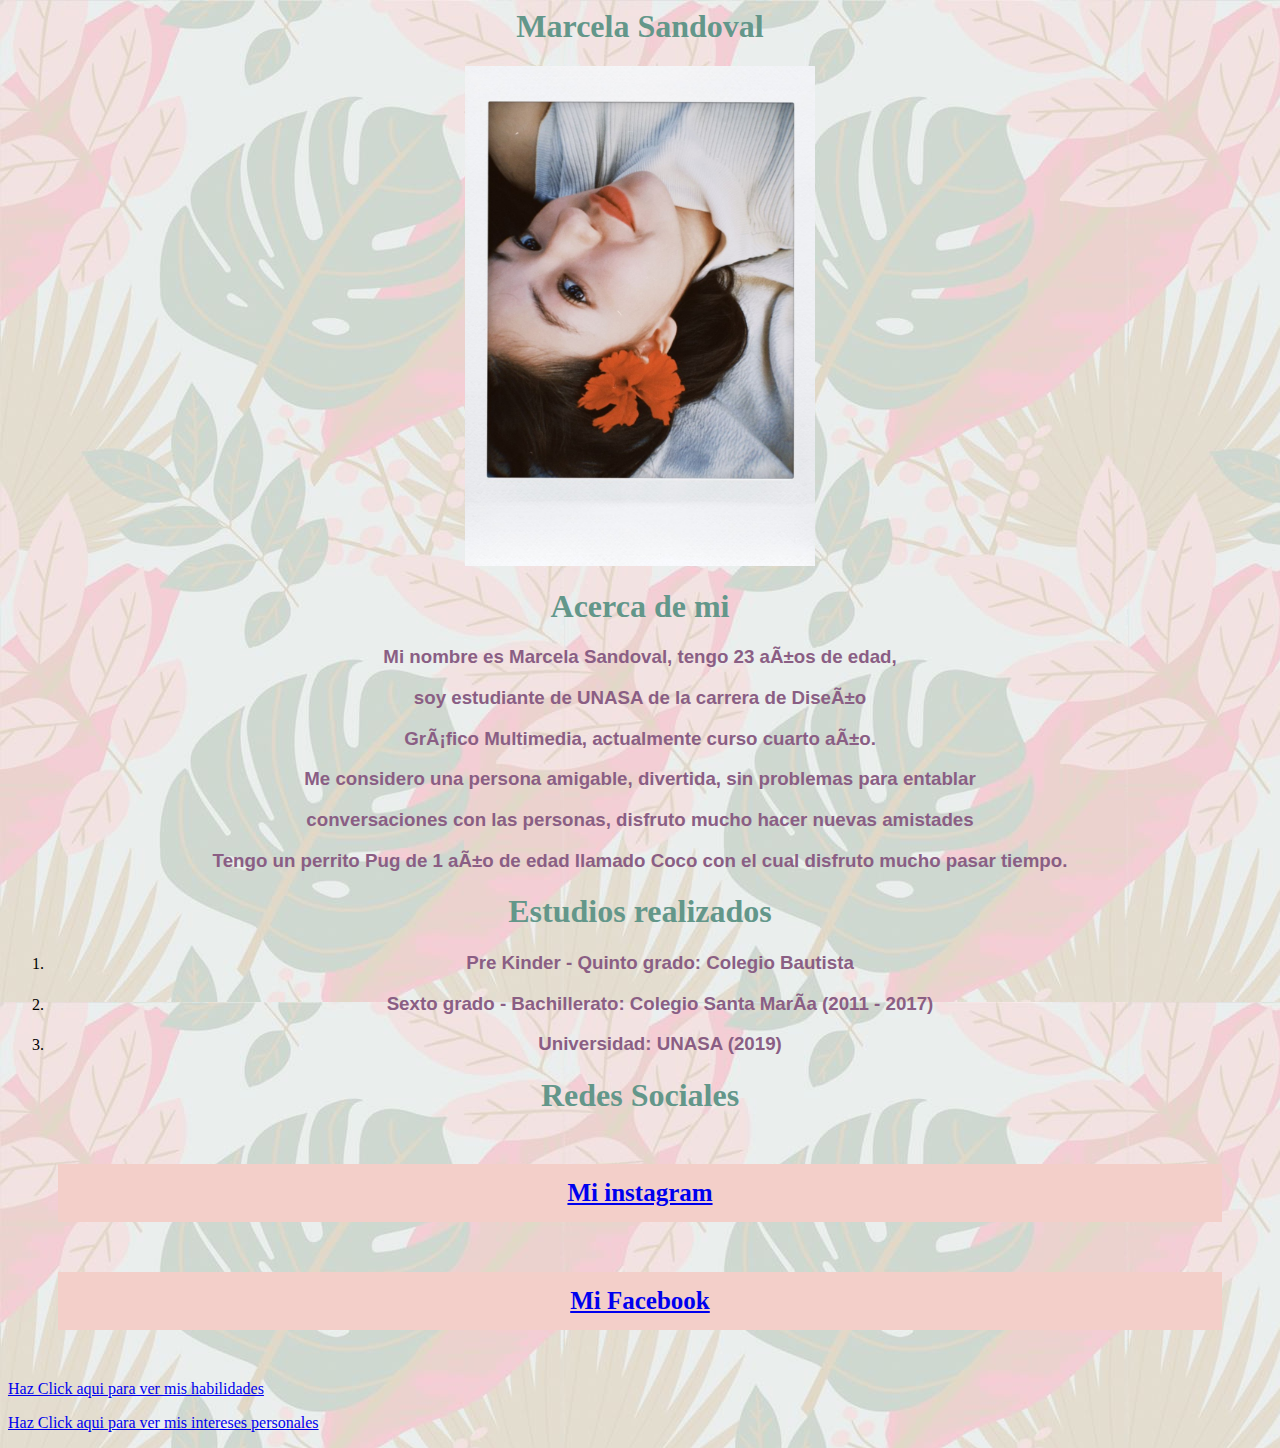
<file: Index.html>
<html>
<head>
    <link rel="stylesheet" href="estiloindex.css" > 
<title>Marcela Paola Sandoval Escamilla</title>
<meta charset=”utf-8”/>
</head>
<body>
<!-- Cuerpo del documento HTML -->
<h1>Marcela Sandoval</h1> 
<p>
<img src="Marcela.jpeg" 
width="350" height="500">
<align=”middle”></p>

<p>
<B><h1>Acerca de mi</h1></B>
<p><h3>Mi nombre es Marcela Sandoval, tengo 23 años de edad,</h3></p>
    <p><h3>soy estudiante de UNASA de la carrera de Diseño</h3></p>
    <p><h3>Gráfico Multimedia, actualmente curso cuarto año.</h3|></p>

 <p>   
    <p><h3> Me considero una persona amigable, divertida, sin problemas para entablar</h3></p>
    <p><h3>conversaciones con las personas, disfruto mucho hacer nuevas amistades</h3></p>
    <p><h3>Tengo un perrito Pug de 1 año de edad llamado Coco con el cual disfruto mucho pasar tiempo.</h3></p>
   
</p>
<h1>Estudios realizados</h1>
<p>
    <ol>
         <li><h3>Pre Kinder - Quinto grado: Colegio Bautista</h3></li>
             <li><h3> Sexto grado - Bachillerato: Colegio Santa María (2011 - 2017)</h3></li>
                <li><h3>Universidad: UNASA (2019)</h3></li>

        </ol>   
</p>
<h1>Redes Sociales</h1>
<p>  
<h4><a href="Marcela Sandoval (@marcesand1) • Fotos y videos de Instagram.html">Mi instagram</a></h4>
</p>
<p> 
    <h4><a href="(1) Facebook.html">Mi Facebook</a></h4>
</p>
<p> 
<a href="Habilidades.html">Haz Click aqui para ver mis habilidades</>
</p>
<p> 
    <a href="Intereses personales.html">Haz Click aqui para ver mis intereses personales</>
    </p>
</body>
</html>
</file>
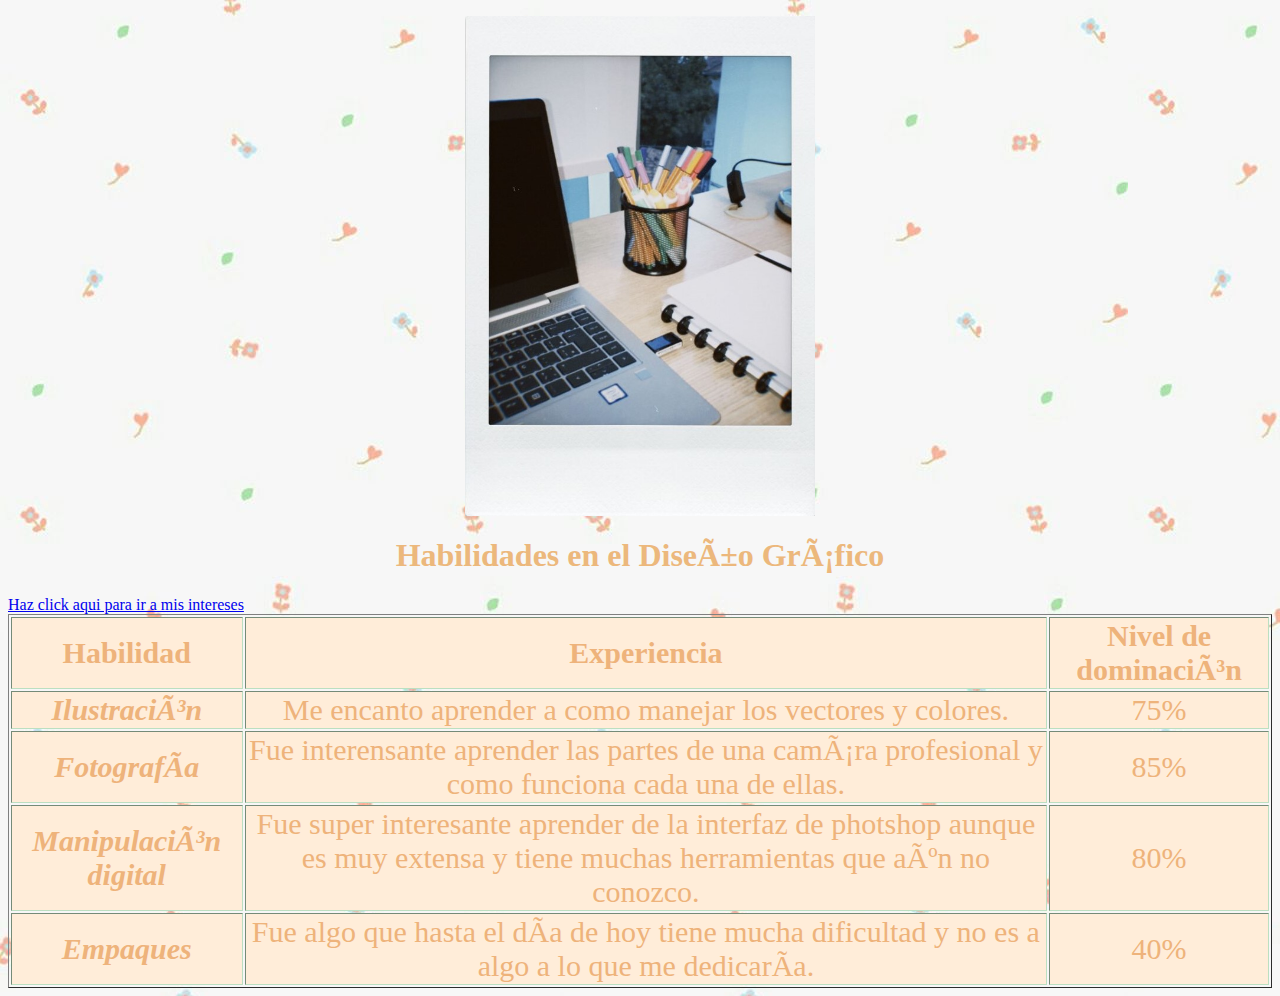
<file: Habilidades.html>
<!doctype html>
<html>
<head>
    <link rel="stylesheet" href="estilohabilidades.css" > 
<title>Habilidades de Diseño Gráfico</title>
<meta charset=”utf-8”/>
</head>
<body>
    <p>
        <img src="Computadora.jpeg" 
        width="350" height="500">
        <align=middle></p>
        <p>

    <table>
       <h1>Habilidades en el Diseño Gráfico</h1>
    
        <table border="1">
        <tr>

            <th>Habilidad</th>
            <th>Experiencia</th>
            <th>Nivel de dominación</th>
            <tr>
               

                    <th><I>Ilustración</I></th>
                
                    <td>Me encanto aprender a como manejar los vectores y colores.</td>
                
                    <td>75%</td>
                </tr>
                <tr>
                    <th><I>Fotografía</I></th>
                
                    <td>Fue interensante aprender las partes de una camára profesional y como funciona cada una de ellas.</td>
                
                    <td>85%</td>
                </tr> 
                <tr>
               

                    <th><I>Manipulación digital</I></th>
                
                    <td>Fue super interesante aprender de la interfaz de photshop aunque es muy extensa y tiene muchas herramientas que aún no conozco.</td>
                
                    <td>80%</td>
                </tr> 
                <tr>
               

                    <th><I>Empaques</I></th>
                
                    <td>Fue algo que hasta el día de hoy tiene mucha dificultad y no es a algo a lo que me dedicaría.</td>
                
                    <td>40%</td>
                </tr>
               
                
 <a href="Intereses personales.html">Haz click aqui para ir a mis intereses</>
</body>
</html>
</file>
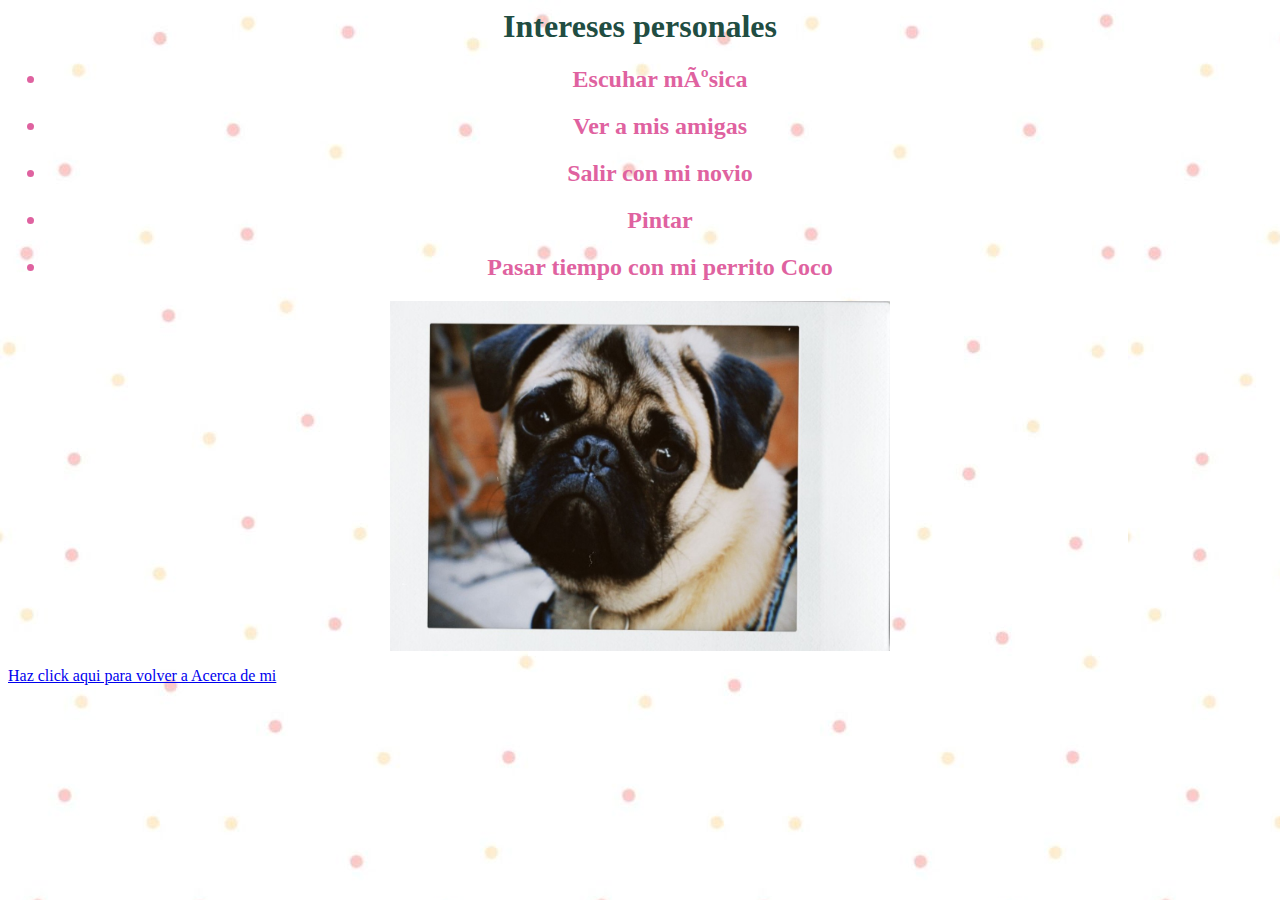
<file: Intereses personales.html>
<html>
<head>
  <link rel="stylesheet" href="estilointereses.css" > 
<title>Intereses Personales</title>
<meta charset=”utf-8”/>
</head>
<body>
<!-- Cuerpo del documento HTML -->
<h1>Intereses personales</h1>
<ul list-style-image: url(icone-de-coeur-rouge-1.png');
}</ul>
<h2><li>Escuhar música</li></h2>
  <h2> <li> Ver a mis amigas</li></h2>
    <h2><li> Salir con mi novio</li></h2>
      <h2> <li> Pintar</I></li></h2>
        <h2><li> Pasar tiempo con mi perrito Coco</li></h2>
</ul>
<p> 
  <p>
    <img src="Cocoberto.jpeg" 
    width="500" height="350">
    <align=”middle”></p>
    
    <p>
<a href="Index.html">Haz click aqui para volver a Acerca de mi</>
</p>
</body>
</html>
</file>
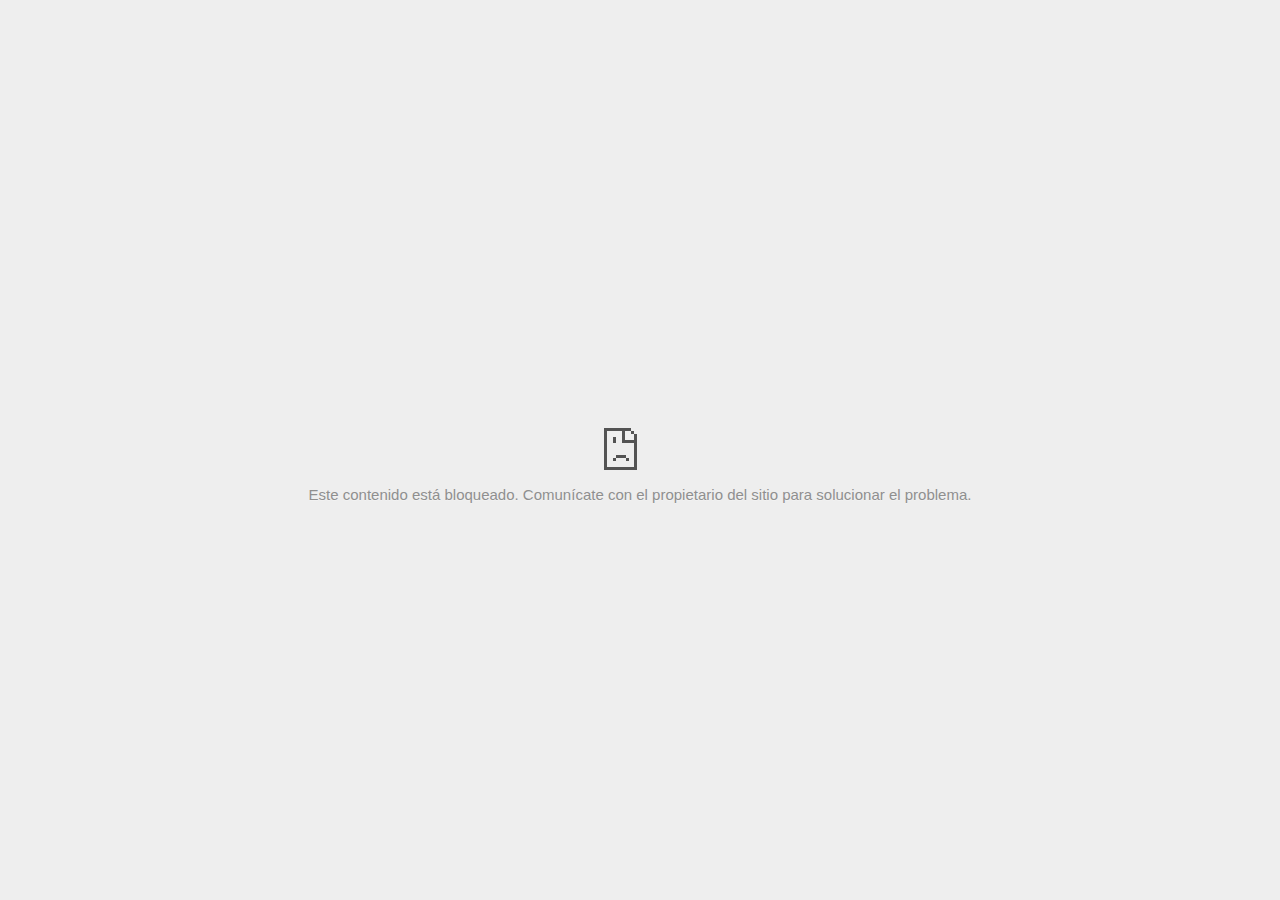
<file: (1) Facebook_files/referer_frame.html>
<!DOCTYPE html>
<!-- saved from url=(0029)chrome-error://chromewebdata/ -->
<html dir="ltr" lang="es" subframe=""><head><meta http-equiv="Content-Type" content="text/html; charset=UTF-8">
  
  <meta name="color-scheme" content="light dark">
  <meta name="theme-color" content="#fff">
  <meta name="viewport" content="width=device-width, initial-scale=1.0,
                                 maximum-scale=1.0, user-scalable=no">
  <title>www.google.com.sv</title>
  <style>/* Copyright 2017 The Chromium Authors. All rights reserved.
 * Use of this source code is governed by a BSD-style license that can be
 * found in the LICENSE file. */

a {
  color: var(--link-color);
}

body {
  --background-color: #fff;
  --error-code-color: var(--google-gray-700);
  --google-blue-100: rgb(210, 227, 252);
  --google-blue-300: rgb(138, 180, 248);
  --google-blue-600: rgb(26, 115, 232);
  --google-blue-700: rgb(25, 103, 210);
  --google-gray-100: rgb(241, 243, 244);
  --google-gray-300: rgb(218, 220, 224);
  --google-gray-500: rgb(154, 160, 166);
  --google-gray-50: rgb(248, 249, 250);
  --google-gray-600: rgb(128, 134, 139);
  --google-gray-700: rgb(95, 99, 104);
  --google-gray-800: rgb(60, 64, 67);
  --google-gray-900: rgb(32, 33, 36);
  --heading-color: var(--google-gray-900);
  --link-color: rgb(88, 88, 88);
  --popup-container-background-color: rgba(0,0,0,.65);
  --primary-button-fill-color-active: var(--google-blue-700);
  --primary-button-fill-color: var(--google-blue-600);
  --primary-button-text-color: #fff;
  --quiet-background-color: rgb(247, 247, 247);
  --secondary-button-border-color: var(--google-gray-500);
  --secondary-button-fill-color: #fff;
  --secondary-button-hover-border-color: var(--google-gray-600);
  --secondary-button-hover-fill-color: var(--google-gray-50);
  --secondary-button-text-color: var(--google-gray-700);
  --small-link-color: var(--google-gray-700);
  --text-color: var(--google-gray-700);
  background: var(--background-color);
  color: var(--text-color);
  word-wrap: break-word;
}

.nav-wrapper .secondary-button {
  background: var(--secondary-button-fill-color);
  border: 1px solid var(--secondary-button-border-color);
  color: var(--secondary-button-text-color);
  float: none;
  margin: 0;
  padding: 8px 16px;
}

.hidden {
  display: none;
}

html {
  -webkit-text-size-adjust: 100%;
  font-size: 125%;
}

.icon {
  background-repeat: no-repeat;
  background-size: 100%;
}

@media (prefers-color-scheme: dark) {
  body {
    --background-color: var(--google-gray-900);
    --error-code-color: var(--google-gray-500);
    --heading-color: var(--google-gray-500);
    --link-color: var(--google-blue-300);
    --primary-button-fill-color-active: rgb(129, 162, 208);
    --primary-button-fill-color: var(--google-blue-300);
    --primary-button-text-color: var(--google-gray-900);
    --quiet-background-color: var(--background-color);
    --secondary-button-border-color: var(--google-gray-700);
    --secondary-button-fill-color: var(--google-gray-900);
    --secondary-button-hover-fill-color: rgb(48, 51, 57);
    --secondary-button-text-color: var(--google-blue-300);
    --small-link-color: var(--google-blue-300);
    --text-color: var(--google-gray-500);
  }
}
</style>
  <style>/* Copyright 2014 The Chromium Authors. All rights reserved.
   Use of this source code is governed by a BSD-style license that can be
   found in the LICENSE file. */

button {
  border: 0;
  border-radius: 4px;
  box-sizing: border-box;
  color: var(--primary-button-text-color);
  cursor: pointer;
  float: right;
  font-size: .875em;
  margin: 0;
  padding: 8px 16px;
  transition: box-shadow 150ms cubic-bezier(0.4, 0, 0.2, 1);
  user-select: none;
}

[dir='rtl'] button {
  float: left;
}

.bad-clock button,
.captive-portal button,
.https-only button,
.insecure-form button,
.lookalike-url button,
.main-frame-blocked button,
.neterror button,
.pdf button,
.ssl button,
.safe-browsing-billing button {
  background: var(--primary-button-fill-color);
}

button:active {
  background: var(--primary-button-fill-color-active);
  outline: 0;
}

#debugging {
  display: inline;
  overflow: auto;
}

.debugging-content {
  line-height: 1em;
  margin-bottom: 0;
  margin-top: 1em;
}

.debugging-content-fixed-width {
  display: block;
  font-family: monospace;
  font-size: 1.2em;
  margin-top: 0.5em;
}

.debugging-title {
  font-weight: bold;
}

#details {
  margin: 0 0 50px;
}

#details p:not(:first-of-type) {
  margin-top: 20px;
}

.secondary-button:active {
  border-color: white;
  box-shadow: 0 1px 2px 0 rgba(60, 64, 67, .3),
      0 2px 6px 2px rgba(60, 64, 67, .15);
}

.secondary-button:hover {
  background: var(--secondary-button-hover-fill-color);
  border-color: var(--secondary-button-hover-border-color);
  text-decoration: none;
}

.error-code {
  color: var(--error-code-color);
  font-size: .8em;
  margin-top: 12px;
  text-transform: uppercase;
}

#error-debugging-info {
  font-size: 0.8em;
}

h1 {
  color: var(--heading-color);
  font-size: 1.6em;
  font-weight: normal;
  line-height: 1.25em;
  margin-bottom: 16px;
}

h2 {
  font-size: 1.2em;
  font-weight: normal;
}

.icon {
  height: 72px;
  margin: 0 0 40px;
  width: 72px;
}

input[type=checkbox] {
  opacity: 0;
}

input[type=checkbox]:focus ~ .checkbox::after {
  outline: -webkit-focus-ring-color auto 5px;
}

.interstitial-wrapper {
  box-sizing: border-box;
  font-size: 1em;
  line-height: 1.6em;
  margin: 14vh auto 0;
  max-width: 600px;
  width: 100%;
}

#main-message > p {
  display: inline;
}

#extended-reporting-opt-in {
  font-size: .875em;
  margin-top: 32px;
}

#extended-reporting-opt-in label {
  display: grid;
  grid-template-columns: 1.8em 1fr;
  position: relative;
}

#enhanced-protection-message {
  border-radius: 4px;
  font-size: 1em;
  margin-top: 32px;
  padding: 10px 5px;
}

#enhanced-protection-message label {
  display: grid;
  grid-template-columns: 2.5em 1fr;
  position: relative;
}

#enhanced-protection-message div {
  margin: 0.5em;
}

#enhanced-protection-message .icon {
  height: 1.5em;
  vertical-align: middle;
  width: 1.5em;
}

.nav-wrapper {
  margin-top: 51px;
}

.nav-wrapper::after {
  clear: both;
  content: '';
  display: table;
  width: 100%;
}

.small-link {
  color: var(--small-link-color);
  font-size: .875em;
}

.checkboxes {
  flex: 0 0 24px;
}

.checkbox {
  --padding: .9em;
  background: transparent;
  display: block;
  height: 1em;
  left: -1em;
  padding-inline-start: var(--padding);
  position: absolute;
  right: 0;
  top: -.5em;
  width: 1em;
}

.checkbox::after {
  border: 1px solid white;
  border-radius: 2px;
  content: '';
  height: 1em;
  left: var(--padding);
  position: absolute;
  top: var(--padding);
  width: 1em;
}

.checkbox::before {
  background: transparent;
  border: 2px solid white;
  border-inline-end-width: 0;
  border-top-width: 0;
  content: '';
  height: .2em;
  left: calc(.3em + var(--padding));
  opacity: 0;
  position: absolute;
  top: calc(.3em  + var(--padding));
  transform: rotate(-45deg);
  width: .5em;
}

input[type=checkbox]:checked ~ .checkbox::before {
  opacity: 1;
}

#recurrent-error-message {
  background: #ededed;
  border-radius: 4px;
  margin-bottom: 16px;
  margin-top: 12px;
  padding: 12px 16px;
}

.showing-recurrent-error-message #extended-reporting-opt-in {
  margin-top: 16px;
}

.showing-recurrent-error-message #enhanced-protection-message {
  margin-top: 16px;
}

@media (max-width: 700px) {
  .interstitial-wrapper {
    padding: 0 10%;
  }

  #error-debugging-info {
    overflow: auto;
  }
}

@media (max-width: 420px) {
  button,
  [dir='rtl'] button,
  .small-link {
    float: none;
    font-size: .825em;
    font-weight: 500;
    margin: 0;
    width: 100%;
  }

  button {
    padding: 16px 24px;
  }

  #details {
    margin: 20px 0 20px 0;
  }

  #details p:not(:first-of-type) {
    margin-top: 10px;
  }

  .secondary-button:not(.hidden) {
    display: block;
    margin-top: 20px;
    text-align: center;
    width: 100%;
  }

  .interstitial-wrapper {
    padding: 0 5%;
  }

  #extended-reporting-opt-in {
    margin-top: 24px;
  }

  #enhanced-protection-message {
    margin-top: 24px;
  }

  .nav-wrapper {
    margin-top: 30px;
  }
}

/**
 * Mobile specific styling.
 * Navigation buttons are anchored to the bottom of the screen.
 * Details message replaces the top content in its own scrollable area.
 */

@media (max-width: 420px) {
  .nav-wrapper .secondary-button {
    border: 0;
    margin: 16px 0 0;
    margin-inline-end: 0;
    padding-bottom: 16px;
    padding-top: 16px;
  }
}

/* Fixed nav. */
@media (min-width: 240px) and (max-width: 420px) and
       (min-height: 401px),
       (min-width: 421px) and (min-height: 240px) and
       (max-height: 560px) {
  body .nav-wrapper {
    background: var(--background-color);
    bottom: 0;
    box-shadow: 0 -12px 24px var(--background-color);
    left: 0;
    margin: 0 auto;
    max-width: 736px;
    padding-inline-end: 24px;
    padding-inline-start: 24px;
    position: fixed;
    right: 0;
    width: 100%;
    z-index: 2;
  }

  .interstitial-wrapper {
    max-width: 736px;
  }

  #details,
  #main-content {
    padding-bottom: 40px;
  }

  #details {
    padding-top: 5.5vh;
  }

  button.small-link {
    color: var(--google-blue-600);
  }
}

@media (max-width: 420px) and (orientation: portrait),
       (max-height: 560px) {
  body {
    margin: 0 auto;
  }

  button,
  [dir='rtl'] button,
  button.small-link,
  .nav-wrapper .secondary-button {
    font-family: Roboto-Regular,Helvetica;
    font-size: .933em;
    margin: 6px 0;
    transform: translatez(0);
  }

  .nav-wrapper {
    box-sizing: border-box;
    padding-bottom: 8px;
    width: 100%;
  }

  #details {
    box-sizing: border-box;
    height: auto;
    margin: 0;
    opacity: 1;
    transition: opacity 250ms cubic-bezier(0.4, 0, 0.2, 1);
  }

  #details.hidden,
  #main-content.hidden {
    height: 0;
    opacity: 0;
    overflow: hidden;
    padding-bottom: 0;
    transition: none;
  }

  h1 {
    font-size: 1.5em;
    margin-bottom: 8px;
  }

  .icon {
    margin-bottom: 5.69vh;
  }

  .interstitial-wrapper {
    box-sizing: border-box;
    margin: 7vh auto 12px;
    padding: 0 24px;
    position: relative;
  }

  .interstitial-wrapper p {
    font-size: .95em;
    line-height: 1.61em;
    margin-top: 8px;
  }

  #main-content {
    margin: 0;
    transition: opacity 100ms cubic-bezier(0.4, 0, 0.2, 1);
  }

  .small-link {
    border: 0;
  }

  .suggested-left > #control-buttons,
  .suggested-right > #control-buttons {
    float: none;
    margin: 0;
  }
}

@media (min-width: 421px) and (min-height: 500px) and (max-height: 560px) {
  .interstitial-wrapper {
    margin-top: 10vh;
  }
}

@media (min-height: 400px) and (orientation:portrait) {
  .interstitial-wrapper {
    margin-bottom: 145px;
  }
}

@media (min-height: 299px) {
  .nav-wrapper {
    padding-bottom: 16px;
  }
}

@media (max-height: 560px) and (min-height: 240px) and (orientation:landscape) {
  .extended-reporting-has-checkbox #details {
    padding-bottom: 80px;
  }
}

@media (min-height: 500px) and (max-height: 650px) and (max-width: 414px) and
       (orientation: portrait) {
  .interstitial-wrapper {
    margin-top: 7vh;
  }
}

@media (min-height: 650px) and (max-width: 414px) and (orientation: portrait) {
  .interstitial-wrapper {
    margin-top: 10vh;
  }
}

/* Small mobile screens. No fixed nav. */
@media (max-height: 400px) and (orientation: portrait),
       (max-height: 239px) and (orientation: landscape),
       (max-width: 419px) and (max-height: 399px) {
  .interstitial-wrapper {
    display: flex;
    flex-direction: column;
    margin-bottom: 0;
  }

  #details {
    flex: 1 1 auto;
    order: 0;
  }

  #main-content {
    flex: 1 1 auto;
    order: 0;
  }

  .nav-wrapper {
    flex: 0 1 auto;
    margin-top: 8px;
    order: 1;
    padding-inline-end: 0;
    padding-inline-start: 0;
    position: relative;
    width: 100%;
  }

  button,
  .nav-wrapper .secondary-button {
    padding: 16px 24px;
  }

  button.small-link {
    color: var(--google-blue-600);
  }
}

@media (max-width: 239px) and (orientation: portrait) {
  .nav-wrapper {
    padding-inline-end: 0;
    padding-inline-start: 0;
  }
}
</style>
  <style>/* Copyright 2013 The Chromium Authors. All rights reserved.
 * Use of this source code is governed by a BSD-style license that can be
 * found in the LICENSE file. */

/* Don't use the main frame div when the error is in a subframe. */
html[subframe] #main-frame-error {
  display: none;
}

/* Don't use the subframe error div when the error is in a main frame. */
html:not([subframe]) #sub-frame-error {
  display: none;
}

h1 {
  margin-top: 0;
  word-wrap: break-word;
}

h1 span {
  font-weight: 500;
}

a {
  text-decoration: none;
}

.icon {
  -webkit-user-select: none;
  display: inline-block;
}

.icon-generic {
  /* Can't access chrome://theme/IDR_ERROR_NETWORK_GENERIC from an untrusted
   * renderer process, so embed the resource manually. */
  content: -webkit-image-set(
      url([data-uri]) 1x,
      url([data-uri]) 2x);
}

.icon-offline {
  content: -webkit-image-set(
      url([data-uri]) 1x,
      url([data-uri]) 2x);
  position: relative;
}

.icon-disabled {
  content: -webkit-image-set(
      url([data-uri]) 1x,
      url([data-uri]) 2x);
  width: 112px;
}

.hidden {
  display: none;
}

#suggestions-list a {
  color: var(--google-blue-600);
}

#suggestions-list p {
  margin-block-end: 0;
}

#suggestions-list ul {
  margin-top: 0;
}

.single-suggestion {
  list-style-type: none;
  padding-inline-start: 0;
}

#error-information-button {
  content: url([data-uri]);
  height: 24px;
  vertical-align: -.15em;
  width: 24px;
}

.use-popup-container#error-information-popup-container
  #error-information-popup {
  align-items: center;
  background-color: var(--popup-container-background-color);
  display: flex;
  height: 100%;
  left: 0;
  position: fixed;
  top: 0;
  width: 100%;
  z-index: 100;
}

.use-popup-container#error-information-popup-container
  #error-information-popup-content > p {
  margin-bottom: 11px;
  margin-inline-start: 20px;
}

.use-popup-container#error-information-popup-container #suggestions-list ul {
  margin-inline-start: 15px;
}

.use-popup-container#error-information-popup-container
  #error-information-popup-box {
  background-color: var(--background-color);
  left: 5%;
  padding-bottom: 15px;
  padding-top: 15px;
  position: fixed;
  width: 90%;
  z-index: 101;
}

.use-popup-container#error-information-popup-container div.error-code {
  margin-inline-start: 20px;
}

.use-popup-container#error-information-popup-container #suggestions-list p {
  margin-inline-start: 20px;
}

:not(.use-popup-container)#error-information-popup-container
  #error-information-popup-close {
  display: none;
}

#error-information-popup-close {
  margin-bottom: 0;
  margin-inline-end: 35px;
  margin-top: 15px;
  text-align: end;
}

.link-button {
  color: rgb(66, 133, 244);
  display: inline-block;
  font-weight: bold;
  text-transform: uppercase;
}

#sub-frame-error-details {

  color: #8F8F8F;

  /* Not done on mobile for performance reasons. */
  text-shadow: 0 1px 0 rgba(255,255,255,0.3);

}

[jscontent=hostName],
[jscontent=failedUrl] {
  overflow-wrap: break-word;
}

.secondary-button {
  background: #d9d9d9;
  color: #696969;
  margin-inline-end: 16px;
}

.snackbar {
  background: #323232;
  border-radius: 2px;
  bottom: 24px;
  box-sizing: border-box;
  color: #fff;
  font-size: .87em;
  left: 24px;
  max-width: 568px;
  min-width: 288px;
  opacity: 0;
  padding: 16px 24px 12px;
  position: fixed;
  transform: translateY(90px);
  will-change: opacity, transform;
  z-index: 999;
}

.snackbar-show {
  -webkit-animation:
    show-snackbar 250ms cubic-bezier(0, 0, 0.2, 1) forwards,
    hide-snackbar 250ms cubic-bezier(0.4, 0, 1, 1) forwards 5s;
}

@-webkit-keyframes show-snackbar {
  100% {
    opacity: 1;
    transform: translateY(0);
  }
}

@-webkit-keyframes hide-snackbar {
  0% {
    opacity: 1;
    transform: translateY(0);
  }
  100% {
    opacity: 0;
    transform: translateY(90px);
  }
}

.suggestions {
  margin-top: 18px;
}

.suggestion-header {
  font-weight: bold;
  margin-bottom: 4px;
}

.suggestion-body {
  color: #777;
}

/* Decrease padding at low sizes. */
@media (max-width: 640px), (max-height: 640px) {
  h1 {
    margin: 0 0 15px;
  }
  .suggestions {
    margin-top: 10px;
  }
  .suggestion-header {
    margin-bottom: 0;
  }
}

#download-link,
#download-link-clicked {
  margin-bottom: 30px;
  margin-top: 30px;
}

#download-link-clicked {
  color: #BBB;
}

#download-link::before,
#download-link-clicked::before {
  content: url([data-uri]);
  display: inline-block;
  margin-inline-end: 4px;
  vertical-align: -webkit-baseline-middle;
}

#download-link-clicked::before {
  opacity: 0;
  width: 0;
}

#offline-content-list-visibility-card {
  border: 1px solid white;
  border-radius: 8px;
  display: flex;
  font-size: .8em;
  justify-content: space-between;
  line-height: 1;
}

#offline-content-list.list-hidden #offline-content-list-visibility-card {
  border-color: rgb(218, 220, 224);
}

#offline-content-list-visibility-card > div {
  padding: 1em;
}

#offline-content-list-title {
  color: var(--google-gray-700);
}

#offline-content-list-show-text,
#offline-content-list-hide-text {
  color: rgb(66, 133, 244);
}

/* Hides the "hide" text div when the offline content list is collapsed/hidden
 * and, alternatively, hides the "show" text div when the offline content list
 * is expanded/shown.
 */
#offline-content-list.list-hidden #offline-content-list-hide-text,
#offline-content-list:not(.list-hidden) #offline-content-list-show-text {
  display: none;
}

/* Controls the animation of the offline content list when it is expanded/shown.
 */
#offline-content-suggestions {
  /* Max-height has to be set for the height animation to work. The chosen value
   * is a little greater than the maximum height the list will have, when all
   * suggestions have images, so that it is never clamped. This makes so that
   * when the actual height is smaller then the animation is not as smooth.
   */
  max-height: 27em;
  transition: max-height 200ms ease-in, visibility 0s 200ms,
              opacity 200ms 200ms linear;
}

/* Controls the animation of the offline content list when it is
 * collapsed/hidden.
 */
#offline-content-list.list-hidden #offline-content-suggestions {
  max-height: 0;
  opacity: 0;
  transition: opacity 200ms linear, visibility 0s 200ms,
              max-height 200ms 200ms ease-out;
  visibility: hidden;
}

#offline-content-list {
  margin-inline-start: -5%;
  width: 110%;
}

/* The selectors below adjust the "overflow" of the suggestion cards contents
 * based on the same screen size based strategy used for the main frame, which
 * is applied by the `interstitial-wrapper` class. */
@media (max-width: 420px)  {
  #offline-content-list {
    margin-inline-start: -2.5%;
    width: 105%;
  }
}
@media (max-width: 420px) and (orientation: portrait),
       (max-height: 560px) {
  #offline-content-list {
    margin-inline-start: -12px;
    width: calc(100% + 24px);
  }
}

.suggestion-with-image .offline-content-suggestion-thumbnail {
  flex-basis: 8.2em;
  flex-shrink: 0;
}

.suggestion-with-image .offline-content-suggestion-thumbnail > img {
  height: 100%;
  width: 100%;
}

.suggestion-with-image #offline-content-list:not(.is-rtl)
.offline-content-suggestion-thumbnail > img {
  border-bottom-right-radius: 7px;
  border-top-right-radius: 7px;
}

.suggestion-with-image #offline-content-list.is-rtl
.offline-content-suggestion-thumbnail > img {
  border-bottom-left-radius: 7px;
  border-top-left-radius: 7px;
}

.suggestion-with-icon .offline-content-suggestion-thumbnail {
  align-items: center;
  display: flex;
  justify-content: center;
  min-height: 4.2em;
  min-width: 4.2em;
}

.suggestion-with-icon .offline-content-suggestion-thumbnail > div {
  align-items: center;
  background-color: rgb(241, 243, 244);
  border-radius: 50%;
  display: flex;
  height: 2.3em;
  justify-content: center;
  width: 2.3em;
}

.suggestion-with-icon .offline-content-suggestion-thumbnail > div > img {
  height: 1.45em;
  width: 1.45em;
}

.offline-content-suggestion-favicon {
  height: 1em;
  margin-inline-end: 0.4em;
  width: 1.4em;
}

.offline-content-suggestion-favicon > img {
  height: 1.4em;
  width: 1.4em;
}

.no-favicon .offline-content-suggestion-favicon {
  display: none;
}

.image-video {
  content: url([data-uri]);
}

.image-music-note {
  content: url([data-uri]);
}

.image-earth {
  content: url([data-uri]);
}

.image-file {
  content: url([data-uri]);
}

.offline-content-suggestion-texts {
  display: flex;
  flex-direction: column;
  justify-content: space-between;
  line-height: 1.3;
  padding: .9em;
  width: 100%;
}

.offline-content-suggestion-title {
  -webkit-box-orient: vertical;
  -webkit-line-clamp: 3;
  color: rgb(32, 33, 36);
  display: -webkit-box;
  font-size: 1.1em;
  overflow: hidden;
  text-overflow: ellipsis;
}

div.offline-content-suggestion {
  align-items: stretch;
  border: 1px solid rgb(218, 220, 224);
  border-radius: 8px;
  display: flex;
  justify-content: space-between;
  margin-bottom: .8em;
}

.suggestion-with-image {
  flex-direction: row;
  height: 8.2em;
  max-height: 8.2em;
}

.suggestion-with-icon {
  flex-direction: row-reverse;
  height: 4.2em;
  max-height: 4.2em;
}

.suggestion-with-icon .offline-content-suggestion-title {
  -webkit-line-clamp: 1;
  word-break: break-all;
}

.suggestion-with-icon .offline-content-suggestion-texts {
  padding-inline-start: 0;
}

.offline-content-suggestion-attribution-freshness {
  color: rgb(95, 99, 104);
  display: flex;
  font-size: .8em;
  line-height: 1.7em;
}

.offline-content-suggestion-attribution {
  -webkit-box-orient: vertical;
  -webkit-line-clamp: 1;
  display: -webkit-box;
  flex-shrink: 1;
  margin-inline-end: 0.3em;
  overflow: hidden;
  overflow-wrap: break-word;
  text-overflow: ellipsis;
  word-break: break-all;
}

.no-attribution .offline-content-suggestion-attribution {
  display: none;
}

.offline-content-suggestion-freshness::before {
  content: '-';
  display: inline-block;
  flex-shrink: 0;
  margin-inline-end: .1em;
  margin-inline-start: .1em;
}

.no-attribution .offline-content-suggestion-freshness::before {
  display: none;
}

.offline-content-suggestion-freshness {
  flex-shrink: 0;
}

.suggestion-with-image .offline-content-suggestion-pin-spacer {
  flex-grow: 100;
  flex-shrink: 1;
}

.suggestion-with-image .offline-content-suggestion-pin {
  content: url([data-uri]);
  flex-shrink: 0;
  height: 1.4em;
  margin-inline-start: .4em;
  width: 1.4em;
}

/* Controls the animation (and a bit more) of the launch-downloads-home action
 * button when the offline content list is expanded/shown.
 */
#offline-content-list-action {
  text-align: center;
  transition: visibility 0s 200ms, opacity 200ms 200ms linear;
}

/* Controls the animation of the launch-downloads-home action button when the
 * offline content list is collapsed/hidden.
 */
#offline-content-list.list-hidden #offline-content-list-action {
  opacity: 0;
  transition: opacity 200ms linear, visibility 0s 200ms;
  visibility: hidden;
}

#cancel-save-page-button {
  background-image: url([data-uri]);
  background-position: right 27px center;
  background-repeat: no-repeat;
  border: 1px solid var(--google-gray-300);
  border-radius: 5px;
  color: var(--google-gray-700);
  margin-bottom: 26px;
  padding-bottom: 16px;
  padding-inline-end: 88px;
  padding-inline-start: 16px;
  padding-top: 16px;
  text-align: start;
}

html[dir='rtl'] #cancel-save-page-button {
  background-position: left 27px center;
}

#save-page-for-later-button {
  display: flex;
  justify-content: start;
}

#save-page-for-later-button a::before {
  content: url([data-uri]);
  display: inline-block;
  margin-inline-end: 4px;
  vertical-align: -webkit-baseline-middle;
}

.hidden#save-page-for-later-button {
  display: none;
}

/* Don't allow overflow when in a subframe. */
html[subframe] body {
  overflow: hidden;
}

#sub-frame-error {
  -webkit-align-items: center;
  -webkit-flex-flow: column;
  -webkit-justify-content: center;
  background-color: #DDD;
  display: -webkit-flex;
  height: 100%;
  left: 0;
  position: absolute;
  text-align: center;
  top: 0;
  transition: background-color 200ms ease-in-out;
  width: 100%;
}

#sub-frame-error:hover {
  background-color: #EEE;
}

#sub-frame-error .icon-generic {
  margin: 0 0 16px;
}

#sub-frame-error-details {
  margin: 0 10px;
  text-align: center;
  visibility: hidden;
}

/* Show details only when hovering. */
#sub-frame-error:hover #sub-frame-error-details {
  visibility: visible;
}

/* If the iframe is too small, always hide the error code. */
/* TODO(mmenke): See if overflow: no-display works better, once supported. */
@media (max-width: 200px), (max-height: 95px) {
  #sub-frame-error-details {
    display: none;
  }
}

/* Adjust icon for small embedded frames in apps. */
@media (max-height: 100px) {
  #sub-frame-error .icon-generic {
    height: auto;
    margin: 0;
    padding-top: 0;
    width: 25px;
  }
}

/* details-button is special; it's a <button> element that looks like a link. */
#details-button {
  box-shadow: none;
  min-width: 0;
}

/* Styles for platform dependent separation of controls and details button. */
.suggested-left > #control-buttons,
.suggested-right > #details-button {
  float: left;
}

.suggested-right > #control-buttons,
.suggested-left > #details-button {
  float: right;
}

.suggested-left .secondary-button {
  margin-inline-end: 0;
  margin-inline-start: 16px;
}

#details-button.singular {
  float: none;
}

/* download-button shows both icon and text. */
#download-button {
  padding-bottom: 4px;
  padding-top: 4px;
  position: relative;
}

#download-button::before {
  background: -webkit-image-set(
      url([data-uri]) 1x,
      url([data-uri]) 2x)
    no-repeat;
  content: '';
  display: inline-block;
  height: 24px;
  margin-inline-end: 4px;
  margin-inline-start: -4px;
  vertical-align: middle;
  width: 24px;
}

#download-button:disabled {
  background: rgb(180, 206, 249);
  color: rgb(255, 255, 255);
}

#buttons::after {
  clear: both;
  content: '';
  display: block;
  width: 100%;
}

/* Offline page */
html[dir='rtl'] .runner-container,
html[dir='rtl'].offline .icon-offline {
  transform: scaleX(-1);
}

.offline {
  transition: filter 1.5s cubic-bezier(0.65, 0.05, 0.36, 1),
              background-color 1.5s cubic-bezier(0.65, 0.05, 0.36, 1);

  will-change: filter, background-color;

}

.offline body {
  transition: background-color 1.5s cubic-bezier(0.65, 0.05, 0.36, 1);
}

.offline #main-message > p {
  display: none;
}

.offline.inverted {
  background-color: #fff;
  filter: invert(1);
}

.offline.inverted body {
  background-color: #fff;
}

.offline .interstitial-wrapper {
  color: var(--text-color);
  font-size: 1em;
  line-height: 1.55;
  margin: 0 auto;
  max-width: 600px;
  padding-top: 100px;
  position: relative;
  width: 100%;
}

.offline .runner-container {
  direction: ltr;
  height: 150px;
  max-width: 600px;
  overflow: hidden;
  position: absolute;
  top: 35px;
  width: 44px;
}

.offline .runner-container:focus {
  outline: none;
}

.offline .runner-container:focus-visible {
  outline: 3px solid var(--google-blue-300);
}

.offline .runner-canvas {
  height: 150px;
  max-width: 600px;
  opacity: 1;
  overflow: hidden;
  position: absolute;
  top: 0;
  z-index: 10;
}

.offline .controller {
  height: 100vh;
  left: 0;
  position: absolute;
  top: 0;
  width: 100vw;
  z-index: 9;
}

#offline-resources {
  display: none;
}

#offline-instruction {
  image-rendering: pixelated;
  left: 0;
  margin: auto;
  position: absolute;
  right: 0;
  top: 60px;
  width: fit-content;
}

.offline-runner-live-region {
  bottom: 0;
  clip-path: polygon(0 0, 0 0, 0 0);
  color: var(--background-color);
  display: block;
  font-size: xx-small;
  overflow: hidden;
  position: absolute;
  text-align: center;
  transition: color 1.5s cubic-bezier(0.65, 0.05, 0.36, 1);
  user-select: none;
}

/* Custom toggle */
.slow-speed-option {
  align-items: center;
  background: var(--google-gray-50);
  border-radius: 24px/50%;
  bottom: 0;
  color: var(--error-code-color);
  display: inline-flex;
  font-size: 1em;
  left: 0;
  line-height: 1.1em;
  margin: 5px auto;
  padding: 2px 12px 3px 20px;
  position: absolute;
  right: 0;
  width: max-content;
  z-index: 999;
}

.slow-speed-option.hidden {
  display: none;
}

.slow-speed-option [type=checkbox] {
  opacity: 0;
  pointer-events: none;
  position: absolute;
}

.slow-speed-option .slow-speed-toggle {
  cursor: pointer;
  margin-inline-start: 8px;
  padding: 8px 4px;
  position: relative;
}

.slow-speed-option [type=checkbox]:disabled ~ .slow-speed-toggle {
  cursor: default;
}

.slow-speed-option-label [type=checkbox] {
  opacity: 0;
  pointer-events: none;
  position: absolute;
}

.slow-speed-option .slow-speed-toggle::before,
.slow-speed-option .slow-speed-toggle::after {
  content: '';
  display: block;
  margin: 0 3px;
  transition: all 100ms cubic-bezier(0.4, 0, 1, 1);
}

.slow-speed-option .slow-speed-toggle::before {
  background: rgb(189,193,198);
  border-radius: 0.65em;
  height: 0.9em;
  width: 2em;
}

.slow-speed-option .slow-speed-toggle::after {
  background: #fff;
  border-radius: 50%;
  box-shadow: 0 1px 3px 0 rgb(0 0 0 / 40%);
  height: 1.2em;
  position: absolute;
  top: 51%;
  transform: translate(-20%, -50%);
  width: 1.1em;
}

.slow-speed-option [type=checkbox]:focus + .slow-speed-toggle {
  box-shadow: 0 0 8px rgb(94, 158, 214);
  outline: 1px solid rgb(93, 157, 213);
}

.slow-speed-option [type=checkbox]:checked + .slow-speed-toggle::before {
  background: var(--google-blue-600);
  opacity: 0.5;
}

.slow-speed-option [type=checkbox]:checked + .slow-speed-toggle::after {
  background: var(--google-blue-600);
  transform: translate(calc(2em - 90%), -50%);
}

.slow-speed-option [type=checkbox]:checked:disabled +
  .slow-speed-toggle::before {
  background: rgb(189,193,198);
}

.slow-speed-option [type=checkbox]:checked:disabled +
  .slow-speed-toggle::after {
  background: var(--google-gray-50);
}

@media (max-width: 420px) {
  #download-button {
    padding-bottom: 12px;
    padding-top: 12px;
  }

  .suggested-left > #control-buttons,
  .suggested-right > #control-buttons {
    float: none;
  }

  .snackbar {
    border-radius: 0;
    bottom: 0;
    left: 0;
    width: 100%;
  }
}

@media (max-height: 350px) {
  h1 {
    margin: 0 0 15px;
  }

  .icon-offline {
    margin: 0 0 10px;
  }

  .interstitial-wrapper {
    margin-top: 5%;
  }

  .nav-wrapper {
    margin-top: 30px;
  }
}

@media (min-width: 420px) and (max-width: 736px) and
       (min-height: 240px) and (max-height: 420px) and
       (orientation:landscape) {
  .interstitial-wrapper {
    margin-bottom: 100px;
  }
}

@media (max-width: 360px) and (max-height: 480px) {
  .offline .interstitial-wrapper {
    padding-top: 60px;
  }

  .offline .runner-container {
    top: 8px;
  }
}

@media (min-height: 240px) and (orientation: landscape) {
  .offline .interstitial-wrapper {
    margin-bottom: 90px;
  }

  .icon-offline {
    margin-bottom: 20px;
  }
}

@media (max-height: 320px) and (orientation: landscape) {
  .icon-offline {
    margin-bottom: 0;
  }

  .offline .runner-container {
    top: 10px;
  }
}

@media (max-width: 240px) {
  button {
    padding-inline-end: 12px;
    padding-inline-start: 12px;
  }

  .interstitial-wrapper {
    overflow: inherit;
    padding: 0 8px;
  }
}

@media (max-width: 120px) {
  button {
    width: auto;
  }
}

.arcade-mode,
.arcade-mode .runner-container,
.arcade-mode .runner-canvas {
  image-rendering: pixelated;
  max-width: 100%;
  overflow: hidden;
}

.arcade-mode #buttons,
.arcade-mode #main-content {
  opacity: 0;
  overflow: hidden;
}

.arcade-mode .interstitial-wrapper {
  height: 100vh;
  max-width: 100%;
  overflow: hidden;
}

.arcade-mode .runner-container {
  left: 0;
  margin: auto;
  right: 0;
  transform-origin: top center;
  transition: transform 250ms cubic-bezier(0.4, 0, 1, 1) 400ms;
  z-index: 2;
}

@media (prefers-color-scheme: dark) {
  .icon {
    filter: invert(1);
  }

  .offline .runner-canvas {
    filter: invert(1);
  }

  .offline.inverted {
    background-color: var(--background-color);
    filter: invert(0);
  }

  .offline.inverted body {
    background-color: #fff;
  }

  .offline.inverted .offline-runner-live-region {
    color: #fff;
  }

  #suggestions-list a {
    color: var(--link-color);
  }

  #error-information-button {
    filter: invert(0.6);
  }

  .slow-speed-option {
    background: var(--google-gray-800);
    color: var(--google-gray-100);
  }

  .slow-speed-option .slow-speed-toggle::before,
  .slow-speed-option [type=checkbox]:checked:disabled +
    .slow-speed-toggle::before {
     background: rgb(189,193,198);
  }

  .slow-speed-option [type=checkbox]:checked + .slow-speed-toggle::after,
  .slow-speed-option [type=checkbox]:checked + .slow-speed-toggle::before {
    background: var(--google-blue-300);
  }
}
</style>
  <script>// Copyright 2013 The Chromium Authors. All rights reserved.
// Use of this source code is governed by a BSD-style license that can be
// found in the LICENSE file.

/**
 * @typedef {{
 *   downloadButtonClick: function(),
 *   reloadButtonClick: function(string),
 *   detailsButtonClick: function(),
 *   diagnoseErrorsButtonClick: function(),
 *   trackEasterEgg: function(),
 *   updateEasterEggHighScore: function(number),
 *   resetEasterEggHighScore: function(),
 *   launchOfflineItem: function(string, string),
 *   savePageForLater: function(),
 *   cancelSavePage: function(),
 *   listVisibilityChange: function(boolean),
 * }}
 */
// eslint-disable-next-line no-var
var errorPageController;

const HIDDEN_CLASS = 'hidden';

// Decodes a UTF16 string that is encoded as base64.
function decodeUTF16Base64ToString(encoded_text) {
  const data = atob(encoded_text);
  let result = '';
  for (let i = 0; i < data.length; i += 2) {
    result +=
        String.fromCharCode(data.charCodeAt(i) * 256 + data.charCodeAt(i + 1));
  }
  return result;
}

function toggleHelpBox() {
  const helpBoxOuter = document.getElementById('details');
  helpBoxOuter.classList.toggle(HIDDEN_CLASS);
  const detailsButton = document.getElementById('details-button');
  if (helpBoxOuter.classList.contains(HIDDEN_CLASS)) {
    /** @suppress {missingProperties} */
    detailsButton.innerText = detailsButton.detailsText;
  } else {
    /** @suppress {missingProperties} */
    detailsButton.innerText = detailsButton.hideDetailsText;
  }

  // Details appears over the main content on small screens.
  if (mobileNav) {
    document.getElementById('main-content').classList.toggle(HIDDEN_CLASS);
    const runnerContainer = document.querySelector('.runner-container');
    if (runnerContainer) {
      runnerContainer.classList.toggle(HIDDEN_CLASS);
    }
  }
}

function diagnoseErrors() {
  if (window.errorPageController) {
    errorPageController.diagnoseErrorsButtonClick();
  }
}

// Subframes use a different layout but the same html file.  This is to make it
// easier to support platforms that load the error page via different
// mechanisms (Currently just iOS). We also use the subframe style for portals
// as they are embedded like subframes and can't be interacted with by the user.
let isSubFrame = false;
if (window.top.location !== window.location || window.portalHost) {
  document.documentElement.setAttribute('subframe', '');
  isSubFrame = true;
}

// Re-renders the error page using |strings| as the dictionary of values.
// Used by NetErrorTabHelper to update DNS error pages with probe results.
function updateForDnsProbe(strings) {
  const context = new JsEvalContext(strings);
  jstProcess(context, document.getElementById('t'));
  onDocumentLoadOrUpdate();
}

// Adds an icon class to the list and removes classes previously set.
function updateIconClass(newClass) {
  const frameSelector = isSubFrame ? '#sub-frame-error' : '#main-frame-error';
  const iconEl = document.querySelector(frameSelector + ' .icon');

  if (iconEl.classList.contains(newClass)) {
    return;
  }

  iconEl.className = 'icon ' + newClass;
}

// Implements button clicks.  This function is needed during the transition
// between implementing these in trunk chromium and implementing them in iOS.
function reloadButtonClick(url) {
  if (window.errorPageController) {
    // 

    // 
    errorPageController.reloadButtonClick();
    // 
  } else {
    window.location = url;
  }
}

function downloadButtonClick() {
  if (window.errorPageController) {
    errorPageController.downloadButtonClick();
    const downloadButton = document.getElementById('download-button');
    downloadButton.disabled = true;
    /** @suppress {missingProperties} */
    downloadButton.textContent = downloadButton.disabledText;

    document.getElementById('download-link-wrapper')
        .classList.add(HIDDEN_CLASS);
    document.getElementById('download-link-clicked-wrapper')
        .classList.remove(HIDDEN_CLASS);
  }
}

function detailsButtonClick() {
  if (window.errorPageController) {
    errorPageController.detailsButtonClick();
  }
}

let primaryControlOnLeft = true;
// 

function setAutoFetchState(scheduled, can_schedule) {
  document.getElementById('cancel-save-page-button')
      .classList.toggle(HIDDEN_CLASS, !scheduled);
  document.getElementById('save-page-for-later-button')
      .classList.toggle(HIDDEN_CLASS, scheduled || !can_schedule);
}

function savePageLaterClick() {
  errorPageController.savePageForLater();
  // savePageForLater will eventually trigger a call to setAutoFetchState() when
  // it completes.
}

function cancelSavePageClick() {
  errorPageController.cancelSavePage();
  // setAutoFetchState is not called in response to cancelSavePage(), so do it
  // now.
  setAutoFetchState(false, true);
}

function toggleErrorInformationPopup() {
  document.getElementById('error-information-popup-container')
      .classList.toggle(HIDDEN_CLASS);
}

function launchOfflineItem(itemID, name_space) {
  errorPageController.launchOfflineItem(itemID, name_space);
}

function launchDownloadsPage() {
  errorPageController.launchDownloadsPage();
}

function getIconForSuggestedItem(item) {
  // Note: |item.content_type| contains the enum values from
  // chrome::mojom::AvailableContentType.
  switch (item.content_type) {
    case 1:  // kVideo
      return 'image-video';
    case 2:  // kAudio
      return 'image-music-note';
    case 0:  // kPrefetchedPage
    case 3:  // kOtherPage
      return 'image-earth';
  }
  return 'image-file';
}

function getSuggestedContentDiv(item, index) {
  // Note: See AvailableContentToValue in available_offline_content_helper.cc
  // for the data contained in an |item|.
  // TODO(carlosk): Present |snippet_base64| when that content becomes
  // available.
  let thumbnail = '';
  const extraContainerClasses = [];
  // html_inline.py will try to replace src attributes with data URIs using a
  // simple regex. The following is obfuscated slightly to avoid that.
  const source = 'src';
  if (item.thumbnail_data_uri) {
    extraContainerClasses.push('suggestion-with-image');
    thumbnail = `<img ${source}="${item.thumbnail_data_uri}">`;
  } else {
    extraContainerClasses.push('suggestion-with-icon');
    const iconClass = getIconForSuggestedItem(item);
    thumbnail = `<div><img class="${iconClass}"></div>`;
  }

  let favicon = '';
  if (item.favicon_data_uri) {
    favicon = `<img ${source}="${item.favicon_data_uri}">`;
  } else {
    extraContainerClasses.push('no-favicon');
  }

  if (!item.attribution_base64) {
    extraContainerClasses.push('no-attribution');
  }

  return `
  <div class="offline-content-suggestion ${extraContainerClasses.join(' ')}"
    onclick="launchOfflineItem('${item.ID}', '${item.name_space}')">
      <div class="offline-content-suggestion-texts">
        <div id="offline-content-suggestion-title-${index}"
             class="offline-content-suggestion-title">
        </div>
        <div class="offline-content-suggestion-attribution-freshness">
          <div id="offline-content-suggestion-favicon-${index}"
               class="offline-content-suggestion-favicon">
            ${favicon}
          </div>
          <div id="offline-content-suggestion-attribution-${index}"
               class="offline-content-suggestion-attribution">
          </div>
          <div class="offline-content-suggestion-freshness">
            ${item.date_modified}
          </div>
          <div class="offline-content-suggestion-pin-spacer"></div>
          <div class="offline-content-suggestion-pin"></div>
        </div>
      </div>
      <div class="offline-content-suggestion-thumbnail">
        ${thumbnail}
      </div>
  </div>`;
}

/**
 * @typedef {{
 *   ID: string,
 *   name_space: string,
 *   title_base64: string,
 *   snippet_base64: string,
 *   date_modified: string,
 *   attribution_base64: string,
 *   thumbnail_data_uri: string,
 *   favicon_data_uri: string,
 *   content_type: number,
 * }}
 */
let AvailableOfflineContent;

// Populates a list of suggested offline content.
// Note: For security reasons all content downloaded from the web is considered
// unsafe and must be securely handled to be presented on the dino page. Images
// have already been safely re-encoded but textual content -- like title and
// attribution -- must be properly handled here.
// @param {boolean} isShown
// @param {Array<AvailableOfflineContent>} suggestions
function offlineContentAvailable(isShown, suggestions) {
  if (!suggestions || !loadTimeData.valueExists('offlineContentList')) {
    return;
  }

  const suggestionsHTML = [];
  for (let index = 0; index < suggestions.length; index++) {
    suggestionsHTML.push(getSuggestedContentDiv(suggestions[index], index));
  }

  document.getElementById('offline-content-suggestions').innerHTML =
      suggestionsHTML.join('\n');

  // Sets textual web content using |textContent| to make sure it's handled as
  // plain text.
  for (let index = 0; index < suggestions.length; index++) {
    document.getElementById(`offline-content-suggestion-title-${index}`)
        .textContent =
        decodeUTF16Base64ToString(suggestions[index].title_base64);
    document.getElementById(`offline-content-suggestion-attribution-${index}`)
        .textContent =
        decodeUTF16Base64ToString(suggestions[index].attribution_base64);
  }

  const contentListElement = document.getElementById('offline-content-list');
  if (document.dir === 'rtl') {
    contentListElement.classList.add('is-rtl');
  }
  contentListElement.hidden = false;
  // The list is configured as hidden by default. Show it if needed.
  if (isShown) {
    toggleOfflineContentListVisibility(false);
  }
}

function toggleOfflineContentListVisibility(updatePref) {
  if (!loadTimeData.valueExists('offlineContentList')) {
    return;
  }

  const contentListElement = document.getElementById('offline-content-list');
  const isVisible = !contentListElement.classList.toggle('list-hidden');

  if (updatePref && window.errorPageController) {
    errorPageController.listVisibilityChanged(isVisible);
  }
}

// Called on document load, and from updateForDnsProbe().
function onDocumentLoadOrUpdate() {
  const downloadButtonVisible = loadTimeData.valueExists('downloadButton') &&
      loadTimeData.getValue('downloadButton').msg;
  const detailsButton = document.getElementById('details-button');

  // If offline content suggestions will be visible, the usual buttons will not
  // be presented.
  const offlineContentVisible =
      loadTimeData.valueExists('suggestedOfflineContentPresentation');
  if (offlineContentVisible) {
    document.querySelector('.nav-wrapper').classList.add(HIDDEN_CLASS);
    detailsButton.classList.add(HIDDEN_CLASS);

    document.getElementById('download-link').hidden = !downloadButtonVisible;
    document.getElementById('download-links-wrapper')
        .classList.remove(HIDDEN_CLASS);
    document.getElementById('error-information-popup-container')
        .classList.add('use-popup-container', HIDDEN_CLASS);
    document.getElementById('error-information-button')
        .classList.remove(HIDDEN_CLASS);
  }

  const attemptAutoFetch = loadTimeData.valueExists('attemptAutoFetch') &&
      loadTimeData.getValue('attemptAutoFetch');

  const reloadButtonVisible = loadTimeData.valueExists('reloadButton') &&
      loadTimeData.getValue('reloadButton').msg;

  const reloadButton = document.getElementById('reload-button');
  const downloadButton = document.getElementById('download-button');
  if (reloadButton.style.display === 'none' &&
      downloadButton.style.display === 'none') {
    detailsButton.classList.add('singular');
  }

  // Show or hide control buttons.
  const controlButtonDiv = document.getElementById('control-buttons');
  controlButtonDiv.hidden =
      offlineContentVisible || !(reloadButtonVisible || downloadButtonVisible);

  const iconClass = loadTimeData.valueExists('iconClass') &&
      loadTimeData.getValue('iconClass');

  updateIconClass(iconClass);

  if (!isSubFrame && iconClass === 'icon-offline') {
    document.documentElement.classList.add('offline');
    new Runner('.interstitial-wrapper');
  }
}

function onDocumentLoad() {
  // Sets up the proper button layout for the current platform.
  const buttonsDiv = document.getElementById('buttons');
  if (primaryControlOnLeft) {
    buttonsDiv.classList.add('suggested-left');
  } else {
    buttonsDiv.classList.add('suggested-right');
  }

  onDocumentLoadOrUpdate();
}

document.addEventListener('DOMContentLoaded', onDocumentLoad);
</script>
  <script>// Copyright 2015 The Chromium Authors. All rights reserved.
// Use of this source code is governed by a BSD-style license that can be
// found in the LICENSE file.

let mobileNav = false;

/**
 * For small screen mobile the navigation buttons are moved
 * below the advanced text.
 */
function onResize() {
  const helpOuterBox = document.querySelector('#details');
  const mainContent = document.querySelector('#main-content');
  const mediaQuery = '(min-width: 240px) and (max-width: 420px) and ' +
      '(min-height: 401px), ' +
      '(max-height: 560px) and (min-height: 240px) and ' +
      '(min-width: 421px)';

  const detailsHidden = helpOuterBox.classList.contains(HIDDEN_CLASS);
  const runnerContainer = document.querySelector('.runner-container');

  // Check for change in nav status.
  if (mobileNav !== window.matchMedia(mediaQuery).matches) {
    mobileNav = !mobileNav;

    // Handle showing the top content / details sections according to state.
    if (mobileNav) {
      mainContent.classList.toggle(HIDDEN_CLASS, !detailsHidden);
      helpOuterBox.classList.toggle(HIDDEN_CLASS, detailsHidden);
      if (runnerContainer) {
        runnerContainer.classList.toggle(HIDDEN_CLASS, !detailsHidden);
      }
    } else if (!detailsHidden) {
      // Non mobile nav with visible details.
      mainContent.classList.remove(HIDDEN_CLASS);
      helpOuterBox.classList.remove(HIDDEN_CLASS);
      if (runnerContainer) {
        runnerContainer.classList.remove(HIDDEN_CLASS);
      }
    }
  }
}

function setupMobileNav() {
  window.addEventListener('resize', onResize);
  onResize();
}

document.addEventListener('DOMContentLoaded', setupMobileNav);
</script>
  <script>// Copyright (c) 2014 The Chromium Authors. All rights reserved.
// Use of this source code is governed by a BSD-style license that can be
// found in the LICENSE file.

/**
 * T-Rex runner.
 * @param {string} outerContainerId Outer containing element id.
 * @param {!Object=} opt_config
 * @constructor
 * @implements {EventListener}
 * @export
 */
function Runner(outerContainerId, opt_config) {
  // Singleton
  if (Runner.instance_) {
    return Runner.instance_;
  }
  Runner.instance_ = this;

  this.outerContainerEl = document.querySelector(outerContainerId);
  this.containerEl = null;
  this.snackbarEl = null;
  // A div to intercept touch events. Only set while (playing && useTouch).
  this.touchController = null;

  this.config = opt_config || Object.assign(Runner.config, Runner.normalConfig);
  // Logical dimensions of the container.
  this.dimensions = Runner.defaultDimensions;

  this.gameType = null;
  Runner.spriteDefinition = Runner.spriteDefinitionByType['original'];

  this.altGameImageSprite = null;
  this.altGameModeActive = false;
  this.altGameModeFlashTimer = null;
  this.fadeInTimer = 0;

  this.canvas = null;
  this.canvasCtx = null;

  this.tRex = null;

  this.distanceMeter = null;
  this.distanceRan = 0;

  this.highestScore = 0;
  this.syncHighestScore = false;

  this.time = 0;
  this.runningTime = 0;
  this.msPerFrame = 1000 / FPS;
  this.currentSpeed = this.config.SPEED;
  Runner.slowDown = false;

  this.obstacles = [];

  this.activated = false; // Whether the easter egg has been activated.
  this.playing = false; // Whether the game is currently in play state.
  this.crashed = false;
  this.paused = false;
  this.inverted = false;
  this.invertTimer = 0;
  this.resizeTimerId_ = null;

  this.playCount = 0;

  // Sound FX.
  this.audioBuffer = null;

  /** @type {Object} */
  this.soundFx = {};
  this.generatedSoundFx = null;

  // Global web audio context for playing sounds.
  this.audioContext = null;

  // Images.
  this.images = {};
  this.imagesLoaded = 0;

  // Gamepad state.
  this.pollingGamepads = false;
  this.gamepadIndex = undefined;
  this.previousGamepad = null;

  if (this.isDisabled()) {
    this.setupDisabledRunner();
  } else {
    if (Runner.isAltGameModeEnabled()) {
      this.initAltGameType();
      Runner.gameType = this.gameType;
    }
    this.loadImages();

    window['initializeEasterEggHighScore'] =
        this.initializeHighScore.bind(this);
  }
}

/**
 * Default game width.
 * @const
 */
const DEFAULT_WIDTH = 600;

/**
 * Frames per second.
 * @const
 */
const FPS = 60;

/** @const */
const IS_HIDPI = window.devicePixelRatio > 1;

/** @const */
const IS_IOS = /CriOS/.test(window.navigator.userAgent);

/** @const */
const IS_MOBILE = /Android/.test(window.navigator.userAgent) || IS_IOS;

/** @const */
const IS_RTL = document.querySelector('html').dir == 'rtl';

/** @const */
const ARCADE_MODE_URL = 'chrome://dino/';

/** @const */
const RESOURCE_POSTFIX = 'offline-resources-';

/** @const */
const A11Y_STRINGS = {
  ariaLabel: 'dinoGameA11yAriaLabel',
  description: 'dinoGameA11yDescription',
  gameOver: 'dinoGameA11yGameOver',
  highScore: 'dinoGameA11yHighScore',
  jump: 'dinoGameA11yJump',
  started: 'dinoGameA11yStartGame',
  speedLabel: 'dinoGameA11ySpeedToggle'
};

/**
 * Default game configuration.
 * Shared config for all  versions of the game. Additional parameters are
 * defined in Runner.normalConfig and Runner.slowConfig.
 */
Runner.config = {
  AUDIOCUE_PROXIMITY_THRESHOLD: 190,
  AUDIOCUE_PROXIMITY_THRESHOLD_MOBILE_A11Y: 250,
  BG_CLOUD_SPEED: 0.2,
  BOTTOM_PAD: 10,
  // Scroll Y threshold at which the game can be activated.
  CANVAS_IN_VIEW_OFFSET: -10,
  CLEAR_TIME: 3000,
  CLOUD_FREQUENCY: 0.5,
  FADE_DURATION: 1,
  FLASH_DURATION: 1000,
  GAMEOVER_CLEAR_TIME: 1200,
  INITIAL_JUMP_VELOCITY: 12,
  INVERT_FADE_DURATION: 12000,
  MAX_BLINK_COUNT: 3,
  MAX_CLOUDS: 6,
  MAX_OBSTACLE_LENGTH: 3,
  MAX_OBSTACLE_DUPLICATION: 2,
  RESOURCE_TEMPLATE_ID: 'audio-resources',
  SPEED: 6,
  SPEED_DROP_COEFFICIENT: 3,
  ARCADE_MODE_INITIAL_TOP_POSITION: 35,
  ARCADE_MODE_TOP_POSITION_PERCENT: 0.1
};

Runner.normalConfig = {
  ACCELERATION: 0.001,
  AUDIOCUE_PROXIMITY_THRESHOLD: 190,
  AUDIOCUE_PROXIMITY_THRESHOLD_MOBILE_A11Y: 250,
  GAP_COEFFICIENT: 0.6,
  INVERT_DISTANCE: 700,
  MAX_SPEED: 13,
  MOBILE_SPEED_COEFFICIENT: 1.2,
  SPEED: 6
};


Runner.slowConfig = {
  ACCELERATION: 0.0005,
  AUDIOCUE_PROXIMITY_THRESHOLD: 170,
  AUDIOCUE_PROXIMITY_THRESHOLD_MOBILE_A11Y: 220,
  GAP_COEFFICIENT: 0.3,
  INVERT_DISTANCE: 350,
  MAX_SPEED: 9,
  MOBILE_SPEED_COEFFICIENT: 1.5,
  SPEED: 4.2
};


/**
 * Default dimensions.
 */
Runner.defaultDimensions = {
  WIDTH: DEFAULT_WIDTH,
  HEIGHT: 150
};


/**
 * CSS class names.
 * @enum {string}
 */
Runner.classes = {
  ARCADE_MODE: 'arcade-mode',
  CANVAS: 'runner-canvas',
  CONTAINER: 'runner-container',
  CRASHED: 'crashed',
  ICON: 'icon-offline',
  INVERTED: 'inverted',
  SNACKBAR: 'snackbar',
  SNACKBAR_SHOW: 'snackbar-show',
  TOUCH_CONTROLLER: 'controller'
};


/**
 * Sound FX. Reference to the ID of the audio tag on interstitial page.
 * @enum {string}
 */
Runner.sounds = {
  BUTTON_PRESS: 'offline-sound-press',
  HIT: 'offline-sound-hit',
  SCORE: 'offline-sound-reached'
};


/**
 * Key code mapping.
 * @enum {Object}
 */
Runner.keycodes = {
  JUMP: {'38': 1, '32': 1},  // Up, spacebar
  DUCK: {'40': 1},  // Down
  RESTART: {'13': 1}  // Enter
};


/**
 * Runner event names.
 * @enum {string}
 */
Runner.events = {
  ANIM_END: 'webkitAnimationEnd',
  CLICK: 'click',
  KEYDOWN: 'keydown',
  KEYUP: 'keyup',
  POINTERDOWN: 'pointerdown',
  POINTERUP: 'pointerup',
  RESIZE: 'resize',
  TOUCHEND: 'touchend',
  TOUCHSTART: 'touchstart',
  VISIBILITY: 'visibilitychange',
  BLUR: 'blur',
  FOCUS: 'focus',
  LOAD: 'load',
  GAMEPADCONNECTED: 'gamepadconnected',
};

Runner.prototype = {
  /**
   * Initialize alternative game type.
   */
  initAltGameType() {
    if (GAME_TYPE.length > 0) {
      this.gameType = loadTimeData && loadTimeData.valueExists('altGameType') ?
          GAME_TYPE[parseInt(loadTimeData.getValue('altGameType'), 10) - 1] :
          '';
    }
  },

  /**
   * Whether the easter egg has been disabled. CrOS enterprise enrolled devices.
   * @return {boolean}
   */
  isDisabled() {
    return loadTimeData && loadTimeData.valueExists('disabledEasterEgg');
  },

  /**
   * For disabled instances, set up a snackbar with the disabled message.
   */
  setupDisabledRunner() {
    this.containerEl = document.createElement('div');
    this.containerEl.className = Runner.classes.SNACKBAR;
    this.containerEl.textContent = loadTimeData.getValue('disabledEasterEgg');
    this.outerContainerEl.appendChild(this.containerEl);

    // Show notification when the activation key is pressed.
    document.addEventListener(Runner.events.KEYDOWN, function(e) {
      if (Runner.keycodes.JUMP[e.keyCode]) {
        this.containerEl.classList.add(Runner.classes.SNACKBAR_SHOW);
        document.querySelector('.icon').classList.add('icon-disabled');
      }
    }.bind(this));
  },

  /**
   * Setting individual settings for debugging.
   * @param {string} setting
   * @param {number|string} value
   */
  updateConfigSetting(setting, value) {
    if (setting in this.config && value !== undefined) {
      this.config[setting] = value;

      switch (setting) {
        case 'GRAVITY':
        case 'MIN_JUMP_HEIGHT':
        case 'SPEED_DROP_COEFFICIENT':
          this.tRex.config[setting] = value;
          break;
        case 'INITIAL_JUMP_VELOCITY':
          this.tRex.setJumpVelocity(value);
          break;
        case 'SPEED':
          this.setSpeed(/** @type {number} */ (value));
          break;
      }
    }
  },

  /**
   * Creates an on page image element from the base 64 encoded string source.
   * @param {string} resourceName Name in data object,
   * @return {HTMLImageElement} The created element.
   */
  createImageElement(resourceName) {
    const imgSrc = loadTimeData && loadTimeData.valueExists(resourceName) ?
        loadTimeData.getString(resourceName) :
        null;

    if (imgSrc) {
      const el =
          /** @type {HTMLImageElement} */ (document.createElement('img'));
      el.id = resourceName;
      el.src = imgSrc;
      document.getElementById('offline-resources').appendChild(el);
      return el;
    }
    return null;
  },

  /**
   * Cache the appropriate image sprite from the page and get the sprite sheet
   * definition.
   */
  loadImages() {
    let scale = '1x';
    this.spriteDef = Runner.spriteDefinition.LDPI;
    if (IS_HIDPI) {
      scale = '2x';
      this.spriteDef = Runner.spriteDefinition.HDPI;
    }

    Runner.imageSprite = /** @type {HTMLImageElement} */
        (document.getElementById(RESOURCE_POSTFIX + scale));

    if (this.gameType) {
      Runner.altGameImageSprite = /** @type {HTMLImageElement} */
          (this.createImageElement('altGameSpecificImage' + scale));
      Runner.altCommonImageSprite = /** @type {HTMLImageElement} */
          (this.createImageElement('altGameCommonImage' + scale));
    }
    Runner.origImageSprite = Runner.imageSprite;

    // Disable the alt game mode if the sprites can't be loaded.
    if (!Runner.altGameImageSprite || !Runner.altCommonImageSprite) {
      Runner.isAltGameModeEnabled = () => false;
      this.altGameModeActive = false;
    }

    if (Runner.imageSprite.complete) {
      this.init();
    } else {
      // If the images are not yet loaded, add a listener.
      Runner.imageSprite.addEventListener(Runner.events.LOAD,
          this.init.bind(this));
    }
  },

  /**
   * Load and decode base 64 encoded sounds.
   */
  loadSounds() {
    if (!IS_IOS) {
      this.audioContext = new AudioContext();

      const resourceTemplate =
          document.getElementById(this.config.RESOURCE_TEMPLATE_ID).content;

      for (const sound in Runner.sounds) {
        let soundSrc =
            resourceTemplate.getElementById(Runner.sounds[sound]).src;
        soundSrc = soundSrc.substr(soundSrc.indexOf(',') + 1);
        const buffer = decodeBase64ToArrayBuffer(soundSrc);

        // Async, so no guarantee of order in array.
        this.audioContext.decodeAudioData(buffer, function(index, audioData) {
            this.soundFx[index] = audioData;
          }.bind(this, sound));
      }
    }
  },

  /**
   * Sets the game speed. Adjust the speed accordingly if on a smaller screen.
   * @param {number=} opt_speed
   */
  setSpeed(opt_speed) {
    const speed = opt_speed || this.currentSpeed;

    // Reduce the speed on smaller mobile screens.
    if (this.dimensions.WIDTH < DEFAULT_WIDTH) {
      const mobileSpeed = Runner.slowDown ? speed :
                                            speed * this.dimensions.WIDTH /
              DEFAULT_WIDTH * this.config.MOBILE_SPEED_COEFFICIENT;
      this.currentSpeed = mobileSpeed > speed ? speed : mobileSpeed;
    } else if (opt_speed) {
      this.currentSpeed = opt_speed;
    }
  },

  /**
   * Game initialiser.
   */
  init() {
    // Hide the static icon.
    document.querySelector('.' + Runner.classes.ICON).style.visibility =
        'hidden';

    this.adjustDimensions();
    this.setSpeed();

    const ariaLabel = getA11yString(A11Y_STRINGS.ariaLabel);
    this.containerEl = document.createElement('div');
    this.containerEl.setAttribute('role', IS_MOBILE ? 'button' : 'application');
    this.containerEl.setAttribute('tabindex', '0');
    this.containerEl.setAttribute('title', ariaLabel);

    this.containerEl.className = Runner.classes.CONTAINER;

    // Player canvas container.
    this.canvas = createCanvas(this.containerEl, this.dimensions.WIDTH,
        this.dimensions.HEIGHT);

    // Live region for game status updates.
    this.a11yStatusEl = document.createElement('span');
    this.a11yStatusEl.className = 'offline-runner-live-region';
    this.a11yStatusEl.setAttribute('aria-live', 'assertive');
    this.a11yStatusEl.textContent = '';
    Runner.a11yStatusEl = this.a11yStatusEl;

    // Add checkbox to slow down the game.
    this.slowSpeedCheckboxLabel = document.createElement('label');
    this.slowSpeedCheckboxLabel.className = 'slow-speed-option hidden';
    this.slowSpeedCheckboxLabel.textContent =
        getA11yString(A11Y_STRINGS.speedLabel);

    this.slowSpeedCheckbox = document.createElement('input');
    this.slowSpeedCheckbox.setAttribute('type', 'checkbox');
    this.slowSpeedCheckbox.setAttribute(
        'title', getA11yString(A11Y_STRINGS.speedLabel));
    this.slowSpeedCheckbox.setAttribute('tabindex', '0');
    this.slowSpeedCheckbox.setAttribute('checked', 'checked');

    this.slowSpeedToggleEl = document.createElement('span');
    this.slowSpeedToggleEl.className = 'slow-speed-toggle';

    this.slowSpeedCheckboxLabel.appendChild(this.slowSpeedCheckbox);
    this.slowSpeedCheckboxLabel.appendChild(this.slowSpeedToggleEl);

    if (IS_IOS) {
      this.outerContainerEl.appendChild(this.a11yStatusEl);
    } else {
      this.containerEl.appendChild(this.a11yStatusEl);
    }

    announcePhrase(getA11yString(A11Y_STRINGS.description));

    this.generatedSoundFx = new GeneratedSoundFx();

    this.canvasCtx =
        /** @type {CanvasRenderingContext2D} */ (this.canvas.getContext('2d'));
    this.canvasCtx.fillStyle = '#f7f7f7';
    this.canvasCtx.fill();
    Runner.updateCanvasScaling(this.canvas);

    // Horizon contains clouds, obstacles and the ground.
    this.horizon = new Horizon(this.canvas, this.spriteDef, this.dimensions,
        this.config.GAP_COEFFICIENT);

    // Distance meter
    this.distanceMeter = new DistanceMeter(this.canvas,
          this.spriteDef.TEXT_SPRITE, this.dimensions.WIDTH);

    // Draw t-rex
    this.tRex = new Trex(this.canvas, this.spriteDef.TREX);

    this.outerContainerEl.appendChild(this.containerEl);
    this.outerContainerEl.appendChild(this.slowSpeedCheckboxLabel);

    this.startListening();
    this.update();

    window.addEventListener(Runner.events.RESIZE,
        this.debounceResize.bind(this));

    // Handle dark mode
    const darkModeMediaQuery =
        window.matchMedia('(prefers-color-scheme: dark)');
    this.isDarkMode = darkModeMediaQuery && darkModeMediaQuery.matches;
    darkModeMediaQuery.addListener((e) => {
      this.isDarkMode = e.matches;
    });
  },

  /**
   * Create the touch controller. A div that covers whole screen.
   */
  createTouchController() {
    this.touchController = document.createElement('div');
    this.touchController.className = Runner.classes.TOUCH_CONTROLLER;
    this.touchController.addEventListener(Runner.events.TOUCHSTART, this);
    this.touchController.addEventListener(Runner.events.TOUCHEND, this);
    this.outerContainerEl.appendChild(this.touchController);
  },

  /**
   * Debounce the resize event.
   */
  debounceResize() {
    if (!this.resizeTimerId_) {
      this.resizeTimerId_ =
          setInterval(this.adjustDimensions.bind(this), 250);
    }
  },

  /**
   * Adjust game space dimensions on resize.
   */
  adjustDimensions() {
    clearInterval(this.resizeTimerId_);
    this.resizeTimerId_ = null;

    const boxStyles = window.getComputedStyle(this.outerContainerEl);
    const padding = Number(boxStyles.paddingLeft.substr(0,
        boxStyles.paddingLeft.length - 2));

    this.dimensions.WIDTH = this.outerContainerEl.offsetWidth - padding * 2;
    if (this.isArcadeMode()) {
      this.dimensions.WIDTH = Math.min(DEFAULT_WIDTH, this.dimensions.WIDTH);
      if (this.activated) {
        this.setArcadeModeContainerScale();
      }
    }

    // Redraw the elements back onto the canvas.
    if (this.canvas) {
      this.canvas.width = this.dimensions.WIDTH;
      this.canvas.height = this.dimensions.HEIGHT;

      Runner.updateCanvasScaling(this.canvas);

      this.distanceMeter.calcXPos(this.dimensions.WIDTH);
      this.clearCanvas();
      this.horizon.update(0, 0, true);
      this.tRex.update(0);

      // Outer container and distance meter.
      if (this.playing || this.crashed || this.paused) {
        this.containerEl.style.width = this.dimensions.WIDTH + 'px';
        this.containerEl.style.height = this.dimensions.HEIGHT + 'px';
        this.distanceMeter.update(0, Math.ceil(this.distanceRan));
        this.stop();
      } else {
        this.tRex.draw(0, 0);
      }

      // Game over panel.
      if (this.crashed && this.gameOverPanel) {
        this.gameOverPanel.updateDimensions(this.dimensions.WIDTH);
        this.gameOverPanel.draw(this.altGameModeActive, this.tRex);
      }
    }
  },

  /**
   * Play the game intro.
   * Canvas container width expands out to the full width.
   */
  playIntro() {
    if (!this.activated && !this.crashed) {
      this.playingIntro = true;
      this.tRex.playingIntro = true;

      // CSS animation definition.
      const keyframes = '@-webkit-keyframes intro { ' +
            'from { width:' + Trex.config.WIDTH + 'px }' +
            'to { width: ' + this.dimensions.WIDTH + 'px }' +
          '}';
      document.styleSheets[0].insertRule(keyframes, 0);

      this.containerEl.addEventListener(Runner.events.ANIM_END,
          this.startGame.bind(this));

      this.containerEl.style.webkitAnimation = 'intro .4s ease-out 1 both';
      this.containerEl.style.width = this.dimensions.WIDTH + 'px';

      this.setPlayStatus(true);
      this.activated = true;
    } else if (this.crashed) {
      this.restart();
    }
  },


  /**
   * Update the game status to started.
   */
  startGame() {
    if (this.isArcadeMode()) {
      this.setArcadeMode();
    }
    this.toggleSpeed();
    this.runningTime = 0;
    this.playingIntro = false;
    this.tRex.playingIntro = false;
    this.containerEl.style.webkitAnimation = '';
    this.playCount++;
    this.generatedSoundFx.background();
    announcePhrase(getA11yString(A11Y_STRINGS.started));

    if (Runner.audioCues) {
      this.containerEl.setAttribute('title', getA11yString(A11Y_STRINGS.jump));
    }

    // Handle tabbing off the page. Pause the current game.
    document.addEventListener(Runner.events.VISIBILITY,
          this.onVisibilityChange.bind(this));

    window.addEventListener(Runner.events.BLUR,
          this.onVisibilityChange.bind(this));

    window.addEventListener(Runner.events.FOCUS,
          this.onVisibilityChange.bind(this));
  },

  clearCanvas() {
    this.canvasCtx.clearRect(0, 0, this.dimensions.WIDTH,
        this.dimensions.HEIGHT);
  },

  /**
   * Checks whether the canvas area is in the viewport of the browser
   * through the current scroll position.
   * @return boolean.
   */
  isCanvasInView() {
    return this.containerEl.getBoundingClientRect().top >
        Runner.config.CANVAS_IN_VIEW_OFFSET;
  },

  /**
   * Enable the alt game mode. Switching out the sprites.
   */
  enableAltGameMode() {
    Runner.imageSprite = Runner.altGameImageSprite;
    Runner.spriteDefinition = Runner.spriteDefinitionByType[Runner.gameType];

    if (IS_HIDPI) {
      this.spriteDef = Runner.spriteDefinition.HDPI;
    } else {
      this.spriteDef = Runner.spriteDefinition.LDPI;
    }

    this.altGameModeActive = true;
    this.tRex.enableAltGameMode(this.spriteDef.TREX);
    this.horizon.enableAltGameMode(this.spriteDef);
    this.generatedSoundFx.background();
  },

  /**
   * Update the game frame and schedules the next one.
   */
  update() {
    this.updatePending = false;

    const now = getTimeStamp();
    let deltaTime = now - (this.time || now);

    // Flashing when switching game modes.
    if (this.altGameModeFlashTimer < 0 || this.altGameModeFlashTimer === 0) {
      this.altGameModeFlashTimer = null;
      this.tRex.setFlashing(false);
      this.enableAltGameMode();
    } else if (this.altGameModeFlashTimer > 0) {
      this.altGameModeFlashTimer -= deltaTime;
      this.tRex.update(deltaTime);
      deltaTime = 0;
    }

    this.time = now;

    if (this.playing) {
      this.clearCanvas();

      // Additional fade in - Prevents jump when switching sprites
      if (this.altGameModeActive &&
          this.fadeInTimer <= this.config.FADE_DURATION) {
        this.fadeInTimer += deltaTime / 1000;
        this.canvasCtx.globalAlpha = this.fadeInTimer;
      } else {
        this.canvasCtx.globalAlpha = 1;
      }

      if (this.tRex.jumping) {
        this.tRex.updateJump(deltaTime);
      }

      this.runningTime += deltaTime;
      const hasObstacles = this.runningTime > this.config.CLEAR_TIME;

      // First jump triggers the intro.
      if (this.tRex.jumpCount === 1 && !this.playingIntro) {
        this.playIntro();
      }

      // The horizon doesn't move until the intro is over.
      if (this.playingIntro) {
        this.horizon.update(0, this.currentSpeed, hasObstacles);
      } else if (!this.crashed) {
        const showNightMode = this.isDarkMode ^ this.inverted;
        deltaTime = !this.activated ? 0 : deltaTime;
        this.horizon.update(
            deltaTime, this.currentSpeed, hasObstacles, showNightMode);
      }

      // Check for collisions.
      let collision = hasObstacles &&
          checkForCollision(this.horizon.obstacles[0], this.tRex);

      // For a11y, audio cues.
      if (Runner.audioCues && hasObstacles) {
        const jumpObstacle =
            this.horizon.obstacles[0].typeConfig.type != 'COLLECTABLE';

        if (!this.horizon.obstacles[0].jumpAlerted) {
          const threshold = Runner.isMobileMouseInput ?
              Runner.config.AUDIOCUE_PROXIMITY_THRESHOLD_MOBILE_A11Y :
              Runner.config.AUDIOCUE_PROXIMITY_THRESHOLD;
          const adjProximityThreshold = threshold +
              (threshold * Math.log10(this.currentSpeed / Runner.config.SPEED));

          if (this.horizon.obstacles[0].xPos < adjProximityThreshold) {
            if (jumpObstacle) {
              this.generatedSoundFx.jump();
            }
            this.horizon.obstacles[0].jumpAlerted = true;
          }
        }
      }

      // Activated alt game mode.
      if (Runner.isAltGameModeEnabled() && collision &&
          this.horizon.obstacles[0].typeConfig.type == 'COLLECTABLE') {
        this.horizon.removeFirstObstacle();
        this.tRex.setFlashing(true);
        collision = false;
        this.altGameModeFlashTimer = this.config.FLASH_DURATION;
        this.runningTime = 0;
        this.generatedSoundFx.collect();
      }

      if (!collision) {
        this.distanceRan += this.currentSpeed * deltaTime / this.msPerFrame;

        if (this.currentSpeed < this.config.MAX_SPEED) {
          this.currentSpeed += this.config.ACCELERATION;
        }
      } else {
        this.gameOver();
      }

      const playAchievementSound = this.distanceMeter.update(deltaTime,
          Math.ceil(this.distanceRan));

      if (!Runner.audioCues && playAchievementSound) {
        this.playSound(this.soundFx.SCORE);
      }

      // Night mode.
      if (!Runner.isAltGameModeEnabled()) {
        if (this.invertTimer > this.config.INVERT_FADE_DURATION) {
          this.invertTimer = 0;
          this.invertTrigger = false;
          this.invert(false);
        } else if (this.invertTimer) {
          this.invertTimer += deltaTime;
        } else {
          const actualDistance =
              this.distanceMeter.getActualDistance(Math.ceil(this.distanceRan));

          if (actualDistance > 0) {
            this.invertTrigger =
                !(actualDistance % this.config.INVERT_DISTANCE);

            if (this.invertTrigger && this.invertTimer === 0) {
              this.invertTimer += deltaTime;
              this.invert(false);
            }
          }
        }
      }
    }

    if (this.playing || (!this.activated &&
        this.tRex.blinkCount < Runner.config.MAX_BLINK_COUNT)) {
      this.tRex.update(deltaTime);
      this.scheduleNextUpdate();
    }
  },

  /**
   * Event handler.
   * @param {Event} e
   */
  handleEvent(e) {
    return (function(evtType, events) {
      switch (evtType) {
        case events.KEYDOWN:
        case events.TOUCHSTART:
        case events.POINTERDOWN:
          this.onKeyDown(e);
          break;
        case events.KEYUP:
        case events.TOUCHEND:
        case events.POINTERUP:
          this.onKeyUp(e);
          break;
        case events.GAMEPADCONNECTED:
          this.onGamepadConnected(e);
          break;
      }
    }.bind(this))(e.type, Runner.events);
  },

  /**
   * Initialize audio cues if activated by focus on the canvas element.
   * @param {Event} e
   */
  handleCanvasKeyPress(e) {
    if (!this.activated && !Runner.audioCues) {
      this.toggleSpeed();
      Runner.audioCues = true;
      this.generatedSoundFx.init();
      Runner.generatedSoundFx = this.generatedSoundFx;
      Runner.config.CLEAR_TIME *= 1.2;
    } else if (e.keyCode && Runner.keycodes.JUMP[e.keyCode]) {
      this.onKeyDown(e);
    }
  },

  /**
   * Prevent space key press from scrolling.
   * @param {Event} e
   */
  preventScrolling(e) {
    if (e.keyCode === 32) {
      e.preventDefault();
    }
  },

  /**
   * Toggle speed setting if toggle is shown.
   */
  toggleSpeed() {
    if (Runner.audioCues) {
      const speedChange = Runner.slowDown != this.slowSpeedCheckbox.checked;

      if (speedChange) {
        Runner.slowDown = this.slowSpeedCheckbox.checked;
        const updatedConfig =
            Runner.slowDown ? Runner.slowConfig : Runner.normalConfig;

        Runner.config = Object.assign(Runner.config, updatedConfig);
        this.currentSpeed = updatedConfig.SPEED;
        this.tRex.enableSlowConfig();
        this.horizon.adjustObstacleSpeed();
      }
      if (this.playing) {
        this.disableSpeedToggle(true);
      }
    }
  },

  /**
   * Show the speed toggle.
   * From focus event or when audio cues are activated.
   * @param {Event=} e
   */
  showSpeedToggle(e) {
    const isFocusEvent = e && e.type == 'focus';
    if (Runner.audioCues || isFocusEvent) {
      this.slowSpeedCheckboxLabel.classList.toggle(
          HIDDEN_CLASS, isFocusEvent ? false : !this.crashed);
    }
  },

  /**
   * Disable the speed toggle.
   * @param {boolean} disable
   */
  disableSpeedToggle(disable) {
    if (disable) {
      this.slowSpeedCheckbox.setAttribute('disabled', 'disabled');
    } else {
      this.slowSpeedCheckbox.removeAttribute('disabled');
    }
  },

  /**
   * Bind relevant key / mouse / touch listeners.
   */
  startListening() {
    // A11y keyboard / screen reader activation.
    this.containerEl.addEventListener(
        Runner.events.KEYDOWN, this.handleCanvasKeyPress.bind(this));
    if (!IS_MOBILE) {
      this.containerEl.addEventListener(
          Runner.events.FOCUS, this.showSpeedToggle.bind(this));
    }
    this.canvas.addEventListener(
        Runner.events.KEYDOWN, this.preventScrolling.bind(this));
    this.canvas.addEventListener(
        Runner.events.KEYUP, this.preventScrolling.bind(this));

    // Keys.
    document.addEventListener(Runner.events.KEYDOWN, this);
    document.addEventListener(Runner.events.KEYUP, this);

    // Touch / pointer.
    this.containerEl.addEventListener(Runner.events.TOUCHSTART, this);
    document.addEventListener(Runner.events.POINTERDOWN, this);
    document.addEventListener(Runner.events.POINTERUP, this);

    if (this.isArcadeMode()) {
      // Gamepad
      window.addEventListener(Runner.events.GAMEPADCONNECTED, this);
    }
  },

  /**
   * Remove all listeners.
   */
  stopListening() {
    document.removeEventListener(Runner.events.KEYDOWN, this);
    document.removeEventListener(Runner.events.KEYUP, this);

    if (this.touchController) {
      this.touchController.removeEventListener(Runner.events.TOUCHSTART, this);
      this.touchController.removeEventListener(Runner.events.TOUCHEND, this);
    }

    this.containerEl.removeEventListener(Runner.events.TOUCHSTART, this);
    document.removeEventListener(Runner.events.POINTERDOWN, this);
    document.removeEventListener(Runner.events.POINTERUP, this);

    if (this.isArcadeMode()) {
      window.removeEventListener(Runner.events.GAMEPADCONNECTED, this);
    }
  },

  /**
   * Process keydown.
   * @param {Event} e
   */
  onKeyDown(e) {
    // Prevent native page scrolling whilst tapping on mobile.
    if (IS_MOBILE && this.playing) {
      e.preventDefault();
    }

    if (this.isCanvasInView()) {
      // Allow toggling of speed toggle.
      if (Runner.keycodes.JUMP[e.keyCode] &&
          e.target == this.slowSpeedCheckbox) {
        return;
      }

      if (!this.crashed && !this.paused) {
        // For a11y, screen reader activation.
        const isMobileMouseInput = IS_MOBILE &&
                e.type === Runner.events.POINTERDOWN &&
                e.pointerType == 'mouse' && e.target == this.containerEl ||
            (IS_IOS && e.pointerType == 'touch' &&
             document.activeElement == this.containerEl);

        if (Runner.keycodes.JUMP[e.keyCode] ||
            e.type === Runner.events.TOUCHSTART || isMobileMouseInput ||
            (Runner.keycodes.DUCK[e.keyCode] && this.altGameModeActive)) {
          e.preventDefault();
          // Starting the game for the first time.
          if (!this.playing) {
            // Started by touch so create a touch controller.
            if (!this.touchController && e.type === Runner.events.TOUCHSTART) {
              this.createTouchController();
            }

            if (isMobileMouseInput) {
              this.handleCanvasKeyPress(e);
            }
            this.loadSounds();
            this.setPlayStatus(true);
            this.update();
            if (window.errorPageController) {
              errorPageController.trackEasterEgg();
            }
          }
          // Start jump.
          if (!this.tRex.jumping && !this.tRex.ducking) {
            if (Runner.audioCues) {
              this.generatedSoundFx.cancelFootSteps();
            } else {
              this.playSound(this.soundFx.BUTTON_PRESS);
            }
            this.tRex.startJump(this.currentSpeed);
          }
          // Ducking is disabled on alt game modes.
        } else if (
            !this.altGameModeActive && this.playing &&
            Runner.keycodes.DUCK[e.keyCode]) {
          e.preventDefault();
          if (this.tRex.jumping) {
            // Speed drop, activated only when jump key is not pressed.
            this.tRex.setSpeedDrop();
          } else if (!this.tRex.jumping && !this.tRex.ducking) {
            // Duck.
            this.tRex.setDuck(true);
          }
        }
      }
    }
  },

  /**
   * Process key up.
   * @param {Event} e
   */
  onKeyUp(e) {
    const keyCode = String(e.keyCode);
    const isjumpKey = Runner.keycodes.JUMP[keyCode] ||
        e.type === Runner.events.TOUCHEND || e.type === Runner.events.POINTERUP;

    if (this.isRunning() && isjumpKey) {
      this.tRex.endJump();
    } else if (Runner.keycodes.DUCK[keyCode]) {
      this.tRex.speedDrop = false;
      this.tRex.setDuck(false);
    } else if (this.crashed) {
      // Check that enough time has elapsed before allowing jump key to restart.
      const deltaTime = getTimeStamp() - this.time;

      if (this.isCanvasInView() &&
          (Runner.keycodes.RESTART[keyCode] || this.isLeftClickOnCanvas(e) ||
          (deltaTime >= this.config.GAMEOVER_CLEAR_TIME &&
          Runner.keycodes.JUMP[keyCode]))) {
        this.handleGameOverClicks(e);
      }
    } else if (this.paused && isjumpKey) {
      // Reset the jump state
      this.tRex.reset();
      this.play();
    }
  },

  /**
   * Process gamepad connected event.
   * @param {Event} e
   */
  onGamepadConnected(e) {
    if (!this.pollingGamepads) {
      this.pollGamepadState();
    }
  },

  /**
   * rAF loop for gamepad polling.
   */
  pollGamepadState() {
    const gamepads = navigator.getGamepads();
    this.pollActiveGamepad(gamepads);

    this.pollingGamepads = true;
    requestAnimationFrame(this.pollGamepadState.bind(this));
  },

  /**
   * Polls for a gamepad with the jump button pressed. If one is found this
   * becomes the "active" gamepad and all others are ignored.
   * @param {!Array<Gamepad>} gamepads
   */
  pollForActiveGamepad(gamepads) {
    for (let i = 0; i < gamepads.length; ++i) {
      if (gamepads[i] && gamepads[i].buttons.length > 0 &&
          gamepads[i].buttons[0].pressed) {
        this.gamepadIndex = i;
        this.pollActiveGamepad(gamepads);
        return;
      }
    }
  },

  /**
   * Polls the chosen gamepad for button presses and generates KeyboardEvents
   * to integrate with the rest of the game logic.
   * @param {!Array<Gamepad>} gamepads
   */
  pollActiveGamepad(gamepads) {
    if (this.gamepadIndex === undefined) {
      this.pollForActiveGamepad(gamepads);
      return;
    }

    const gamepad = gamepads[this.gamepadIndex];
    if (!gamepad) {
      this.gamepadIndex = undefined;
      this.pollForActiveGamepad(gamepads);
      return;
    }

    // The gamepad specification defines the typical mapping of physical buttons
    // to button indicies: https://w3c.github.io/gamepad/#remapping
    this.pollGamepadButton(gamepad, 0, 38);  // Jump
    if (gamepad.buttons.length >= 2) {
      this.pollGamepadButton(gamepad, 1, 40);  // Duck
    }
    if (gamepad.buttons.length >= 10) {
      this.pollGamepadButton(gamepad, 9, 13);  // Restart
    }

    this.previousGamepad = gamepad;
  },

  /**
   * Generates a key event based on a gamepad button.
   * @param {!Gamepad} gamepad
   * @param {number} buttonIndex
   * @param {number} keyCode
   */
  pollGamepadButton(gamepad, buttonIndex, keyCode) {
    const state = gamepad.buttons[buttonIndex].pressed;
    let previousState = false;
    if (this.previousGamepad) {
      previousState = this.previousGamepad.buttons[buttonIndex].pressed;
    }
    // Generate key events on the rising and falling edge of a button press.
    if (state !== previousState) {
      const e = new KeyboardEvent(state ? Runner.events.KEYDOWN
                                      : Runner.events.KEYUP,
                                { keyCode: keyCode });
      document.dispatchEvent(e);
    }
  },

  /**
   * Handle interactions on the game over screen state.
   * A user is able to tap the high score twice to reset it.
   * @param {Event} e
   */
  handleGameOverClicks(e) {
    if (e.target != this.slowSpeedCheckbox) {
      e.preventDefault();
      if (this.distanceMeter.hasClickedOnHighScore(e) && this.highestScore) {
        if (this.distanceMeter.isHighScoreFlashing()) {
          // Subsequent click, reset the high score.
          this.saveHighScore(0, true);
          this.distanceMeter.resetHighScore();
        } else {
          // First click, flash the high score.
          this.distanceMeter.startHighScoreFlashing();
        }
      } else {
        this.distanceMeter.cancelHighScoreFlashing();
        this.restart();
      }
    }
  },

  /**
   * Returns whether the event was a left click on canvas.
   * On Windows right click is registered as a click.
   * @param {Event} e
   * @return {boolean}
   */
  isLeftClickOnCanvas(e) {
    return e.button != null && e.button < 2 &&
        e.type === Runner.events.POINTERUP &&
        (e.target === this.canvas ||
         (IS_MOBILE && Runner.audioCues && e.target === this.containerEl));
  },

  /**
   * RequestAnimationFrame wrapper.
   */
  scheduleNextUpdate() {
    if (!this.updatePending) {
      this.updatePending = true;
      this.raqId = requestAnimationFrame(this.update.bind(this));
    }
  },

  /**
   * Whether the game is running.
   * @return {boolean}
   */
  isRunning() {
    return !!this.raqId;
  },

  /**
   * Set the initial high score as stored in the user's profile.
   * @param {number} highScore
   */
  initializeHighScore(highScore) {
    this.syncHighestScore = true;
    highScore = Math.ceil(highScore);
    if (highScore < this.highestScore) {
      if (window.errorPageController) {
        errorPageController.updateEasterEggHighScore(this.highestScore);
      }
      return;
    }
    this.highestScore = highScore;
    this.distanceMeter.setHighScore(this.highestScore);
  },

  /**
   * Sets the current high score and saves to the profile if available.
   * @param {number} distanceRan Total distance ran.
   * @param {boolean=} opt_resetScore Whether to reset the score.
   */
  saveHighScore(distanceRan, opt_resetScore) {
    this.highestScore = Math.ceil(distanceRan);
    this.distanceMeter.setHighScore(this.highestScore);

    // Store the new high score in the profile.
    if (this.syncHighestScore && window.errorPageController) {
      if (opt_resetScore) {
        errorPageController.resetEasterEggHighScore();
      } else {
        errorPageController.updateEasterEggHighScore(this.highestScore);
      }
    }
  },

  /**
   * Game over state.
   */
  gameOver() {
    this.playSound(this.soundFx.HIT);
    vibrate(200);

    this.stop();
    this.crashed = true;
    this.distanceMeter.achievement = false;

    this.tRex.update(100, Trex.status.CRASHED);

    // Game over panel.
    if (!this.gameOverPanel) {
      const origSpriteDef = IS_HIDPI ?
          Runner.spriteDefinitionByType.original.HDPI :
          Runner.spriteDefinitionByType.original.LDPI;

      if (this.canvas) {
        if (Runner.isAltGameModeEnabled) {
          this.gameOverPanel = new GameOverPanel(
              this.canvas, origSpriteDef.TEXT_SPRITE, origSpriteDef.RESTART,
              this.dimensions, origSpriteDef.ALT_GAME_END,
              this.altGameModeActive);
        } else {
          this.gameOverPanel = new GameOverPanel(
              this.canvas, origSpriteDef.TEXT_SPRITE, origSpriteDef.RESTART,
              this.dimensions);
        }
      }
    }

    this.gameOverPanel.draw(this.altGameModeActive, this.tRex);

    // Update the high score.
    if (this.distanceRan > this.highestScore) {
      this.saveHighScore(this.distanceRan);
    }

    // Reset the time clock.
    this.time = getTimeStamp();

    if (Runner.audioCues) {
      this.generatedSoundFx.stopAll();
      announcePhrase(
          getA11yString(A11Y_STRINGS.gameOver)
              .replace(
                  '$1',
                  this.distanceMeter.getActualDistance(this.distanceRan)
                      .toString()) +
          ' ' +
          getA11yString(A11Y_STRINGS.highScore)
              .replace(
                  '$1',

                  this.distanceMeter.getActualDistance(this.highestScore)
                      .toString()));
      this.containerEl.setAttribute(
          'title', getA11yString(A11Y_STRINGS.ariaLabel));
    }
    this.showSpeedToggle();
    this.disableSpeedToggle(false);
  },

  stop() {
    this.setPlayStatus(false);
    this.paused = true;
    cancelAnimationFrame(this.raqId);
    this.raqId = 0;
    this.generatedSoundFx.stopAll();
  },

  play() {
    if (!this.crashed) {
      this.setPlayStatus(true);
      this.paused = false;
      this.tRex.update(0, Trex.status.RUNNING);
      this.time = getTimeStamp();
      this.update();
      this.generatedSoundFx.background();
    }
  },

  restart() {
    if (!this.raqId) {
      this.playCount++;
      this.runningTime = 0;
      this.setPlayStatus(true);
      this.toggleSpeed();
      this.paused = false;
      this.crashed = false;
      this.distanceRan = 0;
      this.setSpeed(this.config.SPEED);
      this.time = getTimeStamp();
      this.containerEl.classList.remove(Runner.classes.CRASHED);
      this.clearCanvas();
      this.distanceMeter.reset();
      this.horizon.reset();
      this.tRex.reset();
      this.playSound(this.soundFx.BUTTON_PRESS);
      this.invert(true);
      this.flashTimer = null;
      this.update();
      this.gameOverPanel.reset();
      this.generatedSoundFx.background();
      this.containerEl.setAttribute('title', getA11yString(A11Y_STRINGS.jump));
      announcePhrase(getA11yString(A11Y_STRINGS.started));
    }
  },

  setPlayStatus(isPlaying) {
    if (this.touchController) {
      this.touchController.classList.toggle(HIDDEN_CLASS, !isPlaying);
    }
    this.playing = isPlaying;
  },

  /**
   * Whether the game should go into arcade mode.
   * @return {boolean}
   */
  isArcadeMode() {
    // In RTL languages the title is wrapped with the left to right mark
    // control characters &#x202A; and &#x202C but are invisible.
    return IS_RTL ? document.title.indexOf(ARCADE_MODE_URL) == 1 :
                    document.title === ARCADE_MODE_URL;
  },

  /**
   * Hides offline messaging for a fullscreen game only experience.
   */
  setArcadeMode() {
    document.body.classList.add(Runner.classes.ARCADE_MODE);
    this.setArcadeModeContainerScale();
  },

  /**
   * Sets the scaling for arcade mode.
   */
  setArcadeModeContainerScale() {
    const windowHeight = window.innerHeight;
    const scaleHeight = windowHeight / this.dimensions.HEIGHT;
    const scaleWidth = window.innerWidth / this.dimensions.WIDTH;
    const scale = Math.max(1, Math.min(scaleHeight, scaleWidth));
    const scaledCanvasHeight = this.dimensions.HEIGHT * scale;
    // Positions the game container at 10% of the available vertical window
    // height minus the game container height.
    const translateY = Math.ceil(Math.max(0, (windowHeight - scaledCanvasHeight -
        Runner.config.ARCADE_MODE_INITIAL_TOP_POSITION) *
        Runner.config.ARCADE_MODE_TOP_POSITION_PERCENT)) *
        window.devicePixelRatio;

    const cssScale = IS_RTL ? -scale + ',' + scale : scale;
    this.containerEl.style.transform =
        'scale(' + cssScale + ') translateY(' + translateY + 'px)';
  },

  /**
   * Pause the game if the tab is not in focus.
   */
  onVisibilityChange(e) {
    if (document.hidden || document.webkitHidden || e.type === 'blur' ||
        document.visibilityState !== 'visible') {
      this.stop();
    } else if (!this.crashed) {
      this.tRex.reset();
      this.play();
    }
  },

  /**
   * Play a sound.
   * @param {AudioBuffer} soundBuffer
   */
  playSound(soundBuffer) {
    if (soundBuffer) {
      const sourceNode = this.audioContext.createBufferSource();
      sourceNode.buffer = soundBuffer;
      sourceNode.connect(this.audioContext.destination);
      sourceNode.start(0);
    }
  },

  /**
   * Inverts the current page / canvas colors.
   * @param {boolean} reset Whether to reset colors.
   */
  invert(reset) {
    const htmlEl = document.firstElementChild;

    if (reset) {
      htmlEl.classList.toggle(Runner.classes.INVERTED,
          false);
      this.invertTimer = 0;
      this.inverted = false;
    } else {
      this.inverted = htmlEl.classList.toggle(
          Runner.classes.INVERTED, this.invertTrigger);
    }
  }
};


/**
 * Updates the canvas size taking into
 * account the backing store pixel ratio and
 * the device pixel ratio.
 *
 * See article by Paul Lewis:
 * http://www.html5rocks.com/en/tutorials/canvas/hidpi/
 *
 * @param {HTMLCanvasElement} canvas
 * @param {number=} opt_width
 * @param {number=} opt_height
 * @return {boolean} Whether the canvas was scaled.
 */
Runner.updateCanvasScaling = function(canvas, opt_width, opt_height) {
  const context =
      /** @type {CanvasRenderingContext2D} */ (canvas.getContext('2d'));

  // Query the various pixel ratios
  const devicePixelRatio = Math.floor(window.devicePixelRatio) || 1;
  /** @suppress {missingProperties} */
  const backingStoreRatio =
      Math.floor(context.webkitBackingStorePixelRatio) || 1;
  const ratio = devicePixelRatio / backingStoreRatio;

  // Upscale the canvas if the two ratios don't match
  if (devicePixelRatio !== backingStoreRatio) {
    const oldWidth = opt_width || canvas.width;
    const oldHeight = opt_height || canvas.height;

    canvas.width = oldWidth * ratio;
    canvas.height = oldHeight * ratio;

    canvas.style.width = oldWidth + 'px';
    canvas.style.height = oldHeight + 'px';

    // Scale the context to counter the fact that we've manually scaled
    // our canvas element.
    context.scale(ratio, ratio);
    return true;
  } else if (devicePixelRatio === 1) {
    // Reset the canvas width / height. Fixes scaling bug when the page is
    // zoomed and the devicePixelRatio changes accordingly.
    canvas.style.width = canvas.width + 'px';
    canvas.style.height = canvas.height + 'px';
  }
  return false;
};


/**
 * Whether events are enabled.
 * @return {boolean}
 */
Runner.isAltGameModeEnabled = function() {
  return loadTimeData && loadTimeData.valueExists('enableAltGameMode');
};


/**
 * Generated sound FX class for audio cues.
 * @constructor
 */
function GeneratedSoundFx() {
  this.audioCues = false;
  this.context = null;
  this.panner = null;
}

GeneratedSoundFx.prototype = {
  init() {
    this.audioCues = true;
    if (!this.context) {
      // iOS only supports the webkit version.
      this.context = window.webkitAudioContext ? new webkitAudioContext() :
                                                 new AudioContext();
      if (IS_IOS) {
        this.context.onstatechange = (function() {
                                       if (this.context.state != 'running') {
                                         this.context.resume();
                                       }
                                     }).bind(this);
        this.context.resume();
      }
      this.panner = this.context.createStereoPanner ?
          this.context.createStereoPanner() :
          null;
    }
  },

  stopAll() {
    this.cancelFootSteps();
  },

  /**
   * Play oscillators at certain frequency and for a certain time.
   * @param {number} frequency
   * @param {number} startTime
   * @param {number} duration
   * @param {?number=} opt_vol
   * @param {number=} opt_pan
   */
  playNote(frequency, startTime, duration, opt_vol, opt_pan) {
    const osc1 = this.context.createOscillator();
    const osc2 = this.context.createOscillator();
    const volume = this.context.createGain();

    // Set oscillator wave type
    osc1.type = 'triangle';
    osc2.type = 'triangle';
    volume.gain.value = 0.1;

    // Set up node routing
    if (this.panner) {
      this.panner.pan.value = opt_pan || 0;
      osc1.connect(volume).connect(this.panner);
      osc2.connect(volume).connect(this.panner);
      this.panner.connect(this.context.destination);
    } else {
      osc1.connect(volume);
      osc2.connect(volume);
      volume.connect(this.context.destination);
    }

    // Detune oscillators for chorus effect
    osc1.frequency.value = frequency + 1;
    osc2.frequency.value = frequency - 2;

    // Fade out
    volume.gain.setValueAtTime(opt_vol || 0.01, startTime + duration - 0.05);
    volume.gain.linearRampToValueAtTime(0.00001, startTime + duration);

    // Start oscillators
    osc1.start(startTime);
    osc2.start(startTime);
    // Stop oscillators
    osc1.stop(startTime + duration);
    osc2.stop(startTime + duration);
  },

  background() {
    if (this.audioCues) {
      const now = this.context.currentTime;
      this.playNote(493.883, now, 0.116);
      this.playNote(659.255, now + 0.116, 0.232);
      this.loopFootSteps();
    }
  },

  loopFootSteps() {
    if (this.audioCues && !this.bgSoundIntervalId) {
      this.bgSoundIntervalId = setInterval(function() {
        this.playNote(73.42, this.context.currentTime, 0.05, 0.16);
        this.playNote(69.30, this.context.currentTime + 0.116, 0.116, 0.16);
      }.bind(this), 280);
    }
  },

  cancelFootSteps() {
    if (this.audioCues && this.bgSoundIntervalId) {
      clearInterval(this.bgSoundIntervalId);
      this.bgSoundIntervalId = null;
      this.playNote(103.83, this.context.currentTime, 0.232, 0.02);
      this.playNote(116.54, this.context.currentTime + 0.116, 0.232, 0.02);
    }
  },

  collect() {
    if (this.audioCues) {
      this.cancelFootSteps();
      const now = this.context.currentTime;
      this.playNote(830.61, now, 0.116);
      this.playNote(1318.51, now + 0.116, 0.232);
    }
  },

  jump() {
    if (this.audioCues) {
      const now = this.context.currentTime;
      this.playNote(659.25, now, 0.116, 0.3, -0.6);
      this.playNote(880, now + 0.116, 0.232, 0.3, -0.6);
    }
  },
};


/**
 * Speak a phrase using Speech Synthesis API for a11y.
 * @param {string} phrase Sentence to speak.
 */
function speakPhrase(phrase) {
  if ('speechSynthesis' in window) {
    const msg = new SpeechSynthesisUtterance(phrase);
    const voices = window.speechSynthesis.getVoices();
    msg.text = phrase;
    speechSynthesis.speak(msg);
  }
}


/**
 * For screen readers make an announcement to the live region.
 * @param {string} phrase Sentence to speak.
 */
function announcePhrase(phrase) {
  if (Runner.a11yStatusEl) {
    Runner.a11yStatusEl.textContent = '';
    Runner.a11yStatusEl.textContent = phrase;
  }
}


/**
 * Returns a string from loadTimeData data object.
 * @param {string} stringName
 * @return {string}
 */
function getA11yString(stringName) {
  return loadTimeData && loadTimeData.valueExists(stringName) ?
      loadTimeData.getString(stringName) :
      '';
}


/**
 * Get random number.
 * @param {number} min
 * @param {number} max
 */
function getRandomNum(min, max) {
  return Math.floor(Math.random() * (max - min + 1)) + min;
}


/**
 * Vibrate on mobile devices.
 * @param {number} duration Duration of the vibration in milliseconds.
 */
function vibrate(duration) {
  if (IS_MOBILE && window.navigator.vibrate) {
    window.navigator.vibrate(duration);
  }
}


/**
 * Create canvas element.
 * @param {Element} container Element to append canvas to.
 * @param {number} width
 * @param {number} height
 * @param {string=} opt_classname
 * @return {HTMLCanvasElement}
 */
function createCanvas(container, width, height, opt_classname) {
  const canvas =
      /** @type {!HTMLCanvasElement} */ (document.createElement('canvas'));
  canvas.className = opt_classname ? Runner.classes.CANVAS + ' ' +
      opt_classname : Runner.classes.CANVAS;
  canvas.width = width;
  canvas.height = height;
  container.appendChild(canvas);

  return canvas;
}


/**
 * Decodes the base 64 audio to ArrayBuffer used by Web Audio.
 * @param {string} base64String
 */
function decodeBase64ToArrayBuffer(base64String) {
  const len = (base64String.length / 4) * 3;
  const str = atob(base64String);
  const arrayBuffer = new ArrayBuffer(len);
  const bytes = new Uint8Array(arrayBuffer);

  for (let i = 0; i < len; i++) {
    bytes[i] = str.charCodeAt(i);
  }
  return bytes.buffer;
}


/**
 * Return the current timestamp.
 * @return {number}
 */
function getTimeStamp() {
  return IS_IOS ? new Date().getTime() : performance.now();
}


//******************************************************************************


/**
 * Game over panel.
 * @param {!HTMLCanvasElement} canvas
 * @param {Object} textImgPos
 * @param {Object} restartImgPos
 * @param {!Object} dimensions Canvas dimensions.
 * @param {Object=} opt_altGameEndImgPos
 * @param {boolean=} opt_altGameActive
 * @constructor
 */
function GameOverPanel(
    canvas, textImgPos, restartImgPos, dimensions, opt_altGameEndImgPos,
    opt_altGameActive) {
  this.canvas = canvas;
  this.canvasCtx =
      /** @type {CanvasRenderingContext2D} */ (canvas.getContext('2d'));
  this.canvasDimensions = dimensions;
  this.textImgPos = textImgPos;
  this.restartImgPos = restartImgPos;
  this.altGameEndImgPos = opt_altGameEndImgPos;
  this.altGameModeActive = opt_altGameActive;

  // Retry animation.
  this.frameTimeStamp = 0;
  this.animTimer = 0;
  this.currentFrame = 0;

  this.gameOverRafId = null;

  this.flashTimer = 0;
  this.flashCounter = 0;
  this.originalText = true;
}

GameOverPanel.RESTART_ANIM_DURATION = 875;
GameOverPanel.LOGO_PAUSE_DURATION = 875;
GameOverPanel.FLASH_ITERATIONS = 5;

/**
 * Animation frames spec.
 */
GameOverPanel.animConfig = {
  frames: [0, 36, 72, 108, 144, 180, 216, 252],
  msPerFrame: GameOverPanel.RESTART_ANIM_DURATION / 8
};

/**
 * Dimensions used in the panel.
 * @enum {number}
 */
GameOverPanel.dimensions = {
  TEXT_X: 0,
  TEXT_Y: 13,
  TEXT_WIDTH: 191,
  TEXT_HEIGHT: 11,
  RESTART_WIDTH: 36,
  RESTART_HEIGHT: 32
};


GameOverPanel.prototype = {
  /**
   * Update the panel dimensions.
   * @param {number} width New canvas width.
   * @param {number} opt_height Optional new canvas height.
   */
  updateDimensions(width, opt_height) {
    this.canvasDimensions.WIDTH = width;
    if (opt_height) {
      this.canvasDimensions.HEIGHT = opt_height;
    }
    this.currentFrame = GameOverPanel.animConfig.frames.length - 1;
  },

  drawGameOverText(dimensions, opt_useAltText) {
    const centerX = this.canvasDimensions.WIDTH / 2;
    let textSourceX = dimensions.TEXT_X;
    let textSourceY = dimensions.TEXT_Y;
    let textSourceWidth = dimensions.TEXT_WIDTH;
    let textSourceHeight = dimensions.TEXT_HEIGHT;

    const textTargetX = Math.round(centerX - (dimensions.TEXT_WIDTH / 2));
    const textTargetY = Math.round((this.canvasDimensions.HEIGHT - 25) / 3);
    const textTargetWidth = dimensions.TEXT_WIDTH;
    const textTargetHeight = dimensions.TEXT_HEIGHT;

    if (IS_HIDPI) {
      textSourceY *= 2;
      textSourceX *= 2;
      textSourceWidth *= 2;
      textSourceHeight *= 2;
    }

    if (!opt_useAltText) {
      textSourceX += this.textImgPos.x;
      textSourceY += this.textImgPos.y;
    }

    const spriteSource =
        opt_useAltText ? Runner.altCommonImageSprite : Runner.origImageSprite;

    this.canvasCtx.save();

    if (IS_RTL) {
      this.canvasCtx.translate(this.canvasDimensions.WIDTH, 0);
      this.canvasCtx.scale(-1, 1);
    }

    // Game over text from sprite.
    this.canvasCtx.drawImage(
        spriteSource, textSourceX, textSourceY, textSourceWidth,
        textSourceHeight, textTargetX, textTargetY, textTargetWidth,
        textTargetHeight);

    this.canvasCtx.restore();
  },

  /**
   * Draw additional adornments for alternative game types.
   */
  drawAltGameElements(tRex) {
    // Additional adornments.
    if (this.altGameModeActive && Runner.spriteDefinition.ALT_GAME_END_CONFIG) {
      const altGameEndConfig = Runner.spriteDefinition.ALT_GAME_END_CONFIG;

      let altGameEndSourceWidth = altGameEndConfig.WIDTH;
      let altGameEndSourceHeight = altGameEndConfig.HEIGHT;
      const altGameEndTargetX = tRex.xPos + altGameEndConfig.X_OFFSET;
      const altGameEndTargetY = tRex.yPos + altGameEndConfig.Y_OFFSET;

      if (IS_HIDPI) {
        altGameEndSourceWidth *= 2;
        altGameEndSourceHeight *= 2;
      }

      this.canvasCtx.drawImage(
          Runner.altCommonImageSprite, this.altGameEndImgPos.x,
          this.altGameEndImgPos.y, altGameEndSourceWidth,
          altGameEndSourceHeight, altGameEndTargetX, altGameEndTargetY,
          altGameEndConfig.WIDTH, altGameEndConfig.HEIGHT);
    }
  },

  /**
   * Draw restart button.
   */
  drawRestartButton() {
    const dimensions = GameOverPanel.dimensions;
    let framePosX = GameOverPanel.animConfig.frames[this.currentFrame];
    let restartSourceWidth = dimensions.RESTART_WIDTH;
    let restartSourceHeight = dimensions.RESTART_HEIGHT;
    const restartTargetX =
        (this.canvasDimensions.WIDTH / 2) - (dimensions.RESTART_WIDTH / 2);
    const restartTargetY = this.canvasDimensions.HEIGHT / 2;

    if (IS_HIDPI) {
      restartSourceWidth *= 2;
      restartSourceHeight *= 2;
      framePosX *= 2;
    }

    this.canvasCtx.save();

    if (IS_RTL) {
      this.canvasCtx.translate(this.canvasDimensions.WIDTH, 0);
      this.canvasCtx.scale(-1, 1);
    }

    this.canvasCtx.drawImage(
        Runner.origImageSprite, this.restartImgPos.x + framePosX,
        this.restartImgPos.y, restartSourceWidth, restartSourceHeight,
        restartTargetX, restartTargetY, dimensions.RESTART_WIDTH,
        dimensions.RESTART_HEIGHT);
    this.canvasCtx.restore();
  },


  /**
   * Draw the panel.
   * @param {boolean} opt_altGameModeActive
   * @param {!Trex} opt_tRex
   */
  draw(opt_altGameModeActive, opt_tRex) {
    if (opt_altGameModeActive) {
      this.altGameModeActive = opt_altGameModeActive;
    }

    this.drawGameOverText(GameOverPanel.dimensions, false);
    this.drawRestartButton();
    this.drawAltGameElements(opt_tRex);
    this.update();
  },

  /**
   * Update animation frames.
   */
  update() {
    const now = getTimeStamp();
    const deltaTime = now - (this.frameTimeStamp || now);

    this.frameTimeStamp = now;
    this.animTimer += deltaTime;
    this.flashTimer += deltaTime;

    // Restart Button
    if (this.currentFrame == 0 &&
        this.animTimer > GameOverPanel.LOGO_PAUSE_DURATION) {
      this.animTimer = 0;
      this.currentFrame++;
      this.drawRestartButton();
    } else if (
        this.currentFrame > 0 &&
        this.currentFrame < GameOverPanel.animConfig.frames.length) {
      if (this.animTimer >= GameOverPanel.animConfig.msPerFrame) {
        this.currentFrame++;
        this.drawRestartButton();
      }
    } else if (
        !this.altGameModeActive &&
        this.currentFrame == GameOverPanel.animConfig.frames.length) {
      this.reset();
      return;
    }

    // Game over text
    if (this.altGameModeActive &&
        Runner.spriteDefinitionByType.original.ALT_GAME_OVER_TEXT_CONFIG) {
      const altTextConfig =
          Runner.spriteDefinitionByType.original.ALT_GAME_OVER_TEXT_CONFIG;

      if (this.flashCounter < GameOverPanel.FLASH_ITERATIONS &&
          this.flashTimer > altTextConfig.FLASH_DURATION) {
        this.flashTimer = 0;
        this.originalText = !this.originalText;

        this.clearGameOverTextBounds();
        if (this.originalText) {
          this.drawGameOverText(GameOverPanel.dimensions, false);
          this.flashCounter++;
        } else {
          this.drawGameOverText(altTextConfig, true);
        }
      } else if (this.flashCounter >= GameOverPanel.FLASH_ITERATIONS) {
        this.reset();
        return;
      }
    }

    this.gameOverRafId = requestAnimationFrame(this.update.bind(this));
  },

  /**
   * Clear game over text.
   */
  clearGameOverTextBounds() {
    this.canvasCtx.save();

    this.canvasCtx.clearRect(
        Math.round(
            this.canvasDimensions.WIDTH / 2 -
            (GameOverPanel.dimensions.TEXT_WIDTH / 2)),
        Math.round((this.canvasDimensions.HEIGHT - 25) / 3),
        GameOverPanel.dimensions.TEXT_WIDTH,
        GameOverPanel.dimensions.TEXT_HEIGHT + 4);
    this.canvasCtx.restore();
  },

  reset() {
    if (this.gameOverRafId) {
      cancelAnimationFrame(this.gameOverRafId);
      this.gameOverRafId = null;
    }
    this.animTimer = 0;
    this.frameTimeStamp = 0;
    this.currentFrame = 0;
    this.flashTimer = 0;
    this.flashCounter = 0;
    this.originalText = true;
  }
};


//******************************************************************************

/**
 * Check for a collision.
 * @param {!Obstacle} obstacle
 * @param {!Trex} tRex T-rex object.
 * @param {CanvasRenderingContext2D=} opt_canvasCtx Optional canvas context for
 *    drawing collision boxes.
 * @return {Array<CollisionBox>|undefined}
 */
function checkForCollision(obstacle, tRex, opt_canvasCtx) {
  const obstacleBoxXPos = Runner.defaultDimensions.WIDTH + obstacle.xPos;

  // Adjustments are made to the bounding box as there is a 1 pixel white
  // border around the t-rex and obstacles.
  const tRexBox = new CollisionBox(
      tRex.xPos + 1,
      tRex.yPos + 1,
      tRex.config.WIDTH - 2,
      tRex.config.HEIGHT - 2);

  const obstacleBox = new CollisionBox(
      obstacle.xPos + 1,
      obstacle.yPos + 1,
      obstacle.typeConfig.width * obstacle.size - 2,
      obstacle.typeConfig.height - 2);

  // Debug outer box
  if (opt_canvasCtx) {
    drawCollisionBoxes(opt_canvasCtx, tRexBox, obstacleBox);
  }

  // Simple outer bounds check.
  if (boxCompare(tRexBox, obstacleBox)) {
    const collisionBoxes = obstacle.collisionBoxes;
    let tRexCollisionBoxes = [];

    if (Runner.isAltGameModeEnabled()) {
      tRexCollisionBoxes = Runner.spriteDefinition.TREX.COLLISION_BOXES;
    } else {
      tRexCollisionBoxes = tRex.ducking ? Trex.collisionBoxes.DUCKING :
                                          Trex.collisionBoxes.RUNNING;
    }

    // Detailed axis aligned box check.
    for (let t = 0; t < tRexCollisionBoxes.length; t++) {
      for (let i = 0; i < collisionBoxes.length; i++) {
        // Adjust the box to actual positions.
        const adjTrexBox =
            createAdjustedCollisionBox(tRexCollisionBoxes[t], tRexBox);
        const adjObstacleBox =
            createAdjustedCollisionBox(collisionBoxes[i], obstacleBox);
        const crashed = boxCompare(adjTrexBox, adjObstacleBox);

        // Draw boxes for debug.
        if (opt_canvasCtx) {
          drawCollisionBoxes(opt_canvasCtx, adjTrexBox, adjObstacleBox);
        }

        if (crashed) {
          return [adjTrexBox, adjObstacleBox];
        }
      }
    }
  }
}


/**
 * Adjust the collision box.
 * @param {!CollisionBox} box The original box.
 * @param {!CollisionBox} adjustment Adjustment box.
 * @return {CollisionBox} The adjusted collision box object.
 */
function createAdjustedCollisionBox(box, adjustment) {
  return new CollisionBox(
      box.x + adjustment.x,
      box.y + adjustment.y,
      box.width,
      box.height);
}


/**
 * Draw the collision boxes for debug.
 */
function drawCollisionBoxes(canvasCtx, tRexBox, obstacleBox) {
  canvasCtx.save();
  canvasCtx.strokeStyle = '#f00';
  canvasCtx.strokeRect(tRexBox.x, tRexBox.y, tRexBox.width, tRexBox.height);

  canvasCtx.strokeStyle = '#0f0';
  canvasCtx.strokeRect(obstacleBox.x, obstacleBox.y,
      obstacleBox.width, obstacleBox.height);
  canvasCtx.restore();
}


/**
 * Compare two collision boxes for a collision.
 * @param {CollisionBox} tRexBox
 * @param {CollisionBox} obstacleBox
 * @return {boolean} Whether the boxes intersected.
 */
function boxCompare(tRexBox, obstacleBox) {
  let crashed = false;
  const tRexBoxX = tRexBox.x;
  const tRexBoxY = tRexBox.y;

  const obstacleBoxX = obstacleBox.x;
  const obstacleBoxY = obstacleBox.y;

  // Axis-Aligned Bounding Box method.
  if (tRexBox.x < obstacleBoxX + obstacleBox.width &&
      tRexBox.x + tRexBox.width > obstacleBoxX &&
      tRexBox.y < obstacleBox.y + obstacleBox.height &&
      tRexBox.height + tRexBox.y > obstacleBox.y) {
    crashed = true;
  }

  return crashed;
}


//******************************************************************************

/**
 * Collision box object.
 * @param {number} x X position.
 * @param {number} y Y Position.
 * @param {number} w Width.
 * @param {number} h Height.
 * @constructor
 */
function CollisionBox(x, y, w, h) {
  this.x = x;
  this.y = y;
  this.width = w;
  this.height = h;
}


//******************************************************************************

/**
 * Obstacle.
 * @param {CanvasRenderingContext2D} canvasCtx
 * @param {ObstacleType} type
 * @param {Object} spriteImgPos Obstacle position in sprite.
 * @param {Object} dimensions
 * @param {number} gapCoefficient Mutipler in determining the gap.
 * @param {number} speed
 * @param {number=} opt_xOffset
 * @param {boolean=} opt_isAltGameMode
 * @constructor
 */
function Obstacle(
    canvasCtx, type, spriteImgPos, dimensions, gapCoefficient, speed,
    opt_xOffset, opt_isAltGameMode) {
  this.canvasCtx = canvasCtx;
  this.spritePos = spriteImgPos;
  this.typeConfig = type;
  this.gapCoefficient = Runner.slowDown ? gapCoefficient * 2 : gapCoefficient;
  this.size = getRandomNum(1, Obstacle.MAX_OBSTACLE_LENGTH);
  this.dimensions = dimensions;
  this.remove = false;
  this.xPos = dimensions.WIDTH + (opt_xOffset || 0);
  this.yPos = 0;
  this.width = 0;
  this.collisionBoxes = [];
  this.gap = 0;
  this.speedOffset = 0;
  this.altGameModeActive = opt_isAltGameMode;
  this.imageSprite = this.typeConfig.type == 'COLLECTABLE' ?
      Runner.altCommonImageSprite :
      this.altGameModeActive ? Runner.altGameImageSprite : Runner.imageSprite;

  // For animated obstacles.
  this.currentFrame = 0;
  this.timer = 0;

  this.init(speed);
}

/**
 * Coefficient for calculating the maximum gap.
 */
Obstacle.MAX_GAP_COEFFICIENT = 1.5;

/**
 * Maximum obstacle grouping count.
 */
Obstacle.MAX_OBSTACLE_LENGTH = 3;


Obstacle.prototype = {
  /**
   * Initialise the DOM for the obstacle.
   * @param {number} speed
   */
  init(speed) {
    this.cloneCollisionBoxes();

    // Only allow sizing if we're at the right speed.
    if (this.size > 1 && this.typeConfig.multipleSpeed > speed) {
      this.size = 1;
    }

    this.width = this.typeConfig.width * this.size;

    // Check if obstacle can be positioned at various heights.
    if (Array.isArray(this.typeConfig.yPos)) {
      const yPosConfig =
          IS_MOBILE ? this.typeConfig.yPosMobile : this.typeConfig.yPos;
      this.yPos = yPosConfig[getRandomNum(0, yPosConfig.length - 1)];
    } else {
      this.yPos = this.typeConfig.yPos;
    }

    this.draw();

    // Make collision box adjustments,
    // Central box is adjusted to the size as one box.
    //      ____        ______        ________
    //    _|   |-|    _|     |-|    _|       |-|
    //   | |<->| |   | |<--->| |   | |<----->| |
    //   | | 1 | |   | |  2  | |   | |   3   | |
    //   |_|___|_|   |_|_____|_|   |_|_______|_|
    //
    if (this.size > 1) {
      this.collisionBoxes[1].width = this.width - this.collisionBoxes[0].width -
          this.collisionBoxes[2].width;
      this.collisionBoxes[2].x = this.width - this.collisionBoxes[2].width;
    }

    // For obstacles that go at a different speed from the horizon.
    if (this.typeConfig.speedOffset) {
      this.speedOffset = Math.random() > 0.5 ? this.typeConfig.speedOffset :
                                               -this.typeConfig.speedOffset;
    }

    this.gap = this.getGap(this.gapCoefficient, speed);

    // Increase gap for audio cues enabled.
    if (Runner.audioCues) {
      this.gap *= 2;
    }
  },

  /**
   * Draw and crop based on size.
   */
  draw() {
    let sourceWidth = this.typeConfig.width;
    let sourceHeight = this.typeConfig.height;

    if (IS_HIDPI) {
      sourceWidth = sourceWidth * 2;
      sourceHeight = sourceHeight * 2;
    }

    // X position in sprite.
    let sourceX =
        (sourceWidth * this.size) * (0.5 * (this.size - 1)) + this.spritePos.x;

    // Animation frames.
    if (this.currentFrame > 0) {
      sourceX += sourceWidth * this.currentFrame;
    }

    this.canvasCtx.drawImage(
        this.imageSprite, sourceX, this.spritePos.y, sourceWidth * this.size,
        sourceHeight, this.xPos, this.yPos, this.typeConfig.width * this.size,
        this.typeConfig.height);
  },

  /**
   * Obstacle frame update.
   * @param {number} deltaTime
   * @param {number} speed
   */
  update(deltaTime, speed) {
    if (!this.remove) {
      if (this.typeConfig.speedOffset) {
        speed += this.speedOffset;
      }
      this.xPos -= Math.floor((speed * FPS / 1000) * deltaTime);

      // Update frame
      if (this.typeConfig.numFrames) {
        this.timer += deltaTime;
        if (this.timer >= this.typeConfig.frameRate) {
          this.currentFrame =
              this.currentFrame === this.typeConfig.numFrames - 1 ?
              0 :
              this.currentFrame + 1;
          this.timer = 0;
        }
      }
      this.draw();

      if (!this.isVisible()) {
        this.remove = true;
      }
    }
  },

  /**
   * Calculate a random gap size.
   * - Minimum gap gets wider as speed increses
   * @param {number} gapCoefficient
   * @param {number} speed
   * @return {number} The gap size.
   */
  getGap(gapCoefficient, speed) {
    const minGap = Math.round(
        this.width * speed + this.typeConfig.minGap * gapCoefficient);
    const maxGap = Math.round(minGap * Obstacle.MAX_GAP_COEFFICIENT);
    return getRandomNum(minGap, maxGap);
  },

  /**
   * Check if obstacle is visible.
   * @return {boolean} Whether the obstacle is in the game area.
   */
  isVisible() {
    return this.xPos + this.width > 0;
  },

  /**
   * Make a copy of the collision boxes, since these will change based on
   * obstacle type and size.
   */
  cloneCollisionBoxes() {
    const collisionBoxes = this.typeConfig.collisionBoxes;

    for (let i = collisionBoxes.length - 1; i >= 0; i--) {
      this.collisionBoxes[i] = new CollisionBox(
          collisionBoxes[i].x, collisionBoxes[i].y, collisionBoxes[i].width,
          collisionBoxes[i].height);
    }
  }
};


//******************************************************************************
/**
 * T-rex game character.
 * @param {HTMLCanvasElement} canvas
 * @param {Object} spritePos Positioning within image sprite.
 * @constructor
 */
function Trex(canvas, spritePos) {
  this.canvas = canvas;
  this.canvasCtx =
      /** @type {CanvasRenderingContext2D} */ (canvas.getContext('2d'));
  this.spritePos = spritePos;
  this.xPos = 0;
  this.yPos = 0;
  this.xInitialPos = 0;
  // Position when on the ground.
  this.groundYPos = 0;
  this.currentFrame = 0;
  this.currentAnimFrames = [];
  this.blinkDelay = 0;
  this.blinkCount = 0;
  this.animStartTime = 0;
  this.timer = 0;
  this.msPerFrame = 1000 / FPS;
  this.config = Object.assign(Trex.config, Trex.normalJumpConfig);
  // Current status.
  this.status = Trex.status.WAITING;
  this.jumping = false;
  this.ducking = false;
  this.jumpVelocity = 0;
  this.reachedMinHeight = false;
  this.speedDrop = false;
  this.jumpCount = 0;
  this.jumpspotX = 0;
  this.altGameModeEnabled = false;
  this.flashing = false;

  this.init();
}


/**
 * T-rex player config.
 */
Trex.config = {
  DROP_VELOCITY: -5,
  FLASH_OFF: 175,
  FLASH_ON: 100,
  HEIGHT: 47,
  HEIGHT_DUCK: 25,
  INTRO_DURATION: 1500,
  SPEED_DROP_COEFFICIENT: 3,
  SPRITE_WIDTH: 262,
  START_X_POS: 50,
  WIDTH: 44,
  WIDTH_DUCK: 59
};

Trex.slowJumpConfig = {
  GRAVITY: 0.25,
  MAX_JUMP_HEIGHT: 50,
  MIN_JUMP_HEIGHT: 45,
  INITIAL_JUMP_VELOCITY: -20,
};

Trex.normalJumpConfig = {
  GRAVITY: 0.6,
  MAX_JUMP_HEIGHT: 30,
  MIN_JUMP_HEIGHT: 30,
  INITIAL_JUMP_VELOCITY: -10,
};

/**
 * Used in collision detection.
 * @enum {Array<CollisionBox>}
 */
Trex.collisionBoxes = {
  DUCKING: [new CollisionBox(1, 18, 55, 25)],
  RUNNING: [
    new CollisionBox(22, 0, 17, 16), new CollisionBox(1, 18, 30, 9),
    new CollisionBox(10, 35, 14, 8), new CollisionBox(1, 24, 29, 5),
    new CollisionBox(5, 30, 21, 4), new CollisionBox(9, 34, 15, 4)
  ]
};


/**
 * Animation states.
 * @enum {string}
 */
Trex.status = {
  CRASHED: 'CRASHED',
  DUCKING: 'DUCKING',
  JUMPING: 'JUMPING',
  RUNNING: 'RUNNING',
  WAITING: 'WAITING'
};

/**
 * Blinking coefficient.
 * @const
 */
Trex.BLINK_TIMING = 7000;


/**
 * Animation config for different states.
 * @enum {Object}
 */
Trex.animFrames = {
  WAITING: {
    frames: [44, 0],
    msPerFrame: 1000 / 3
  },
  RUNNING: {
    frames: [88, 132],
    msPerFrame: 1000 / 12
  },
  CRASHED: {
    frames: [220],
    msPerFrame: 1000 / 60
  },
  JUMPING: {
    frames: [0],
    msPerFrame: 1000 / 60
  },
  DUCKING: {
    frames: [264, 323],
    msPerFrame: 1000 / 8
  }
};


Trex.prototype = {
  /**
   * T-rex player initaliser.
   * Sets the t-rex to blink at random intervals.
   */
  init() {
    this.groundYPos = Runner.defaultDimensions.HEIGHT - this.config.HEIGHT -
        Runner.config.BOTTOM_PAD;
    this.yPos = this.groundYPos;
    this.minJumpHeight = this.groundYPos - this.config.MIN_JUMP_HEIGHT;

    this.draw(0, 0);
    this.update(0, Trex.status.WAITING);
  },

  /**
   * Assign the appropriate jump parameters based on the game speed.
   */
  enableSlowConfig: function() {
    const jumpConfig =
        Runner.slowDown ? Trex.slowJumpConfig : Trex.normalJumpConfig;
    Trex.config = Object.assign(Trex.config, jumpConfig);

    this.adjustAltGameConfigForSlowSpeed();
  },

  /**
   * Enables the alternative game. Redefines the dino config.
   * @param {Object} spritePos New positioning within image sprite.
   */
  enableAltGameMode: function(spritePos) {
    this.altGameModeEnabled = true;
    this.spritePos = spritePos;
    const spriteDefinition = Runner.spriteDefinition['TREX'];

    // Update animation frames.
    Trex.animFrames.RUNNING.frames =
        [spriteDefinition.RUNNING_1.x, spriteDefinition.RUNNING_2.x];
    Trex.animFrames.CRASHED.frames = [spriteDefinition.CRASHED.x];

    if (typeof spriteDefinition.JUMPING.x == 'object') {
      Trex.animFrames.JUMPING.frames = spriteDefinition.JUMPING.x;
    } else {
      Trex.animFrames.JUMPING.frames = [spriteDefinition.JUMPING.x];
    }

    Trex.animFrames.DUCKING.frames =
        [spriteDefinition.RUNNING_1.x, spriteDefinition.RUNNING_2.x];

    // Update Trex config
    Trex.config.GRAVITY = spriteDefinition.GRAVITY || Trex.config.GRAVITY;
    Trex.config.HEIGHT = spriteDefinition.RUNNING_1.h,
    Trex.config.INITIAL_JUMP_VELOCITY = spriteDefinition.INITIAL_JUMP_VELOCITY;
    Trex.config.MAX_JUMP_HEIGHT = spriteDefinition.MAX_JUMP_HEIGHT;
    Trex.config.MIN_JUMP_HEIGHT = spriteDefinition.MIN_JUMP_HEIGHT;
    Trex.config.WIDTH = spriteDefinition.RUNNING_1.w;
    Trex.config.WIDTH_JUMP = spriteDefinition.JUMPING.w;
    Trex.config.INVERT_JUMP = spriteDefinition.INVERT_JUMP;

    this.adjustAltGameConfigForSlowSpeed(spriteDefinition.GRAVITY);
    this.config = Trex.config;

    // Adjust bottom horizon placement.
    this.groundYPos = Runner.defaultDimensions.HEIGHT - this.config.HEIGHT -
        Runner.spriteDefinition['BOTTOM_PAD'];
    this.yPos = this.groundYPos;
    this.reset();
  },

  /**
   * Slow speeds adjustments for the alt game modes.
   * @param {number=} opt_gravityValue
   */
  adjustAltGameConfigForSlowSpeed: function(opt_gravityValue) {
    if (Runner.slowDown) {
      if (opt_gravityValue) {
        Trex.config.GRAVITY = opt_gravityValue / 1.5;
      }
      Trex.config.MIN_JUMP_HEIGHT *= 1.5;
      Trex.config.MAX_JUMP_HEIGHT *= 1.5;
      Trex.config.INITIAL_JUMP_VELOCITY =
          Trex.config.INITIAL_JUMP_VELOCITY * 1.5;
    }
  },

  /**
   * Setter whether dino is flashing.
   * @param {boolean} status
   */
  setFlashing: function(status) {
    this.flashing = status;
  },

  /**
   * Setter for the jump velocity.
   * The approriate drop velocity is also set.
   * @param {number} setting
   */
  setJumpVelocity(setting) {
    this.config.INITIAL_JUMP_VELOCITY = -setting;
    this.config.DROP_VELOCITY = -setting / 2;
  },

  /**
   * Set the animation status.
   * @param {!number} deltaTime
   * @param {Trex.status=} opt_status Optional status to switch to.
   */
  update(deltaTime, opt_status) {
    this.timer += deltaTime;

    // Update the status.
    if (opt_status) {
      this.status = opt_status;
      this.currentFrame = 0;
      this.msPerFrame = Trex.animFrames[opt_status].msPerFrame;
      this.currentAnimFrames = Trex.animFrames[opt_status].frames;

      if (opt_status === Trex.status.WAITING) {
        this.animStartTime = getTimeStamp();
        this.setBlinkDelay();
      }
    }
    // Game intro animation, T-rex moves in from the left.
    if (this.playingIntro && this.xPos < this.config.START_X_POS) {
      this.xPos += Math.round((this.config.START_X_POS /
          this.config.INTRO_DURATION) * deltaTime);
      this.xInitialPos = this.xPos;
    }

    if (this.status === Trex.status.WAITING) {
      this.blink(getTimeStamp());
    } else {
      this.draw(this.currentAnimFrames[this.currentFrame], 0);
    }

    // Update the frame position.
    if (!this.flashing && this.timer >= this.msPerFrame) {
      this.currentFrame = this.currentFrame ==
          this.currentAnimFrames.length - 1 ? 0 : this.currentFrame + 1;
      this.timer = 0;
    }

    if (!this.altGameModeEnabled) {
      // Speed drop becomes duck if the down key is still being pressed.
      if (this.speedDrop && this.yPos === this.groundYPos) {
        this.speedDrop = false;
        this.setDuck(true);
      }
    }
  },

  /**
   * Draw the t-rex to a particular position.
   * @param {number} x
   * @param {number} y
   */
  draw(x, y) {
    let sourceX = x;
    let sourceY = y;
    let sourceWidth = this.ducking && this.status !== Trex.status.CRASHED ?
        this.config.WIDTH_DUCK :
        this.config.WIDTH;
    let sourceHeight = this.config.HEIGHT;
    const outputHeight = sourceHeight;

    let jumpOffset = Runner.spriteDefinition.TREX.JUMPING.xOffset;

    // Width of sprite changes on jump.
    if (this.altGameModeEnabled && this.jumping &&
        this.status !== Trex.status.CRASHED) {
      sourceWidth = this.config.WIDTH_JUMP;
    }

    if (IS_HIDPI) {
      sourceX *= 2;
      sourceY *= 2;
      sourceWidth *= 2;
      sourceHeight *= 2;
      jumpOffset *= 2;
    }

    // Adjustments for sprite sheet position.
    sourceX += this.spritePos.x;
    sourceY += this.spritePos.y;

    // Flashing.
    if (this.flashing) {
      if (this.timer < this.config.FLASH_ON) {
        this.canvasCtx.globalAlpha = 0.5;
      } else if (this.timer > this.config.FLASH_OFF) {
        this.timer = 0;
      }
    }

    // Ducking.
    if (!this.altGameModeEnabled && this.ducking &&
        this.status !== Trex.status.CRASHED) {
      this.canvasCtx.drawImage(Runner.imageSprite, sourceX, sourceY,
          sourceWidth, sourceHeight,
          this.xPos, this.yPos,
          this.config.WIDTH_DUCK, outputHeight);
    } else if (
        this.altGameModeEnabled && this.jumping &&
        this.status !== Trex.status.CRASHED) {
      // Jumping with adjustments.
      this.canvasCtx.drawImage(
          Runner.imageSprite, sourceX, sourceY, sourceWidth, sourceHeight,
          this.xPos - jumpOffset, this.yPos, this.config.WIDTH_JUMP,
          outputHeight);
    } else {
      // Crashed whilst ducking. Trex is standing up so needs adjustment.
      if (this.ducking && this.status === Trex.status.CRASHED) {
        this.xPos++;
      }
      // Standing / running
      this.canvasCtx.drawImage(Runner.imageSprite, sourceX, sourceY,
          sourceWidth, sourceHeight,
          this.xPos, this.yPos,
          this.config.WIDTH, outputHeight);
    }
    this.canvasCtx.globalAlpha = 1;
  },

  /**
   * Sets a random time for the blink to happen.
   */
  setBlinkDelay() {
    this.blinkDelay = Math.ceil(Math.random() * Trex.BLINK_TIMING);
  },

  /**
   * Make t-rex blink at random intervals.
   * @param {number} time Current time in milliseconds.
   */
  blink(time) {
    const deltaTime = time - this.animStartTime;

    if (deltaTime >= this.blinkDelay) {
      this.draw(this.currentAnimFrames[this.currentFrame], 0);

      if (this.currentFrame === 1) {
        // Set new random delay to blink.
        this.setBlinkDelay();
        this.animStartTime = time;
        this.blinkCount++;
      }
    }
  },

  /**
   * Initialise a jump.
   * @param {number} speed
   */
  startJump(speed) {
    if (!this.jumping) {
      this.update(0, Trex.status.JUMPING);
      // Tweak the jump velocity based on the speed.
      this.jumpVelocity = this.config.INITIAL_JUMP_VELOCITY - (speed / 10);
      this.jumping = true;
      this.reachedMinHeight = false;
      this.speedDrop = false;

      if (this.config.INVERT_JUMP) {
        this.minJumpHeight = this.groundYPos + this.config.MIN_JUMP_HEIGHT;
      }
    }
  },

  /**
   * Jump is complete, falling down.
   */
  endJump() {
    if (this.reachedMinHeight &&
        this.jumpVelocity < this.config.DROP_VELOCITY) {
      this.jumpVelocity = this.config.DROP_VELOCITY;
    }
  },

  /**
   * Update frame for a jump.
   * @param {number} deltaTime
   */
  updateJump(deltaTime) {
    const msPerFrame = Trex.animFrames[this.status].msPerFrame;
    const framesElapsed = deltaTime / msPerFrame;

    // Speed drop makes Trex fall faster.
    if (this.speedDrop) {
      this.yPos += Math.round(this.jumpVelocity *
          this.config.SPEED_DROP_COEFFICIENT * framesElapsed);
    } else if (this.config.INVERT_JUMP) {
      this.yPos -= Math.round(this.jumpVelocity * framesElapsed);
    } else {
      this.yPos += Math.round(this.jumpVelocity * framesElapsed);
    }

    this.jumpVelocity += this.config.GRAVITY * framesElapsed;

    // Minimum height has been reached.
    if (this.config.INVERT_JUMP && (this.yPos > this.minJumpHeight) ||
        !this.config.INVERT_JUMP && (this.yPos < this.minJumpHeight) ||
        this.speedDrop) {
      this.reachedMinHeight = true;
    }

    // Reached max height.
    if (this.config.INVERT_JUMP && (this.yPos > -this.config.MAX_JUMP_HEIGHT) ||
        !this.config.INVERT_JUMP && (this.yPos < this.config.MAX_JUMP_HEIGHT) ||
        this.speedDrop) {
      this.endJump();
    }

    // Back down at ground level. Jump completed.
    if ((this.config.INVERT_JUMP && this.yPos) < this.groundYPos ||
        (!this.config.INVERT_JUMP && this.yPos) > this.groundYPos) {
      this.reset();
      this.jumpCount++;

      if (Runner.audioCues) {
        Runner.generatedSoundFx.loopFootSteps();
      }
    }
  },

  /**
   * Set the speed drop. Immediately cancels the current jump.
   */
  setSpeedDrop() {
    this.speedDrop = true;
    this.jumpVelocity = 1;
  },

  /**
   * @param {boolean} isDucking
   */
  setDuck(isDucking) {
    if (isDucking && this.status !== Trex.status.DUCKING) {
      this.update(0, Trex.status.DUCKING);
      this.ducking = true;
    } else if (this.status === Trex.status.DUCKING) {
      this.update(0, Trex.status.RUNNING);
      this.ducking = false;
    }
  },

  /**
   * Reset the t-rex to running at start of game.
   */
  reset() {
    this.xPos = this.xInitialPos;
    this.yPos = this.groundYPos;
    this.jumpVelocity = 0;
    this.jumping = false;
    this.ducking = false;
    this.update(0, Trex.status.RUNNING);
    this.midair = false;
    this.speedDrop = false;
    this.jumpCount = 0;
  }
};


//******************************************************************************

/**
 * Handles displaying the distance meter.
 * @param {!HTMLCanvasElement} canvas
 * @param {Object} spritePos Image position in sprite.
 * @param {number} canvasWidth
 * @constructor
 */
function DistanceMeter(canvas, spritePos, canvasWidth) {
  this.canvas = canvas;
  this.canvasCtx =
      /** @type {CanvasRenderingContext2D} */ (canvas.getContext('2d'));
  this.image = Runner.imageSprite;
  this.spritePos = spritePos;
  this.x = 0;
  this.y = 5;

  this.currentDistance = 0;
  this.maxScore = 0;
  this.highScore = '0';
  this.container = null;

  this.digits = [];
  this.achievement = false;
  this.defaultString = '';
  this.flashTimer = 0;
  this.flashIterations = 0;
  this.invertTrigger = false;
  this.flashingRafId = null;
  this.highScoreBounds = {};
  this.highScoreFlashing = false;

  this.config = DistanceMeter.config;
  this.maxScoreUnits = this.config.MAX_DISTANCE_UNITS;
  this.canvasWidth = canvasWidth;
  this.init(canvasWidth);
}


/**
 * @enum {number}
 */
DistanceMeter.dimensions = {
  WIDTH: 10,
  HEIGHT: 13,
  DEST_WIDTH: 11
};


/**
 * Y positioning of the digits in the sprite sheet.
 * X position is always 0.
 * @type {Array<number>}
 */
DistanceMeter.yPos = [0, 13, 27, 40, 53, 67, 80, 93, 107, 120];


/**
 * Distance meter config.
 * @enum {number}
 */
DistanceMeter.config = {
  // Number of digits.
  MAX_DISTANCE_UNITS: 5,

  // Distance that causes achievement animation.
  ACHIEVEMENT_DISTANCE: 100,

  // Used for conversion from pixel distance to a scaled unit.
  COEFFICIENT: 0.025,

  // Flash duration in milliseconds.
  FLASH_DURATION: 1000 / 4,

  // Flash iterations for achievement animation.
  FLASH_ITERATIONS: 3,

  // Padding around the high score hit area.
  HIGH_SCORE_HIT_AREA_PADDING: 4
};


DistanceMeter.prototype = {
  /**
   * Initialise the distance meter to '00000'.
   * @param {number} width Canvas width in px.
   */
  init(width) {
    let maxDistanceStr = '';

    this.calcXPos(width);
    this.maxScore = this.maxScoreUnits;
    for (let i = 0; i < this.maxScoreUnits; i++) {
      this.draw(i, 0);
      this.defaultString += '0';
      maxDistanceStr += '9';
    }

    this.maxScore = parseInt(maxDistanceStr, 10);
  },

  /**
   * Calculate the xPos in the canvas.
   * @param {number} canvasWidth
   */
  calcXPos(canvasWidth) {
    this.x = canvasWidth - (DistanceMeter.dimensions.DEST_WIDTH *
        (this.maxScoreUnits + 1));
  },

  /**
   * Draw a digit to canvas.
   * @param {number} digitPos Position of the digit.
   * @param {number} value Digit value 0-9.
   * @param {boolean=} opt_highScore Whether drawing the high score.
   */
  draw(digitPos, value, opt_highScore) {
    let sourceWidth = DistanceMeter.dimensions.WIDTH;
    let sourceHeight = DistanceMeter.dimensions.HEIGHT;
    let sourceX = DistanceMeter.dimensions.WIDTH * value;
    let sourceY = 0;

    const targetX = digitPos * DistanceMeter.dimensions.DEST_WIDTH;
    const targetY = this.y;
    const targetWidth = DistanceMeter.dimensions.WIDTH;
    const targetHeight = DistanceMeter.dimensions.HEIGHT;

    // For high DPI we 2x source values.
    if (IS_HIDPI) {
      sourceWidth *= 2;
      sourceHeight *= 2;
      sourceX *= 2;
    }

    sourceX += this.spritePos.x;
    sourceY += this.spritePos.y;

    this.canvasCtx.save();

    if (IS_RTL) {
      if (opt_highScore) {
        this.canvasCtx.translate(
            this.canvasWidth -
                (DistanceMeter.dimensions.WIDTH * (this.maxScoreUnits + 3)),
            this.y);
      } else {
        this.canvasCtx.translate(
            this.canvasWidth - DistanceMeter.dimensions.WIDTH, this.y);
      }
      this.canvasCtx.scale(-1, 1);
    } else {
      const highScoreX =
          this.x - (this.maxScoreUnits * 2) * DistanceMeter.dimensions.WIDTH;
      if (opt_highScore) {
        this.canvasCtx.translate(highScoreX, this.y);
      } else {
        this.canvasCtx.translate(this.x, this.y);
      }
    }

    this.canvasCtx.drawImage(this.image, sourceX, sourceY,
        sourceWidth, sourceHeight,
        targetX, targetY,
        targetWidth, targetHeight
      );

    this.canvasCtx.restore();
  },

  /**
   * Covert pixel distance to a 'real' distance.
   * @param {number} distance Pixel distance ran.
   * @return {number} The 'real' distance ran.
   */
  getActualDistance(distance) {
    return distance ? Math.round(distance * this.config.COEFFICIENT) : 0;
  },

  /**
   * Update the distance meter.
   * @param {number} distance
   * @param {number} deltaTime
   * @return {boolean} Whether the acheivement sound fx should be played.
   */
  update(deltaTime, distance) {
    let paint = true;
    let playSound = false;

    if (!this.achievement) {
      distance = this.getActualDistance(distance);
      // Score has gone beyond the initial digit count.
      if (distance > this.maxScore && this.maxScoreUnits ==
        this.config.MAX_DISTANCE_UNITS) {
        this.maxScoreUnits++;
        this.maxScore = parseInt(this.maxScore + '9', 10);
      } else {
        this.distance = 0;
      }

      if (distance > 0) {
        // Achievement unlocked.
        if (distance % this.config.ACHIEVEMENT_DISTANCE === 0) {
          // Flash score and play sound.
          this.achievement = true;
          this.flashTimer = 0;
          playSound = true;
        }

        // Create a string representation of the distance with leading 0.
        const distanceStr = (this.defaultString +
            distance).substr(-this.maxScoreUnits);
        this.digits = distanceStr.split('');
      } else {
        this.digits = this.defaultString.split('');
      }
    } else {
      // Control flashing of the score on reaching acheivement.
      if (this.flashIterations <= this.config.FLASH_ITERATIONS) {
        this.flashTimer += deltaTime;

        if (this.flashTimer < this.config.FLASH_DURATION) {
          paint = false;
        } else if (this.flashTimer > this.config.FLASH_DURATION * 2) {
          this.flashTimer = 0;
          this.flashIterations++;
        }
      } else {
        this.achievement = false;
        this.flashIterations = 0;
        this.flashTimer = 0;
      }
    }

    // Draw the digits if not flashing.
    if (paint) {
      for (let i = this.digits.length - 1; i >= 0; i--) {
        this.draw(i, parseInt(this.digits[i], 10));
      }
    }

    this.drawHighScore();
    return playSound;
  },

  /**
   * Draw the high score.
   */
  drawHighScore() {
    if (parseInt(this.highScore, 10) > 0) {
      this.canvasCtx.save();
      this.canvasCtx.globalAlpha = .8;
      for (let i = this.highScore.length - 1; i >= 0; i--) {
        this.draw(i, parseInt(this.highScore[i], 10), true);
      }
      this.canvasCtx.restore();
    }
  },

  /**
   * Set the highscore as a array string.
   * Position of char in the sprite: H - 10, I - 11.
   * @param {number} distance Distance ran in pixels.
   */
  setHighScore(distance) {
    distance = this.getActualDistance(distance);
    const highScoreStr = (this.defaultString +
        distance).substr(-this.maxScoreUnits);

    this.highScore = ['10', '11', ''].concat(highScoreStr.split(''));
  },


  /**
   * Whether a clicked is in the high score area.
   * @param {Event} e Event object.
   * @return {boolean} Whether the click was in the high score bounds.
   */
  hasClickedOnHighScore(e) {
    let x = 0;
    let y = 0;

    if (e.touches) {
      // Bounds for touch differ from pointer.
      const canvasBounds = this.canvas.getBoundingClientRect();
      x = e.touches[0].clientX - canvasBounds.left;
      y = e.touches[0].clientY - canvasBounds.top;
    } else {
      x = e.offsetX;
      y = e.offsetY;
    }

    this.highScoreBounds = this.getHighScoreBounds();
    return x >= this.highScoreBounds.x && x <=
        this.highScoreBounds.x + this.highScoreBounds.width &&
        y >= this.highScoreBounds.y && y <=
        this.highScoreBounds.y + this.highScoreBounds.height;
  },

  /**
   * Get the bounding box for the high score.
   * @return {Object} Object with x, y, width and height properties.
   */
  getHighScoreBounds() {
    return {
      x: (this.x - (this.maxScoreUnits * 2) *
          DistanceMeter.dimensions.WIDTH) -
          DistanceMeter.config.HIGH_SCORE_HIT_AREA_PADDING,
      y: this.y,
      width: DistanceMeter.dimensions.WIDTH * (this.highScore.length + 1) +
          DistanceMeter.config.HIGH_SCORE_HIT_AREA_PADDING,
      height: DistanceMeter.dimensions.HEIGHT +
          (DistanceMeter.config.HIGH_SCORE_HIT_AREA_PADDING * 2)
    };
  },

  /**
   * Animate flashing the high score to indicate ready for resetting.
   * The flashing stops following this.config.FLASH_ITERATIONS x 2 flashes.
   */
  flashHighScore() {
    const now = getTimeStamp();
    const deltaTime = now - (this.frameTimeStamp || now);
    let paint = true;
    this.frameTimeStamp = now;

    // Reached the max number of flashes.
    if (this.flashIterations > this.config.FLASH_ITERATIONS * 2) {
      this.cancelHighScoreFlashing();
      return;
    }

    this.flashTimer += deltaTime;

    if (this.flashTimer < this.config.FLASH_DURATION) {
      paint = false;
    } else if (this.flashTimer > this.config.FLASH_DURATION * 2) {
      this.flashTimer = 0;
      this.flashIterations++;
    }

    if (paint) {
      this.drawHighScore();
    } else {
      this.clearHighScoreBounds();
    }
    // Frame update.
    this.flashingRafId =
        requestAnimationFrame(this.flashHighScore.bind(this));
  },

  /**
   * Draw empty rectangle over high score.
   */
  clearHighScoreBounds() {
    this.canvasCtx.save();
    this.canvasCtx.fillStyle = '#fff';
    this.canvasCtx.rect(this.highScoreBounds.x, this.highScoreBounds.y,
        this.highScoreBounds.width, this.highScoreBounds.height);
    this.canvasCtx.fill();
    this.canvasCtx.restore();
  },

  /**
   * Starts the flashing of the high score.
   */
  startHighScoreFlashing() {
    this.highScoreFlashing = true;
    this.flashHighScore();
  },

  /**
   * Whether high score is flashing.
   * @return {boolean}
   */
  isHighScoreFlashing() {
    return this.highScoreFlashing;
  },

  /**
   * Stop flashing the high score.
   */
  cancelHighScoreFlashing() {
    if (this.flashingRafId) {
      cancelAnimationFrame(this.flashingRafId);
    }
    this.flashIterations = 0;
    this.flashTimer = 0;
    this.highScoreFlashing = false;
    this.clearHighScoreBounds();
    this.drawHighScore();
  },

  /**
   * Clear the high score.
   */
  resetHighScore() {
    this.setHighScore(0);
    this.cancelHighScoreFlashing();
  },

  /**
   * Reset the distance meter back to '00000'.
   */
  reset() {
    this.update(0, 0);
    this.achievement = false;
  }
};


//******************************************************************************

/**
 * Cloud background item.
 * Similar to an obstacle object but without collision boxes.
 * @param {HTMLCanvasElement} canvas Canvas element.
 * @param {Object} spritePos Position of image in sprite.
 * @param {number} containerWidth
 * @constructor
 */
function Cloud(canvas, spritePos, containerWidth) {
  this.canvas = canvas;
  this.canvasCtx =
      /** @type {CanvasRenderingContext2D} */ (this.canvas.getContext('2d'));
  this.spritePos = spritePos;
  this.containerWidth = containerWidth;
  this.xPos = containerWidth;
  this.yPos = 0;
  this.remove = false;
  this.gap =
      getRandomNum(Cloud.config.MIN_CLOUD_GAP, Cloud.config.MAX_CLOUD_GAP);

  this.init();
}


/**
 * Cloud object config.
 * @enum {number}
 */
Cloud.config = {
  HEIGHT: 14,
  MAX_CLOUD_GAP: 400,
  MAX_SKY_LEVEL: 30,
  MIN_CLOUD_GAP: 100,
  MIN_SKY_LEVEL: 71,
  WIDTH: 46
};


Cloud.prototype = {
  /**
   * Initialise the cloud. Sets the Cloud height.
   */
  init() {
    this.yPos = getRandomNum(Cloud.config.MAX_SKY_LEVEL,
        Cloud.config.MIN_SKY_LEVEL);
    this.draw();
  },

  /**
   * Draw the cloud.
   */
  draw() {
    this.canvasCtx.save();
    let sourceWidth = Cloud.config.WIDTH;
    let sourceHeight = Cloud.config.HEIGHT;
    const outputWidth = sourceWidth;
    const outputHeight = sourceHeight;
    if (IS_HIDPI) {
      sourceWidth = sourceWidth * 2;
      sourceHeight = sourceHeight * 2;
    }

    this.canvasCtx.drawImage(Runner.imageSprite, this.spritePos.x,
        this.spritePos.y,
        sourceWidth, sourceHeight,
        this.xPos, this.yPos,
        outputWidth, outputHeight);

    this.canvasCtx.restore();
  },

  /**
   * Update the cloud position.
   * @param {number} speed
   */
  update(speed) {
    if (!this.remove) {
      this.xPos -= Math.ceil(speed);
      this.draw();

      // Mark as removeable if no longer in the canvas.
      if (!this.isVisible()) {
        this.remove = true;
      }
    }
  },

  /**
   * Check if the cloud is visible on the stage.
   * @return {boolean}
   */
  isVisible() {
    return this.xPos + Cloud.config.WIDTH > 0;
  }
};


/**
 * Background item.
 * Similar to cloud, without random y position.
 * @param {HTMLCanvasElement} canvas Canvas element.
 * @param {Object} spritePos Position of image in sprite.
 * @param {number} containerWidth
 * @param {string} type Element type.
 * @constructor
 */
function BackgroundEl(canvas, spritePos, containerWidth, type) {
  this.canvas = canvas;
  this.canvasCtx =
      /** @type {CanvasRenderingContext2D} */ (this.canvas.getContext('2d'));
  this.spritePos = spritePos;
  this.containerWidth = containerWidth;
  this.xPos = containerWidth;
  this.yPos = 0;
  this.remove = false;
  this.type = type;
  this.gap =
      getRandomNum(BackgroundEl.config.MIN_GAP, BackgroundEl.config.MAX_GAP);
  this.animTimer = 0;
  this.switchFrames = false;

  this.spriteConfig = {};
  this.init();
}

/**
 * Background element object config.
 * Real values assigned when game type changes.
 * @enum {number}
 */
BackgroundEl.config = {
  MAX_BG_ELS: 0,
  MAX_GAP: 0,
  MIN_GAP: 0,
  POS: 0,
  SPEED: 0,
  Y_POS: 0,
  MS_PER_FRAME: 0  // only needed when BACKGROUND_EL.FIXED is true
};


BackgroundEl.prototype = {
  /**
   * Initialise the element setting the y position.
   */
  init() {
    this.spriteConfig = Runner.spriteDefinition.BACKGROUND_EL[this.type];
    if (this.spriteConfig.FIXED) {
      this.xPos = this.spriteConfig.FIXED_X_POS;
    }
    this.yPos = BackgroundEl.config.Y_POS - this.spriteConfig.HEIGHT +
        this.spriteConfig.OFFSET;
    this.draw();
  },

  /**
   * Draw the element.
   */
  draw() {
    this.canvasCtx.save();
    let sourceWidth = this.spriteConfig.WIDTH;
    let sourceHeight = this.spriteConfig.HEIGHT;
    let sourceX = this.spriteConfig.X_POS;
    const outputWidth = sourceWidth;
    const outputHeight = sourceHeight;

    if (IS_HIDPI) {
      sourceWidth *= 2;
      sourceHeight *= 2;
      sourceX *= 2;
    }

    this.canvasCtx.drawImage(
        Runner.imageSprite, sourceX, this.spritePos.y, sourceWidth,
        sourceHeight, this.xPos, this.yPos, outputWidth, outputHeight);

    this.canvasCtx.restore();
  },

  /**
   * Update the background element position.
   * @param {number} speed
   */
  update(speed) {
    if (!this.remove) {
      if (this.spriteConfig.FIXED) {
        this.animTimer += speed;
        if (this.animTimer > BackgroundEl.config.MS_PER_FRAME) {
          this.animTimer = 0;
          this.switchFrames = !this.switchFrames;
        }

        if (this.spriteConfig.FIXED_Y_POS_1 &&
            this.spriteConfig.FIXED_Y_POS_2) {
          this.yPos = this.switchFrames ? this.spriteConfig.FIXED_Y_POS_1 :
                                          this.spriteConfig.FIXED_Y_POS_2;
        }
      } else {
        // Fixed speed, regardless of actual game speed.
        this.xPos -= BackgroundEl.config.SPEED;
      }
      this.draw();

      // Mark as removable if no longer in the canvas.
      if (!this.isVisible()) {
        this.remove = true;
      }
    }
  },

  /**
   * Check if the element is visible on the stage.
   * @return {boolean}
   */
  isVisible() {
    return this.xPos + this.spriteConfig.WIDTH > 0;
  }
};



//******************************************************************************

/**
 * Nightmode shows a moon and stars on the horizon.
 * @param {HTMLCanvasElement} canvas
 * @param {number} spritePos
 * @param {number} containerWidth
 * @constructor
 */
function NightMode(canvas, spritePos, containerWidth) {
  this.spritePos = spritePos;
  this.canvas = canvas;
  this.canvasCtx =
      /** @type {CanvasRenderingContext2D} */ (canvas.getContext('2d'));
  this.xPos = containerWidth - 50;
  this.yPos = 30;
  this.currentPhase = 0;
  this.opacity = 0;
  this.containerWidth = containerWidth;
  this.stars = [];
  this.drawStars = false;
  this.placeStars();
}

/**
 * @enum {number}
 */
NightMode.config = {
  FADE_SPEED: 0.035,
  HEIGHT: 40,
  MOON_SPEED: 0.25,
  NUM_STARS: 2,
  STAR_SIZE: 9,
  STAR_SPEED: 0.3,
  STAR_MAX_Y: 70,
  WIDTH: 20
};

NightMode.phases = [140, 120, 100, 60, 40, 20, 0];

NightMode.prototype = {
  /**
   * Update moving moon, changing phases.
   * @param {boolean} activated Whether night mode is activated.
   */
  update(activated) {
    // Moon phase.
    if (activated && this.opacity === 0) {
      this.currentPhase++;

      if (this.currentPhase >= NightMode.phases.length) {
        this.currentPhase = 0;
      }
    }

    // Fade in / out.
    if (activated && (this.opacity < 1 || this.opacity === 0)) {
      this.opacity += NightMode.config.FADE_SPEED;
    } else if (this.opacity > 0) {
      this.opacity -= NightMode.config.FADE_SPEED;
    }

    // Set moon positioning.
    if (this.opacity > 0) {
      this.xPos = this.updateXPos(this.xPos, NightMode.config.MOON_SPEED);

      // Update stars.
      if (this.drawStars) {
        for (let i = 0; i < NightMode.config.NUM_STARS; i++) {
          this.stars[i].x =
              this.updateXPos(this.stars[i].x, NightMode.config.STAR_SPEED);
        }
      }
      this.draw();
    } else {
      this.opacity = 0;
      this.placeStars();
    }
    this.drawStars = true;
  },

  updateXPos(currentPos, speed) {
    if (currentPos < -NightMode.config.WIDTH) {
      currentPos = this.containerWidth;
    } else {
      currentPos -= speed;
    }
    return currentPos;
  },

  draw() {
    let moonSourceWidth = this.currentPhase === 3 ? NightMode.config.WIDTH * 2 :
                                                    NightMode.config.WIDTH;
    let moonSourceHeight = NightMode.config.HEIGHT;
    let moonSourceX = this.spritePos.x + NightMode.phases[this.currentPhase];
    const moonOutputWidth = moonSourceWidth;
    let starSize = NightMode.config.STAR_SIZE;
    let starSourceX = Runner.spriteDefinitionByType.original.LDPI.STAR.x;

    if (IS_HIDPI) {
      moonSourceWidth *= 2;
      moonSourceHeight *= 2;
      moonSourceX = this.spritePos.x +
          (NightMode.phases[this.currentPhase] * 2);
      starSize *= 2;
      starSourceX = Runner.spriteDefinitionByType.original.HDPI.STAR.x;
    }

    this.canvasCtx.save();
    this.canvasCtx.globalAlpha = this.opacity;

    // Stars.
    if (this.drawStars) {
      for (let i = 0; i < NightMode.config.NUM_STARS; i++) {
        this.canvasCtx.drawImage(
            Runner.origImageSprite, starSourceX, this.stars[i].sourceY,
            starSize, starSize, Math.round(this.stars[i].x), this.stars[i].y,
            NightMode.config.STAR_SIZE, NightMode.config.STAR_SIZE);
      }
    }

    // Moon.
    this.canvasCtx.drawImage(
        Runner.origImageSprite, moonSourceX, this.spritePos.y, moonSourceWidth,
        moonSourceHeight, Math.round(this.xPos), this.yPos, moonOutputWidth,
        NightMode.config.HEIGHT);

    this.canvasCtx.globalAlpha = 1;
    this.canvasCtx.restore();
  },

  // Do star placement.
  placeStars() {
    const segmentSize = Math.round(this.containerWidth /
        NightMode.config.NUM_STARS);

    for (let i = 0; i < NightMode.config.NUM_STARS; i++) {
      this.stars[i] = {};
      this.stars[i].x = getRandomNum(segmentSize * i, segmentSize * (i + 1));
      this.stars[i].y = getRandomNum(0, NightMode.config.STAR_MAX_Y);

      if (IS_HIDPI) {
        this.stars[i].sourceY =
            Runner.spriteDefinitionByType.original.HDPI.STAR.y +
            NightMode.config.STAR_SIZE * 2 * i;
      } else {
        this.stars[i].sourceY =
            Runner.spriteDefinitionByType.original.LDPI.STAR.y +
            NightMode.config.STAR_SIZE * i;
      }
    }
  },

  reset() {
    this.currentPhase = 0;
    this.opacity = 0;
    this.update(false);
  }

};


//******************************************************************************

/**
 * Horizon Line.
 * Consists of two connecting lines. Randomly assigns a flat / bumpy horizon.
 * @param {HTMLCanvasElement} canvas
 * @param {Object} lineConfig Configuration object.
 * @constructor
 */
function HorizonLine(canvas, lineConfig) {
  let sourceX = lineConfig.SOURCE_X;
  let sourceY = lineConfig.SOURCE_Y;

  if (IS_HIDPI) {
    sourceX *= 2;
    sourceY *= 2;
  }

  this.spritePos = {x: sourceX, y: sourceY};
  this.canvas = canvas;
  this.canvasCtx =
      /** @type {CanvasRenderingContext2D} */ (canvas.getContext('2d'));
  this.sourceDimensions = {};
  this.dimensions = lineConfig;

  this.sourceXPos = [this.spritePos.x, this.spritePos.x +
      this.dimensions.WIDTH];
  this.xPos = [];
  this.yPos = 0;
  this.bumpThreshold = 0.5;

  this.setSourceDimensions(lineConfig);
  this.draw();
}


/**
 * Horizon line dimensions.
 * @enum {number}
 */
HorizonLine.dimensions = {
  WIDTH: 600,
  HEIGHT: 12,
  YPOS: 127
};


HorizonLine.prototype = {
  /**
   * Set the source dimensions of the horizon line.
   */
  setSourceDimensions(newDimensions) {
    for (const dimension in newDimensions) {
      if (dimension !== 'SOURCE_X' && dimension !== 'SOURCE_Y') {
        if (IS_HIDPI) {
          if (dimension !== 'YPOS') {
            this.sourceDimensions[dimension] = newDimensions[dimension] * 2;
          }
        } else {
          this.sourceDimensions[dimension] = newDimensions[dimension];
        }
        this.dimensions[dimension] = newDimensions[dimension];
      }
    }

    this.xPos = [0, newDimensions.WIDTH];
    this.yPos = newDimensions.YPOS;
  },

  /**
   * Return the crop x position of a type.
   */
  getRandomType() {
    return Math.random() > this.bumpThreshold ? this.dimensions.WIDTH : 0;
  },

  /**
   * Draw the horizon line.
   */
  draw() {
    this.canvasCtx.drawImage(Runner.imageSprite, this.sourceXPos[0],
        this.spritePos.y,
        this.sourceDimensions.WIDTH, this.sourceDimensions.HEIGHT,
        this.xPos[0], this.yPos,
        this.dimensions.WIDTH, this.dimensions.HEIGHT);

    this.canvasCtx.drawImage(Runner.imageSprite, this.sourceXPos[1],
        this.spritePos.y,
        this.sourceDimensions.WIDTH, this.sourceDimensions.HEIGHT,
        this.xPos[1], this.yPos,
        this.dimensions.WIDTH, this.dimensions.HEIGHT);
  },

  /**
   * Update the x position of an indivdual piece of the line.
   * @param {number} pos Line position.
   * @param {number} increment
   */
  updateXPos(pos, increment) {
    const line1 = pos;
    const line2 = pos === 0 ? 1 : 0;

    this.xPos[line1] -= increment;
    this.xPos[line2] = this.xPos[line1] + this.dimensions.WIDTH;

    if (this.xPos[line1] <= -this.dimensions.WIDTH) {
      this.xPos[line1] += this.dimensions.WIDTH * 2;
      this.xPos[line2] = this.xPos[line1] - this.dimensions.WIDTH;
      this.sourceXPos[line1] = this.getRandomType() + this.spritePos.x;
    }
  },

  /**
   * Update the horizon line.
   * @param {number} deltaTime
   * @param {number} speed
   */
  update(deltaTime, speed) {
    const increment = Math.floor(speed * (FPS / 1000) * deltaTime);

    if (this.xPos[0] <= 0) {
      this.updateXPos(0, increment);
    } else {
      this.updateXPos(1, increment);
    }
    this.draw();
  },

  /**
   * Reset horizon to the starting position.
   */
  reset() {
    this.xPos[0] = 0;
    this.xPos[1] = this.dimensions.WIDTH;
  }
};


//******************************************************************************

/**
 * Horizon background class.
 * @param {HTMLCanvasElement} canvas
 * @param {Object} spritePos Sprite positioning.
 * @param {Object} dimensions Canvas dimensions.
 * @param {number} gapCoefficient
 * @constructor
 */
function Horizon(canvas, spritePos, dimensions, gapCoefficient) {
  this.canvas = canvas;
  this.canvasCtx =
      /** @type {CanvasRenderingContext2D} */ (this.canvas.getContext('2d'));
  this.config = Horizon.config;
  this.dimensions = dimensions;
  this.gapCoefficient = gapCoefficient;
  this.obstacles = [];
  this.obstacleHistory = [];
  this.horizonOffsets = [0, 0];
  this.cloudFrequency = this.config.CLOUD_FREQUENCY;
  this.spritePos = spritePos;
  this.nightMode = null;
  this.altGameModeActive = false;

  // Cloud
  this.clouds = [];
  this.cloudSpeed = this.config.BG_CLOUD_SPEED;

  // Background elements
  this.backgroundEls = [];
  this.lastEl = null;
  this.backgroundSpeed = this.config.BG_CLOUD_SPEED;

  // Horizon
  this.horizonLine = null;
  this.horizonLines = [];
  this.init();
}


/**
 * Horizon config.
 * @enum {number}
 */
Horizon.config = {
  BG_CLOUD_SPEED: 0.2,
  BUMPY_THRESHOLD: .3,
  CLOUD_FREQUENCY: .5,
  HORIZON_HEIGHT: 16,
  MAX_CLOUDS: 6
};


Horizon.prototype = {
  /**
   * Initialise the horizon. Just add the line and a cloud. No obstacles.
   */
  init() {
    Obstacle.types = Runner.spriteDefinitionByType.original.OBSTACLES;
    this.addCloud();
    // Multiple Horizon lines
    for (let i = 0; i < Runner.spriteDefinition.LINES.length; i++) {
      this.horizonLines.push(
          new HorizonLine(this.canvas, Runner.spriteDefinition.LINES[i]));
    }

    this.nightMode = new NightMode(this.canvas, this.spritePos.MOON,
        this.dimensions.WIDTH);
  },

  /**
   * Update obstacle definitions based on the speed of the game.
   */
  adjustObstacleSpeed: function() {
    for (let i = 0; i < Obstacle.types.length; i++) {
      if (Runner.slowDown) {
        Obstacle.types[i].multipleSpeed = Obstacle.types[i].multipleSpeed / 2;
        Obstacle.types[i].minGap *= 1.5;
        Obstacle.types[i].minSpeed = Obstacle.types[i].minSpeed / 2;

        // Convert variable y position obstacles to fixed.
        if (typeof (Obstacle.types[i].yPos) == 'object') {
          Obstacle.types[i].yPos = Obstacle.types[i].yPos[0];
          Obstacle.types[i].yPosMobile = Obstacle.types[i].yPos[0];
        }
      }
    }
  },

  /**
   * Update sprites to correspond to change in sprite sheet.
   * @param {number} spritePos
   */
  enableAltGameMode: function(spritePos) {
    // Clear existing horizon objects.
    this.clouds = [];
    this.backgroundEls = [];

    this.altGameModeActive = true;
    this.spritePos = spritePos;

    Obstacle.types = Runner.spriteDefinition.OBSTACLES;
    this.adjustObstacleSpeed();

    Obstacle.MAX_GAP_COEFFICIENT = Runner.spriteDefinition.MAX_GAP_COEFFICIENT;
    Obstacle.MAX_OBSTACLE_LENGTH = Runner.spriteDefinition.MAX_OBSTACLE_LENGTH;

    BackgroundEl.config = Runner.spriteDefinition.BACKGROUND_EL_CONFIG;

    this.horizonLines = [];
    for (let i = 0; i < Runner.spriteDefinition.LINES.length; i++) {
      this.horizonLines.push(
          new HorizonLine(this.canvas, Runner.spriteDefinition.LINES[i]));
    }
    this.reset();
  },

  /**
   * @param {number} deltaTime
   * @param {number} currentSpeed
   * @param {boolean} updateObstacles Used as an override to prevent
   *     the obstacles from being updated / added. This happens in the
   *     ease in section.
   * @param {boolean} showNightMode Night mode activated.
   */
  update(deltaTime, currentSpeed, updateObstacles, showNightMode) {
    this.runningTime += deltaTime;

    if (this.altGameModeActive) {
      this.updateBackgroundEls(deltaTime, currentSpeed);
    }

    for (let i = 0; i < this.horizonLines.length; i++) {
      this.horizonLines[i].update(deltaTime, currentSpeed);
    }

    if (!this.altGameModeActive || Runner.spriteDefinition.HAS_CLOUDS) {
      this.nightMode.update(showNightMode);
      this.updateClouds(deltaTime, currentSpeed);
    }

    if (updateObstacles) {
      this.updateObstacles(deltaTime, currentSpeed);
    }
  },

  /**
   * Update background element positions. Also handles creating new elements.
   * @param {number} elSpeed
   * @param {Array<Object>} bgElArray
   * @param {number} maxBgEl
   * @param {Function} bgElAddFunction
   * @param {number} frequency
   */
  updateBackgroundEl(elSpeed, bgElArray, maxBgEl, bgElAddFunction, frequency) {
    const numElements = bgElArray.length;

    if (numElements) {
      for (let i = numElements - 1; i >= 0; i--) {
        bgElArray[i].update(elSpeed);
      }

      const lastEl = bgElArray[numElements - 1];

      // Check for adding a new element.
      if (numElements < maxBgEl &&
          (this.dimensions.WIDTH - lastEl.xPos) > lastEl.gap &&
          frequency > Math.random()) {
        bgElAddFunction();
      }
    } else {
      bgElAddFunction();
    }
  },

  /**
   * Update the cloud positions.
   * @param {number} deltaTime
   * @param {number} speed
   */
  updateClouds(deltaTime, speed) {
    const elSpeed = this.cloudSpeed / 1000 * deltaTime * speed;
    this.updateBackgroundEl(
        elSpeed, this.clouds, this.config.MAX_CLOUDS, this.addCloud.bind(this),
        this.cloudFrequency);

    // Remove expired elements.
    this.clouds = this.clouds.filter((obj) => !obj.remove);
  },

  /**
   * Update the background element positions.
   * @param {number} deltaTime
   * @param {number} speed
   */
  updateBackgroundEls(deltaTime, speed) {
    this.updateBackgroundEl(
        deltaTime, this.backgroundEls, BackgroundEl.config.MAX_BG_ELS,
        this.addBackgroundEl.bind(this), this.cloudFrequency);

    // Remove expired elements.
    this.backgroundEls = this.backgroundEls.filter((obj) => !obj.remove);
  },

  /**
   * Update the obstacle positions.
   * @param {number} deltaTime
   * @param {number} currentSpeed
   */
  updateObstacles(deltaTime, currentSpeed) {
    const updatedObstacles = this.obstacles.slice(0);

    for (let i = 0; i < this.obstacles.length; i++) {
      const obstacle = this.obstacles[i];
      obstacle.update(deltaTime, currentSpeed);

      // Clean up existing obstacles.
      if (obstacle.remove) {
        updatedObstacles.shift();
      }
    }
    this.obstacles = updatedObstacles;

    if (this.obstacles.length > 0) {
      const lastObstacle = this.obstacles[this.obstacles.length - 1];

      if (lastObstacle && !lastObstacle.followingObstacleCreated &&
          lastObstacle.isVisible() &&
          (lastObstacle.xPos + lastObstacle.width + lastObstacle.gap) <
          this.dimensions.WIDTH) {
        this.addNewObstacle(currentSpeed);
        lastObstacle.followingObstacleCreated = true;
      }
    } else {
      // Create new obstacles.
      this.addNewObstacle(currentSpeed);
    }
  },

  removeFirstObstacle() {
    this.obstacles.shift();
  },

  /**
   * Add a new obstacle.
   * @param {number} currentSpeed
   */
  addNewObstacle(currentSpeed) {
    const obstacleCount =
        Runner.isAltGameModeEnabled() && !this.altGameModeActive ||
            this.altGameModeActive ?
        Obstacle.types.length - 1 :
        Obstacle.types.length - 2;
    const obstacleTypeIndex =
        obstacleCount > 0 ? getRandomNum(0, obstacleCount) : 0;
    const obstacleType = Obstacle.types[obstacleTypeIndex];

    // Check for multiples of the same type of obstacle.
    // Also check obstacle is available at current speed.
    if ((obstacleCount > 0 && this.duplicateObstacleCheck(obstacleType.type)) ||
        currentSpeed < obstacleType.minSpeed) {
      this.addNewObstacle(currentSpeed);
    } else {
      const obstacleSpritePos = this.spritePos[obstacleType.type];

      this.obstacles.push(new Obstacle(
          this.canvasCtx, obstacleType, obstacleSpritePos, this.dimensions,
          this.gapCoefficient, currentSpeed, obstacleType.width,
          this.altGameModeActive));

      this.obstacleHistory.unshift(obstacleType.type);

      if (this.obstacleHistory.length > 1) {
        this.obstacleHistory.splice(Runner.config.MAX_OBSTACLE_DUPLICATION);
      }
    }
  },

  /**
   * Returns whether the previous two obstacles are the same as the next one.
   * Maximum duplication is set in config value MAX_OBSTACLE_DUPLICATION.
   * @return {boolean}
   */
  duplicateObstacleCheck(nextObstacleType) {
    let duplicateCount = 0;

    for (let i = 0; i < this.obstacleHistory.length; i++) {
      duplicateCount =
          this.obstacleHistory[i] === nextObstacleType ? duplicateCount + 1 : 0;
    }
    return duplicateCount >= Runner.config.MAX_OBSTACLE_DUPLICATION;
  },

  /**
   * Reset the horizon layer.
   * Remove existing obstacles and reposition the horizon line.
   */
  reset() {
    this.obstacles = [];
    for (let l = 0; l < this.horizonLines.length; l++) {
      this.horizonLines[l].reset();
    }

    this.nightMode.reset();
  },

  /**
   * Update the canvas width and scaling.
   * @param {number} width Canvas width.
   * @param {number} height Canvas height.
   */
  resize(width, height) {
    this.canvas.width = width;
    this.canvas.height = height;
  },

  /**
   * Add a new cloud to the horizon.
   */
  addCloud() {
    this.clouds.push(new Cloud(this.canvas, this.spritePos.CLOUD,
        this.dimensions.WIDTH));
  },

  /**
   * Add a random background element to the horizon.
   */
  addBackgroundEl() {
    const backgroundElTypes =
        Object.keys(Runner.spriteDefinition.BACKGROUND_EL);

    if (backgroundElTypes.length > 0) {
      let index = getRandomNum(0, backgroundElTypes.length - 1);
      let type = backgroundElTypes[index];

      // Add variation if available.
      while (type == this.lastEl && backgroundElTypes.length > 1) {
        index = getRandomNum(0, backgroundElTypes.length - 1);
        type = backgroundElTypes[index];
      }

      this.lastEl = type;
      this.backgroundEls.push(new BackgroundEl(
          this.canvas, this.spritePos.BACKGROUND_EL, this.dimensions.WIDTH,
          type));
    }
  }
};
</script>
  <script>// Copyright (c) 2021 The Chromium Authors. All rights reserved.
// Use of this source code is governed by a BSD-style license that can be
// found in the LICENSE file.

/* @const
 * Add matching sprite definition and config to Runner.spriteDefinitionByType.
 */
const GAME_TYPE = [];

/**
 * Obstacle definitions.
 * minGap: minimum pixel space between obstacles.
 * multipleSpeed: Speed at which multiples are allowed.
 * speedOffset: speed faster / slower than the horizon.
 * minSpeed: Minimum speed which the obstacle can make an appearance.
 *
 * @typedef {{
 *   type: string,
 *   width: number,
 *   height: number,
 *   yPos: number,
 *   multipleSpeed: number,
 *   minGap: number,
 *   minSpeed: number,
 *   collisionBoxes: Array<CollisionBox>,
 * }}
 */
let ObstacleType;

/**
 * T-Rex runner sprite definitions.
 */
Runner.spriteDefinitionByType = {
  original: {
    LDPI: {
      BACKGROUND_EL: {x: 86, y: 2},
      CACTUS_LARGE: {x: 332, y: 2},
      CACTUS_SMALL: {x: 228, y: 2},
      OBSTACLE_2: {x: 332, y: 2},
      OBSTACLE: {x: 228, y: 2},
      CLOUD: {x: 86, y: 2},
      HORIZON: {x: 2, y: 54},
      MOON: {x: 484, y: 2},
      PTERODACTYL: {x: 134, y: 2},
      RESTART: {x: 2, y: 68},
      TEXT_SPRITE: {x: 655, y: 2},
      TREX: {x: 848, y: 2},
      STAR: {x: 645, y: 2},
      COLLECTABLE: {x: 2, y: 2},
      ALT_GAME_END: {x: 121, y: 2}
    },
    HDPI: {
      BACKGROUND_EL: {x: 166, y: 2},
      CACTUS_LARGE: {x: 652, y: 2},
      CACTUS_SMALL: {x: 446, y: 2},
      OBSTACLE_2: {x: 652, y: 2},
      OBSTACLE: {x: 446, y: 2},
      CLOUD: {x: 166, y: 2},
      HORIZON: {x: 2, y: 104},
      MOON: {x: 954, y: 2},
      PTERODACTYL: {x: 260, y: 2},
      RESTART: {x: 2, y: 130},
      TEXT_SPRITE: {x: 1294, y: 2},
      TREX: {x: 1678, y: 2},
      STAR: {x: 1276, y: 2},
      COLLECTABLE: {x: 4, y: 4},
      ALT_GAME_END: {x: 242, y: 4}
    },
    MAX_GAP_COEFFICIENT: 1.5,
    MAX_OBSTACLE_LENGTH: 3,
    HAS_CLOUDS: 1,
    BOTTOM_PAD: 10,
    TREX: {
      WAITING_1: {x: 44, w: 44, h: 47, xOffset: 0},
      WAITING_2: {x: 0, w: 44, h: 47, xOffset: 0},
      RUNNING_1: {x: 88, w: 44, h: 47, xOffset: 0},
      RUNNING_2: {x: 132, w: 44, h: 47, xOffset: 0},
      JUMPING: {x: 0, w: 44, h: 47, xOffset: 0},
      CRASHED: {x: 220, w: 44, h: 47, xOffset: 0},
      COLLISION_BOXES: [
        new CollisionBox(22, 0, 17, 16), new CollisionBox(1, 18, 30, 9),
        new CollisionBox(10, 35, 14, 8), new CollisionBox(1, 24, 29, 5),
        new CollisionBox(5, 30, 21, 4), new CollisionBox(9, 34, 15, 4)
      ]
    },
    /** @type {Array<ObstacleType>} */
    OBSTACLES: [
      {
        type: 'CACTUS_SMALL',
        width: 17,
        height: 35,
        yPos: 105,
        multipleSpeed: 4,
        minGap: 120,
        minSpeed: 0,
        collisionBoxes: [
          new CollisionBox(0, 7, 5, 27), new CollisionBox(4, 0, 6, 34),
          new CollisionBox(10, 4, 7, 14)
        ]
      },
      {
        type: 'CACTUS_LARGE',
        width: 25,
        height: 50,
        yPos: 90,
        multipleSpeed: 7,
        minGap: 120,
        minSpeed: 0,
        collisionBoxes: [
          new CollisionBox(0, 12, 7, 38), new CollisionBox(8, 0, 7, 49),
          new CollisionBox(13, 10, 10, 38)
        ]
      },
      {
        type: 'PTERODACTYL',
        width: 46,
        height: 40,
        yPos: [100, 75, 50],    // Variable height.
        yPosMobile: [100, 50],  // Variable height mobile.
        multipleSpeed: 999,
        minSpeed: 8.5,
        minGap: 150,
        collisionBoxes: [
          new CollisionBox(15, 15, 16, 5), new CollisionBox(18, 21, 24, 6),
          new CollisionBox(2, 14, 4, 3), new CollisionBox(6, 10, 4, 7),
          new CollisionBox(10, 8, 6, 9)
        ],
        numFrames: 2,
        frameRate: 1000 / 6,
        speedOffset: .8
      }
    ],
    BACKGROUND_EL: {
      'CLOUD': {
        HEIGHT: 14,
        MAX_CLOUD_GAP: 400,
        MAX_SKY_LEVEL: 30,
        MIN_CLOUD_GAP: 100,
        MIN_SKY_LEVEL: 71,
        OFFSET: 4,
        WIDTH: 46,
        X_POS: 1,
        Y_POS: 120
      }
    },
    BACKGROUND_EL_CONFIG: {
      MAX_BG_ELS: 1,
      MAX_GAP: 400,
      MIN_GAP: 100,
      POS: 0,
      SPEED: 0.5,
      Y_POS: 125
    },
    LINES: [
      {SOURCE_X: 2, SOURCE_Y: 52, WIDTH: 600, HEIGHT: 12, YPOS: 127},
    ]
  }
};
</script>
  
</head>
<body id="t" class="neterror" style="font-family: &#39;Segoe UI&#39;, Tahoma, sans-serif; font-size: 75%" jstcache="0">
  <div id="main-frame-error" class="interstitial-wrapper" jstcache="0">
    <div id="main-content" jstcache="0">
      <div class="icon" jstcache="0"></div>
      <div id="main-message" jstcache="0">
        <h1 jstcache="0">
          <span jsselect="heading" jsvalues=".innerHTML:msg" jstcache="9">Se bloqueó <span jscontent="hostName" jstcache="22">www.google.com.sv</span></span>
          <a id="error-information-button" class="hidden" onclick="toggleErrorInformationPopup();" jstcache="0"></a>
        </h1>
        <p jsselect="summary" jsvalues=".innerHTML:msg" jstcache="1">Este contenido está bloqueado. Comunícate con el propietario del sitio para solucionar el problema.</p>
        <!--The suggestion list and error code are normally presented inline,
          in which case error-information-popup-* divs have no effect. When
          error-information-popup-container has the use-popup-container class, this
          information is provided in a popup instead.-->
        <div id="error-information-popup-container" jstcache="0">
          <div id="error-information-popup" jstcache="0">
            <div id="error-information-popup-box" jstcache="0">
              <div id="error-information-popup-content" jstcache="0">
                <div id="suggestions-list" style="display:none" jsdisplay="(suggestionsSummaryList &amp;&amp; suggestionsSummaryList.length)" jstcache="16">
                  <p jsvalues=".innerHTML:suggestionsSummaryListHeader" jstcache="18"></p>
                  <ul jsvalues=".className:suggestionsSummaryList.length == 1 ? &#39;single-suggestion&#39; : &#39;&#39;" jstcache="19">
                    <li jsselect="suggestionsSummaryList" jsvalues=".innerHTML:summary" jstcache="21"></li>
                  </ul>
                </div>
                <div class="error-code" jscontent="errorCode" jstcache="17">ERR_BLOCKED_BY_CSP</div>
                <p id="error-information-popup-close" jstcache="0">
                  <a class="link-button" jscontent="closeDescriptionPopup" onclick="toggleErrorInformationPopup();" jstcache="20">null</a>
                </p>
              </div>
            </div>
          </div>
        </div>
        <div id="download-links-wrapper" class="hidden" jstcache="0">
          <div id="download-link-wrapper" jstcache="0">
            <a id="download-link" class="link-button" onclick="downloadButtonClick()" jsselect="downloadButton" jscontent="msg" jsvalues=".disabledText:disabledMsg" jstcache="6" style="display: none;">
            </a>
          </div>
          <div id="download-link-clicked-wrapper" class="hidden" jstcache="0">
            <div id="download-link-clicked" class="link-button" jsselect="downloadButton" jscontent="disabledMsg" jstcache="11" style="display: none;">
            </div>
          </div>
        </div>
        <div id="save-page-for-later-button" class="hidden" jstcache="0">
          <a class="link-button" onclick="savePageLaterClick()" jsselect="savePageLater" jscontent="savePageMsg" jstcache="10" style="display: none;">
          </a>
        </div>
        <div id="cancel-save-page-button" class="hidden" onclick="cancelSavePageClick()" jsselect="savePageLater" jsvalues=".innerHTML:cancelMsg" jstcache="4" style="display: none;">
        </div>
        <div id="offline-content-list" class="list-hidden" hidden="" jstcache="0">
          <div id="offline-content-list-visibility-card" onclick="toggleOfflineContentListVisibility(true)" jstcache="0">
            <div id="offline-content-list-title" jsselect="offlineContentList" jscontent="title" jstcache="12" style="display: none;">
            </div>
            <div jstcache="0">
              <div id="offline-content-list-show-text" jsselect="offlineContentList" jscontent="showText" jstcache="14" style="display: none;">
              </div>
              <div id="offline-content-list-hide-text" jsselect="offlineContentList" jscontent="hideText" jstcache="15" style="display: none;">
              </div>
            </div>
          </div>
          <div id="offline-content-suggestions" jstcache="0"></div>
          <div id="offline-content-list-action" jstcache="0">
            <a class="link-button" onclick="launchDownloadsPage()" jsselect="offlineContentList" jscontent="actionText" jstcache="13" style="display: none;">
            </a>
          </div>
        </div>
      </div>
    </div>
    <div id="buttons" class="nav-wrapper suggested-left" jstcache="0">
      <div id="control-buttons" hidden="" jstcache="0">
        <button id="reload-button" class="blue-button text-button" onclick="reloadButtonClick(this.url);" jsselect="reloadButton" jsvalues=".url:reloadUrl" jscontent="msg" jstcache="5" style="display: none;"></button>
        <button id="download-button" class="blue-button text-button" onclick="downloadButtonClick()" jsselect="downloadButton" jscontent="msg" jsvalues=".disabledText:disabledMsg" jstcache="6" style="display: none;">
        </button>
      </div>
      <button id="details-button" class="secondary-button text-button small-link singular" onclick="detailsButtonClick(); toggleHelpBox()" jscontent="details" jsdisplay="(suggestionsDetails &amp;&amp; suggestionsDetails.length &gt; 0) || diagnose" jsvalues=".detailsText:details; .hideDetailsText:hideDetails;" jstcache="2" style="display: none;"></button>
    </div>
    <div id="details" class="hidden" jstcache="0">
      <div class="suggestions" jsselect="suggestionsDetails" jstcache="3" jsinstance="*0" style="display: none;">
        <div class="suggestion-header" jsvalues=".innerHTML:header" jstcache="7"></div>
        <div class="suggestion-body" jsvalues=".innerHTML:body" jstcache="8"></div>
      </div>
    </div>
  </div>
  <div id="sub-frame-error" jstcache="0">
    <!-- Show details when hovering over the icon, in case the details are
         hidden because they're too large. -->
    <div class="icon icon-generic" jstcache="0"></div>
    <div id="sub-frame-error-details" jsselect="summary" jsvalues=".innerHTML:msg" jstcache="1">Este contenido está bloqueado. Comunícate con el propietario del sitio para solucionar el problema.</div>
  </div>

  <div id="offline-resources" jstcache="0">
    <img id="offline-resources-1x" src="[data-uri]" jstcache="0">
    <img id="offline-resources-2x" src="[data-uri]" jstcache="0">
    <template id="audio-resources" jstcache="0"></template>
  </div>


<script jstcache="0">(function(){function l(a,b,c){return Function.prototype.call.apply(Array.prototype.slice,arguments)}function m(a,b,c){var e=l(arguments,2);return function(){return b.apply(a,e)}}function n(a,b){var c=new p(b);for(c.h=[a];c.h.length;){var e=c,d=c.h.shift();e.i(d);for(d=d.firstChild;d;d=d.nextSibling)1==d.nodeType&&e.h.push(d)}}function p(a){this.i=a}function q(a){a.style.display=""}function r(a){a.style.display="none"};var t=/\s*;\s*/;function u(a,b){this.l.apply(this,arguments)}u.prototype.l=function(a,b){this.a||(this.a={});if(b){var c=this.a,e=b.a;for(d in e)c[d]=e[d]}else{var d=this.a;e=v;for(c in e)d[c]=e[c]}this.a.$this=a;this.a.$context=this;this.f="undefined"!=typeof a&&null!=a?a:"";b||(this.a.$top=this.f)};var v={$default:null},w=[];function x(a){for(var b in a.a)delete a.a[b];a.f=null;w.push(a)}function y(a,b,c){try{return b.call(c,a.a,a.f)}catch(e){return v.$default}}
u.prototype.clone=function(a,b,c){if(0<w.length){var e=w.pop();u.call(e,a,this);a=e}else a=new u(a,this);a.a.$index=b;a.a.$count=c;return a};var z;window.trustedTypes&&(z=trustedTypes.createPolicy("jstemplate",{createScript:function(a){return a}}));var A={};function B(a){if(!A[a])try{var b="(function(a_, b_) { with (a_) with (b_) return "+a+" })",c=window.trustedTypes?z.createScript(b):b;A[a]=window.eval(c)}catch(e){}return A[a]}
function E(a){var b=[];a=a.split(t);for(var c=0,e=a.length;c<e;++c){var d=a[c].indexOf(":");if(!(0>d)){var g=a[c].substr(0,d).replace(/^\s+/,"").replace(/\s+$/,"");d=B(a[c].substr(d+1));b.push(g,d)}}return b};function F(){}var G=0,H={0:{}},I={},J={},K=[];function L(a){a.__jstcache||n(a,function(b){M(b)})}var N=[["jsselect",B],["jsdisplay",B],["jsvalues",E],["jsvars",E],["jseval",function(a){var b=[];a=a.split(t);for(var c=0,e=a.length;c<e;++c)if(a[c]){var d=B(a[c]);b.push(d)}return b}],["transclude",function(a){return a}],["jscontent",B],["jsskip",B]];
function M(a){if(a.__jstcache)return a.__jstcache;var b=a.getAttribute("jstcache");if(null!=b)return a.__jstcache=H[b];b=K.length=0;for(var c=N.length;b<c;++b){var e=N[b][0],d=a.getAttribute(e);J[e]=d;null!=d&&K.push(e+"="+d)}if(0==K.length)return a.setAttribute("jstcache","0"),a.__jstcache=H[0];var g=K.join("&");if(b=I[g])return a.setAttribute("jstcache",b),a.__jstcache=H[b];var h={};b=0;for(c=N.length;b<c;++b){d=N[b];e=d[0];var f=d[1];d=J[e];null!=d&&(h[e]=f(d))}b=""+ ++G;a.setAttribute("jstcache",
b);H[b]=h;I[g]=b;return a.__jstcache=h}function P(a,b){a.j.push(b);a.o.push(0)}function Q(a){return a.c.length?a.c.pop():[]}
F.prototype.g=function(a,b){var c=R(b),e=c.transclude;if(e)(c=S(e))?(b.parentNode.replaceChild(c,b),e=Q(this),e.push(this.g,a,c),P(this,e)):b.parentNode.removeChild(b);else if(c=c.jsselect){c=y(a,c,b);var d=b.getAttribute("jsinstance");var g=!1;d&&("*"==d.charAt(0)?(d=parseInt(d.substr(1),10),g=!0):d=parseInt(d,10));var h=null!=c&&"object"==typeof c&&"number"==typeof c.length;e=h?c.length:1;var f=h&&0==e;if(h)if(f)d?b.parentNode.removeChild(b):(b.setAttribute("jsinstance","*0"),r(b));else if(q(b),
null===d||""===d||g&&d<e-1){g=Q(this);d=d||0;for(h=e-1;d<h;++d){var k=b.cloneNode(!0);b.parentNode.insertBefore(k,b);T(k,c,d);f=a.clone(c[d],d,e);g.push(this.b,f,k,x,f,null)}T(b,c,d);f=a.clone(c[d],d,e);g.push(this.b,f,b,x,f,null);P(this,g)}else d<e?(g=c[d],T(b,c,d),f=a.clone(g,d,e),g=Q(this),g.push(this.b,f,b,x,f,null),P(this,g)):b.parentNode.removeChild(b);else null==c?r(b):(q(b),f=a.clone(c,0,1),g=Q(this),g.push(this.b,f,b,x,f,null),P(this,g))}else this.b(a,b)};
F.prototype.b=function(a,b){var c=R(b),e=c.jsdisplay;if(e){if(!y(a,e,b)){r(b);return}q(b)}if(e=c.jsvars)for(var d=0,g=e.length;d<g;d+=2){var h=e[d],f=y(a,e[d+1],b);a.a[h]=f}if(e=c.jsvalues)for(d=0,g=e.length;d<g;d+=2)if(f=e[d],h=y(a,e[d+1],b),"$"==f.charAt(0))a.a[f]=h;else if("."==f.charAt(0)){f=f.substr(1).split(".");for(var k=b,O=f.length,C=0,U=O-1;C<U;++C){var D=f[C];k[D]||(k[D]={});k=k[D]}k[f[O-1]]=h}else f&&("boolean"==typeof h?h?b.setAttribute(f,f):b.removeAttribute(f):b.setAttribute(f,""+h));
if(e=c.jseval)for(d=0,g=e.length;d<g;++d)y(a,e[d],b);e=c.jsskip;if(!e||!y(a,e,b))if(c=c.jscontent){if(c=""+y(a,c,b),b.innerHTML!=c){for(;b.firstChild;)e=b.firstChild,e.parentNode.removeChild(e);b.appendChild(this.m.createTextNode(c))}}else{c=Q(this);for(e=b.firstChild;e;e=e.nextSibling)1==e.nodeType&&c.push(this.g,a,e);c.length&&P(this,c)}};function R(a){if(a.__jstcache)return a.__jstcache;var b=a.getAttribute("jstcache");return b?a.__jstcache=H[b]:M(a)}
function S(a,b){var c=document;if(b){var e=c.getElementById(a);if(!e){e=b();var d=c.getElementById("jsts");d||(d=c.createElement("div"),d.id="jsts",r(d),d.style.position="absolute",c.body.appendChild(d));var g=c.createElement("div");d.appendChild(g);g.innerHTML=e;e=c.getElementById(a)}c=e}else c=c.getElementById(a);return c?(L(c),c=c.cloneNode(!0),c.removeAttribute("id"),c):null}function T(a,b,c){c==b.length-1?a.setAttribute("jsinstance","*"+c):a.setAttribute("jsinstance",""+c)};window.jstGetTemplate=S;window.JsEvalContext=u;window.jstProcess=function(a,b){var c=new F;L(b);c.m=b?9==b.nodeType?b:b.ownerDocument||document:document;var e=m(c,c.g,a,b),d=c.j=[],g=c.o=[];c.c=[];e();for(var h,f,k;d.length;)h=d[d.length-1],e=g[g.length-1],e>=h.length?(e=c,f=d.pop(),f.length=0,e.c.push(f),g.pop()):(f=h[e++],k=h[e++],h=h[e++],g[g.length-1]=e,f.call(c,k,h))};
})()</script><script jstcache="0">// Copyright (c) 2012 The Chromium Authors. All rights reserved.
// Use of this source code is governed by a BSD-style license that can be
// found in the LICENSE file.

/**
 * @fileoverview This file defines a singleton which provides access to all data
 * that is available as soon as the page's resources are loaded (before DOM
 * content has finished loading). This data includes both localized strings and
 * any data that is important to have ready from a very early stage (e.g. things
 * that must be displayed right away).
 *
 * Note that loadTimeData is not guaranteed to be consistent between page
 * refreshes (https://crbug.com/740629) and should not contain values that might
 * change if the page is re-opened later.
 */

/** @type {!LoadTimeData} */
// eslint-disable-next-line no-var
var loadTimeData;

class LoadTimeData {
  constructor() {
    /** @type {?Object} */
    this.data_ = null;
  }

  /**
   * Sets the backing object.
   *
   * Note that there is no getter for |data_| to discourage abuse of the form:
   *
   *     var value = loadTimeData.data()['key'];
   *
   * @param {Object} value The de-serialized page data.
   */
  set data(value) {
    expect(!this.data_, 'Re-setting data.');
    this.data_ = value;
  }

  /**
   * @param {string} id An ID of a value that might exist.
   * @return {boolean} True if |id| is a key in the dictionary.
   */
  valueExists(id) {
    return id in this.data_;
  }

  /**
   * Fetches a value, expecting that it exists.
   * @param {string} id The key that identifies the desired value.
   * @return {*} The corresponding value.
   */
  getValue(id) {
    expect(this.data_, 'No data. Did you remember to include strings.js?');
    const value = this.data_[id];
    expect(typeof value !== 'undefined', 'Could not find value for ' + id);
    return value;
  }

  /**
   * As above, but also makes sure that the value is a string.
   * @param {string} id The key that identifies the desired string.
   * @return {string} The corresponding string value.
   */
  getString(id) {
    const value = this.getValue(id);
    expectIsType(id, value, 'string');
    return /** @type {string} */ (value);
  }

  /**
   * Returns a formatted localized string where $1 to $9 are replaced by the
   * second to the tenth argument.
   * @param {string} id The ID of the string we want.
   * @param {...(string|number)} var_args The extra values to include in the
   *     formatted output.
   * @return {string} The formatted string.
   */
  getStringF(id, var_args) {
    const value = this.getString(id);
    if (!value) {
      return '';
    }

    const args = Array.prototype.slice.call(arguments);
    args[0] = value;
    return this.substituteString.apply(this, args);
  }

  /**
   * Returns a formatted localized string where $1 to $9 are replaced by the
   * second to the tenth argument. Any standalone $ signs must be escaped as
   * $$.
   * @param {string} label The label to substitute through.
   *     This is not an resource ID.
   * @param {...(string|number)} var_args The extra values to include in the
   *     formatted output.
   * @return {string} The formatted string.
   */
  substituteString(label, var_args) {
    const varArgs = arguments;
    return label.replace(/\$(.|$|\n)/g, function(m) {
      expect(m.match(/\$[$1-9]/), 'Unescaped $ found in localized string.');
      return m === '$$' ? '$' : varArgs[m[1]];
    });
  }

  /**
   * Returns a formatted string where $1 to $9 are replaced by the second to
   * tenth argument, split apart into a list of pieces describing how the
   * substitution was performed. Any standalone $ signs must be escaped as $$.
   * @param {string} label A localized string to substitute through.
   *     This is not an resource ID.
   * @param {...(string|number)} var_args The extra values to include in the
   *     formatted output.
   * @return {!Array<!{value: string, arg: (null|string)}>} The formatted
   *     string pieces.
   */
  getSubstitutedStringPieces(label, var_args) {
    const varArgs = arguments;
    // Split the string by separately matching all occurrences of $1-9 and of
    // non $1-9 pieces.
    const pieces = (label.match(/(\$[1-9])|(([^$]|\$([^1-9]|$))+)/g) ||
                    []).map(function(p) {
      // Pieces that are not $1-9 should be returned after replacing $$
      // with $.
      if (!p.match(/^\$[1-9]$/)) {
        expect(
            (p.match(/\$/g) || []).length % 2 === 0,
            'Unescaped $ found in localized string.');
        return {value: p.replace(/\$\$/g, '$'), arg: null};
      }

      // Otherwise, return the substitution value.
      return {value: varArgs[p[1]], arg: p};
    });

    return pieces;
  }

  /**
   * As above, but also makes sure that the value is a boolean.
   * @param {string} id The key that identifies the desired boolean.
   * @return {boolean} The corresponding boolean value.
   */
  getBoolean(id) {
    const value = this.getValue(id);
    expectIsType(id, value, 'boolean');
    return /** @type {boolean} */ (value);
  }

  /**
   * As above, but also makes sure that the value is an integer.
   * @param {string} id The key that identifies the desired number.
   * @return {number} The corresponding number value.
   */
  getInteger(id) {
    const value = this.getValue(id);
    expectIsType(id, value, 'number');
    expect(value === Math.floor(value), 'Number isn\'t integer: ' + value);
    return /** @type {number} */ (value);
  }

  /**
   * Override values in loadTimeData with the values found in |replacements|.
   * @param {Object} replacements The dictionary object of keys to replace.
   */
  overrideValues(replacements) {
    expect(
        typeof replacements === 'object',
        'Replacements must be a dictionary object.');
    for (const key in replacements) {
      this.data_[key] = replacements[key];
    }
  }

  /**
   * Reset loadTimeData's data. Should only be used in tests.
   * @param {?Object} newData The data to restore to, when null restores to
   *    unset state.
   */
  resetForTesting(newData = null) {
    this.data_ = newData;
  }

  /**
   * @return {boolean} Whether loadTimeData.data has been set.
   */
  isInitialized() {
    return this.data_ !== null;
  }
}

  /**
   * Checks condition, throws error message if expectation fails.
   * @param {*} condition The condition to check for truthiness.
   * @param {string} message The message to display if the check fails.
   */
  function expect(condition, message) {
    if (!condition) {
      throw new Error(
          'Unexpected condition on ' + document.location.href + ': ' + message);
    }
  }

  /**
   * Checks that the given value has the given type.
   * @param {string} id The id of the value (only used for error message).
   * @param {*} value The value to check the type on.
   * @param {string} type The type we expect |value| to be.
   */
  function expectIsType(id, value, type) {
    expect(
        typeof value === type, '[' + value + '] (' + id + ') is not a ' + type);
  }

  expect(!loadTimeData, 'should only include this file once');
  loadTimeData = new LoadTimeData;

  // Expose |loadTimeData| directly on |window|, since within a JS module the
  // scope is local and not all files have been updated to import the exported
  // |loadTimeData| explicitly.
  window.loadTimeData = loadTimeData;

  console.warn('crbug/1173575, non-JS module files deprecated.');</script><script jstcache="0">const pageData = {"details":"Detalles","errorCode":"ERR_BLOCKED_BY_CSP","fontfamily":"'Segoe UI', Tahoma, sans-serif","fontsize":"75%","heading":{"hostName":"www.google.com.sv","msg":"Se bloqueó \u003Cspan jscontent=\"hostName\">\u003C/span>"},"hideDetails":"Ocultar detalles","iconClass":"icon-generic","language":"es","suggestionsDetails":[],"suggestionsSummaryList":[],"summary":{"failedUrl":"https://www.google.com.sv/pagead/1p-user-list/995153884/?value=1.00&currency_code=USD&label=OfKoCPXz2VwQ3K_D2gM&guid=ON&script=0&is_vtc=1&random=2284159096&ipr=y","hostName":"www.google.com.sv","msg":"Este contenido está bloqueado. Comunícate con el propietario del sitio para solucionar el problema."},"textdirection":"ltr","title":"www.google.com.sv"};loadTimeData.data = pageData;var tp = document.getElementById('t');jstProcess(new JsEvalContext(pageData), tp);</script></body></html>
</file>
<file: estiloindex.css>
body {
   
 background-image: url("habilidades.jpg");
    
    background-color: rgb(241, 231, 207);

 }
 h1 {
    color: rgb(99, 151, 138);
    text-align: center;
    font-family: 'Playfair Display', serif;
   }

   img{
      display: block;
      margin: 0px auto;
     }
     h3 {  
      color: rgb(138, 94, 132);
      text-align: center;
    
      font-family:  Helvetica
   }
   h2 {
      border: 10px dashed rgb(245, 169, 241);
      margin-top: 100px;
      margin-bottom: 100px;
      margin-right: 150px;
      margin-left: 80px;
      background-color: rgb(255, 205, 255);
      padding: 150px;
      text-align: center;
      font-family: Georgia, 'Times New Roman', Times, serif;
      font-size: 30px;
      color: rgb(240, 73, 170);
      
     }
     h4 { order: 10px dashed rgb(128, 168, 133);
      margin-top: 50px;
      margin-bottom: 50px;
      margin-right: 50px;
      margin-left: 50px;
      background-color: rgb(243, 207, 201);
      padding: 15px;
      text-align: center;
      font-family: Georgia, 'Times New Roman', Times, serif;
      font-size: 25px;
      color: rgb(100, 138, 120);
        
     }
</file>
<file: estilohabilidades.css>
body {
   
    background-image: url("index.jpg");
       
       background-color: rgb(241, 231, 207);
   
    }
    h1 {
        color: rgb(236, 184, 124);
        text-align: center;
        font-family: 'Playfair Display', serif;
       }
    
       img{
          display: block;
          margin: 0px auto;
         }

         tr{ 
            border: 10px dotted rgb(188, 223, 193);
            margin-top: 50px;
            margin-bottom: 50px;
            margin-right: 50px;
            margin-left: 50px;
            background-color: rgb(255, 237, 217);
            padding: 50px;
            color: rgb(238, 179, 123);
            text-align: center;
            font-size: 30px;
            font-family: Times New Roman' 
           }
</file>
<file: estilointereses.css>
body {
   
    background-image: url("intereses.jpg");
       
       background-color: rgb(241, 231, 207);
   
    }

    
img{
   display: block;
   margin: 0px auto;
  }

h1 {
   color: rgb(33, 77, 66);
   text-align: center;
   font-family: 'Playfair Display', serif;
  }
  h2
  {
    Color: rgb(223, 98, 160);
    text-align: center;
    font-family: 'Playfair Display', serif;
    
   }
</file>
